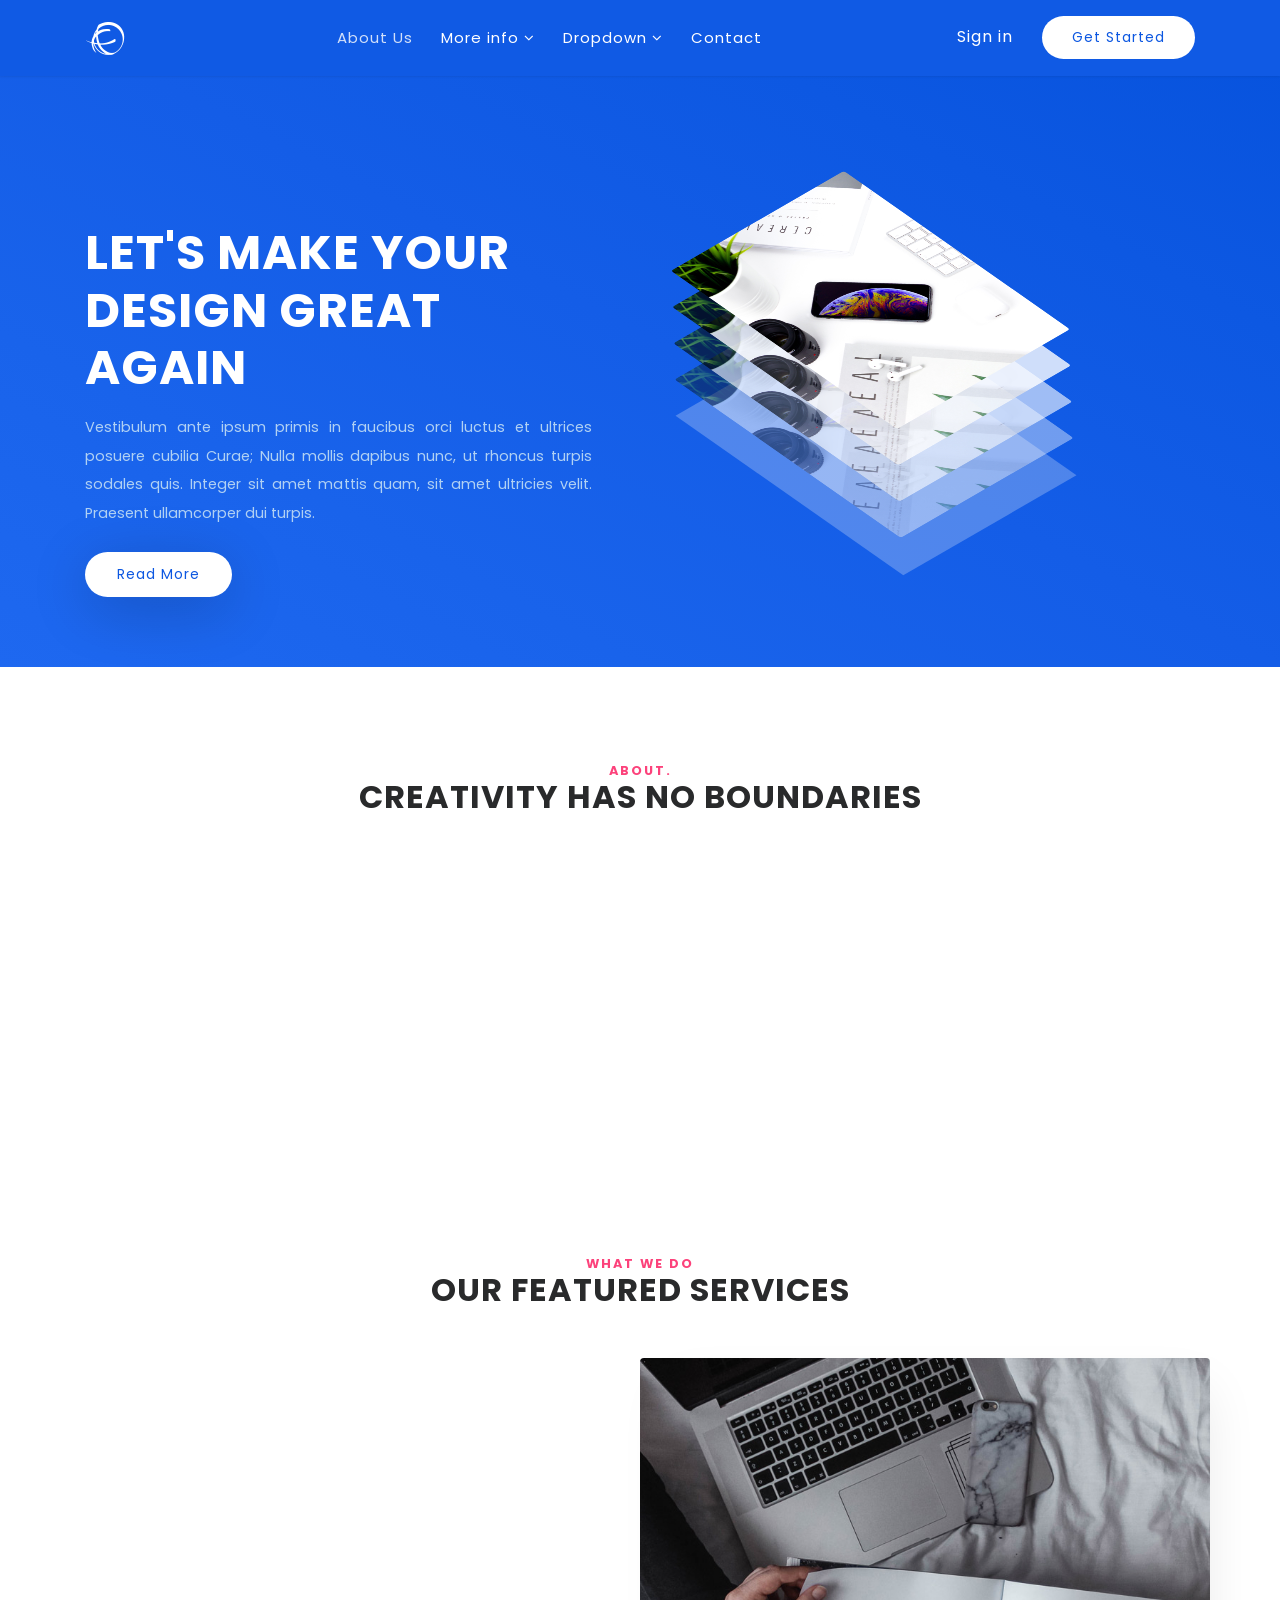
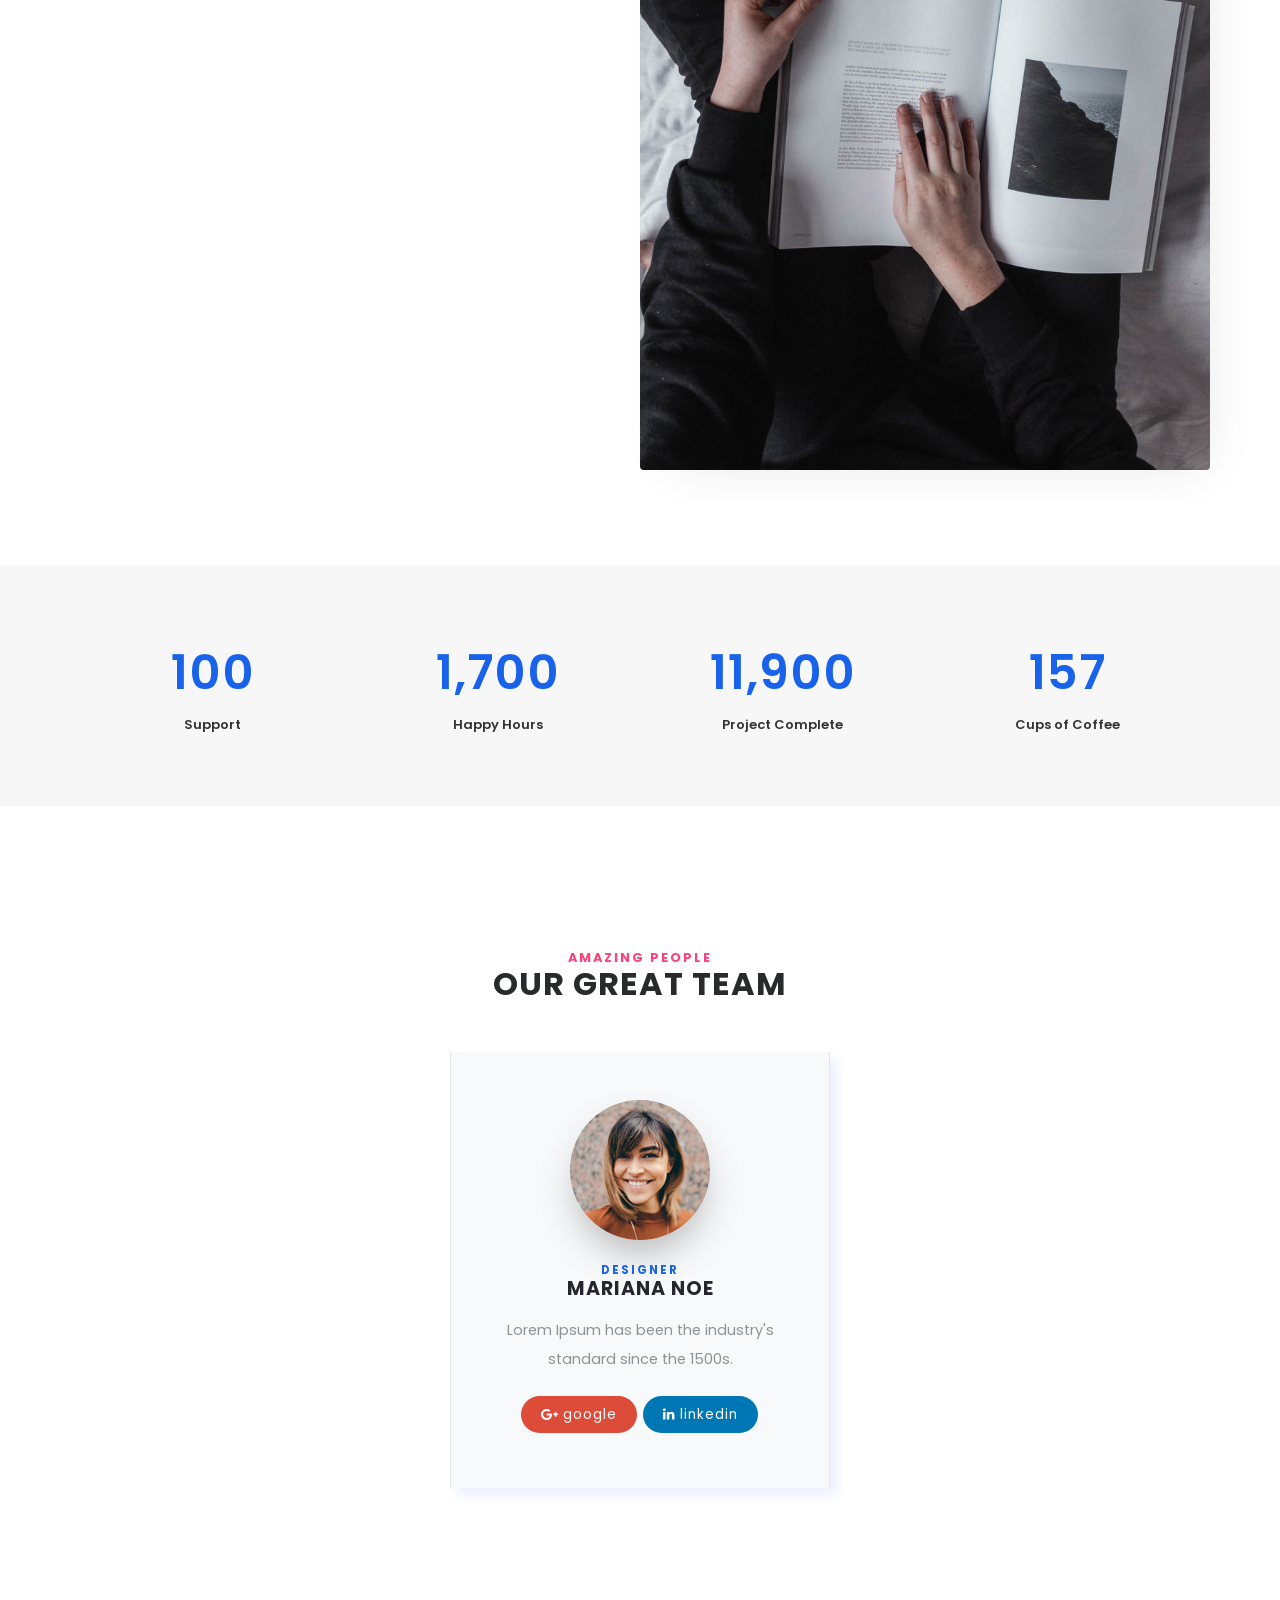
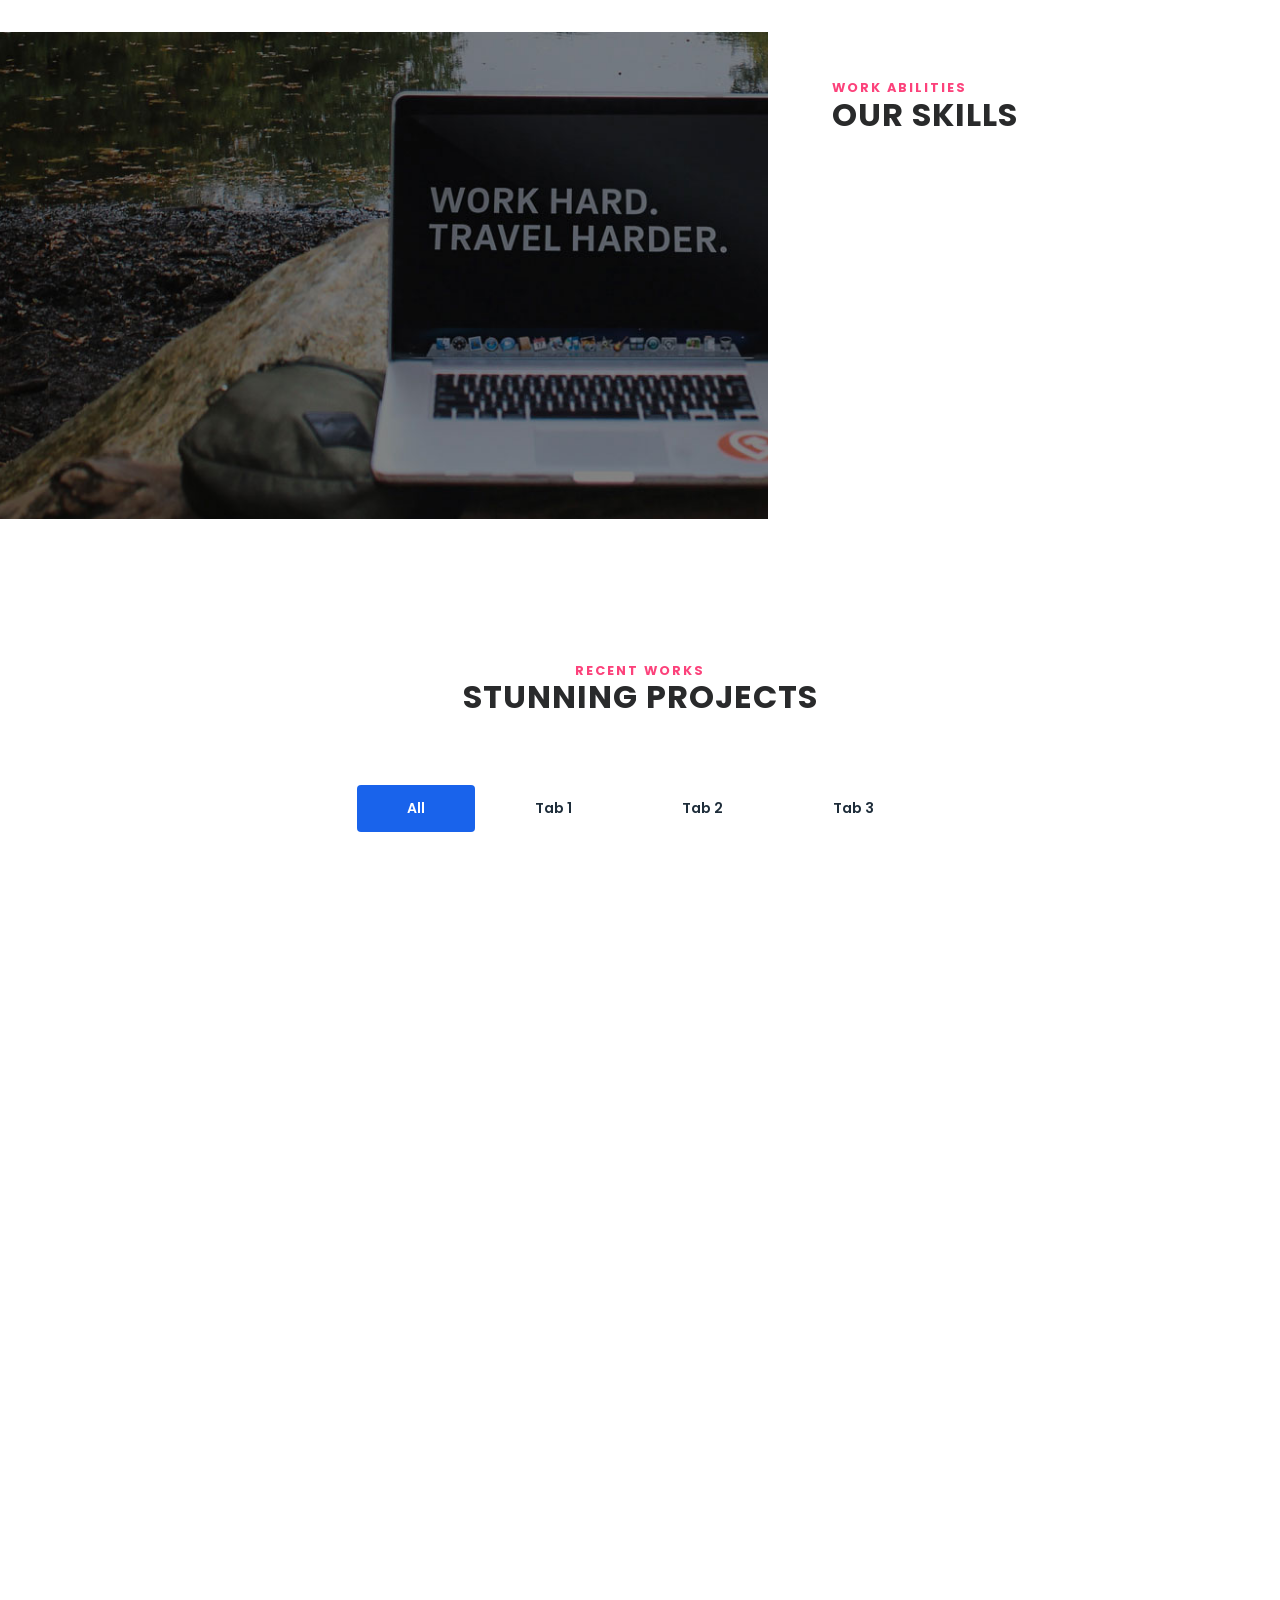
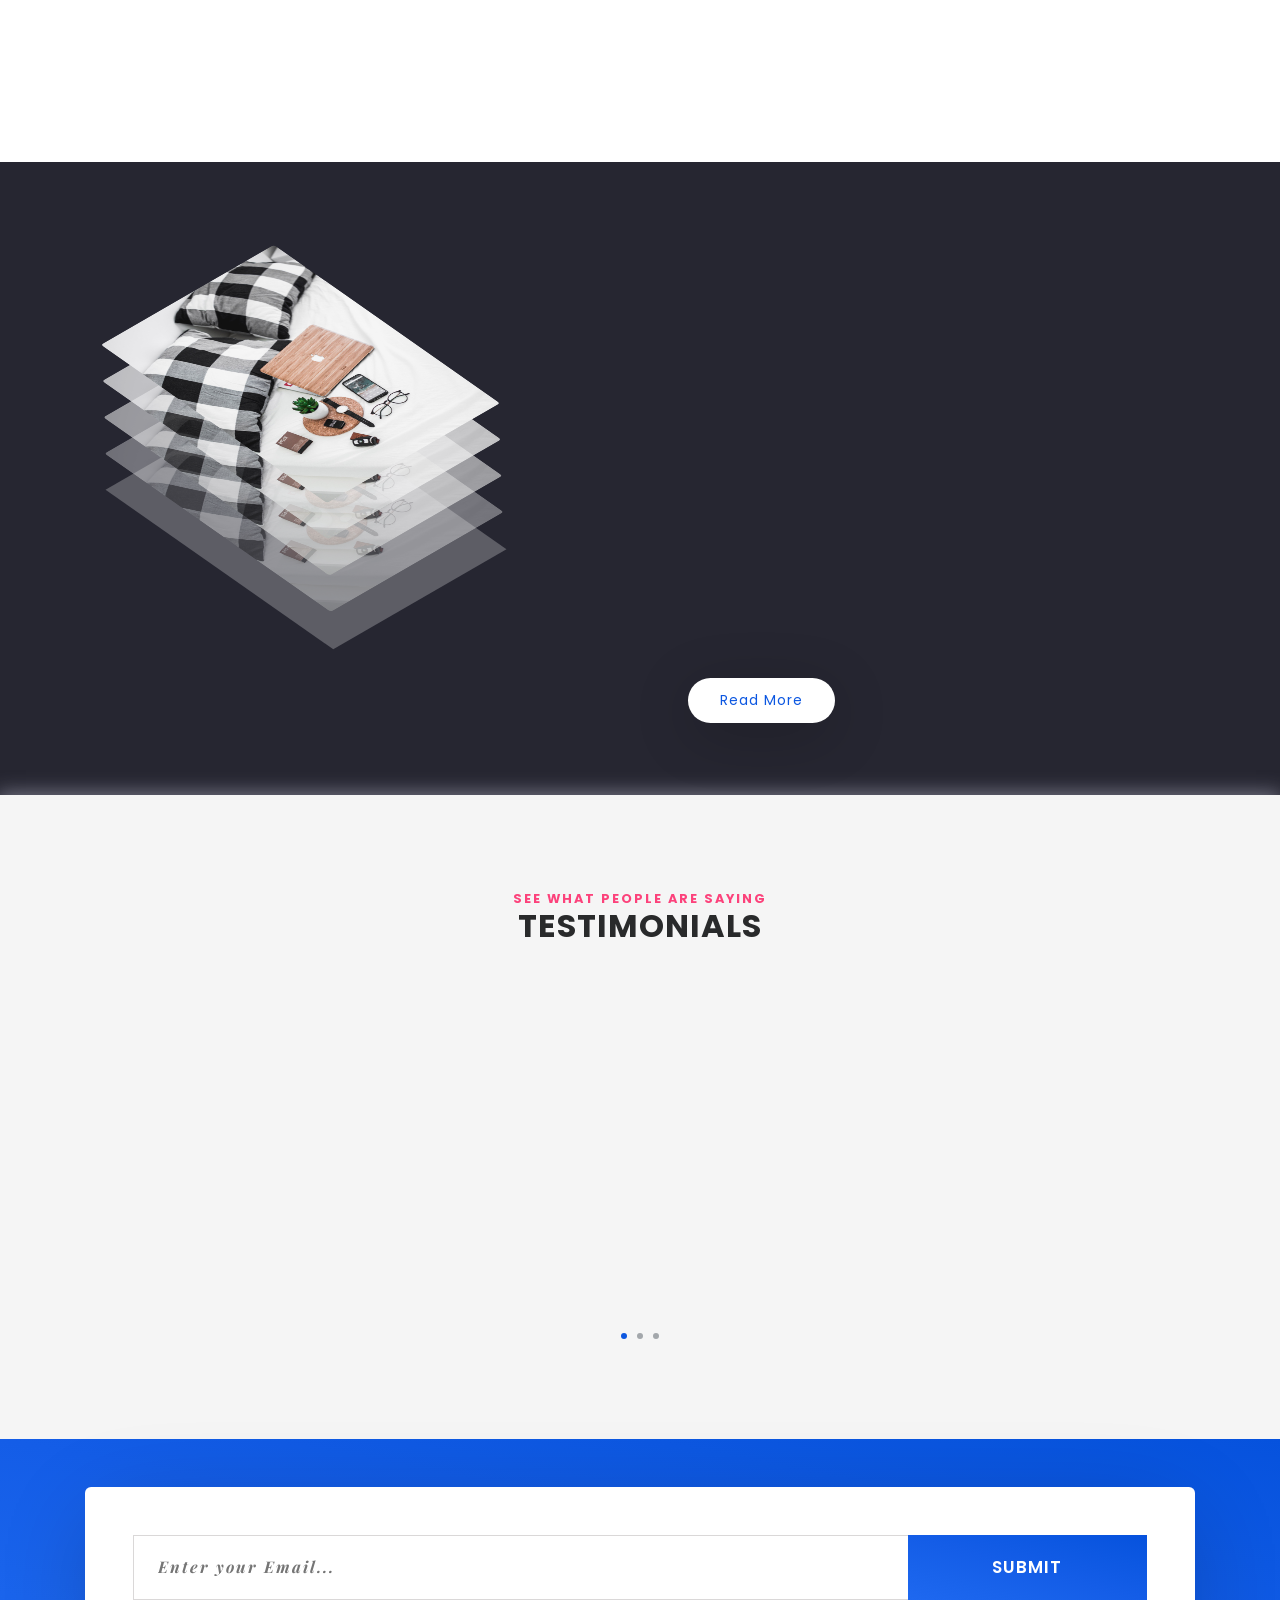
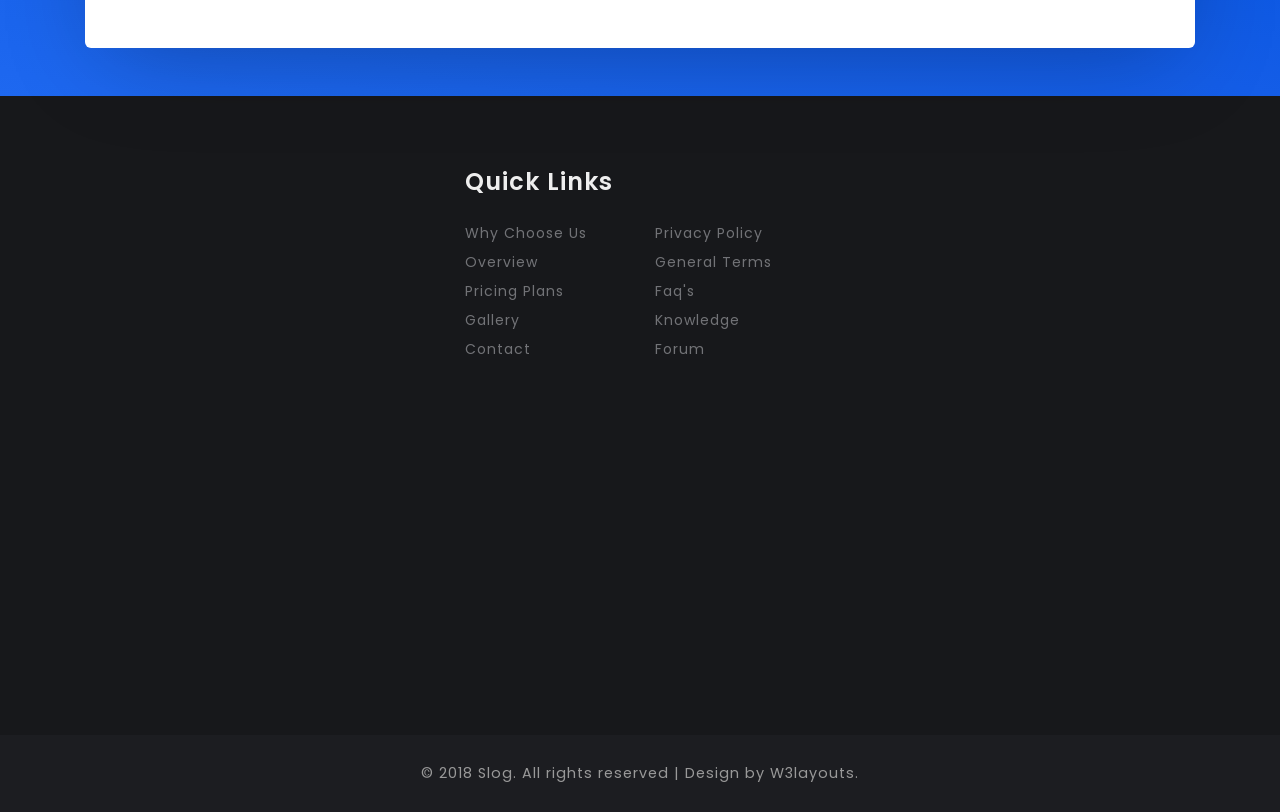
<file: web服务器/html/index.html>
<!--
Author: W3layouts
Author URL: http://w3layouts.com
License: Creative Commons Attribution 3.0 Unported
License URL: http://creativecommons.org/licenses/by/3.0/
-->

<!DOCTYPE html>
<html lang="zxx">

<head>
    <title>Slog Business Bootstrap Responsive Template | Home :: W3layouts</title>
    <!-- Meta tag Keywords -->
    <meta name="viewport" content="width=device-width, initial-scale=1">
    <meta charset="UTF-8" />
    <meta name="keywords" content="Slog Responsive web template, Bootstrap Web Templates, Flat Web Templates, Android Compatible web template, Smartphone Compatible web template, free webdesigns for Nokia, Samsung, LG, SonyEricsson, Motorola web design" />
    <script>
        addEventListener("load", function() {
            setTimeout(hideURLbar, 0);
        }, false);

        function hideURLbar() {
            window.scrollTo(0, 1);
        }

    </script>
    <!-- //Meta tag Keywords -->

    <!-- Custom-Files -->
    <link rel="stylesheet" href="css/bootstrap.css">
    <!-- Bootstrap-Core-CSS -->
    <link rel="stylesheet" href="css/style.css" type="text/css" media="all" />
    <link rel="stylesheet" href="css/portfolio.css">
    <link rel="stylesheet" href="css/aos.css">
    <link href='css/aos-animation.css' rel='stylesheet prefetch' type="text/css" media="all" />

    <!-- Style-CSS -->
    <!-- font-awesome-icons -->
    <link href="css/font-awesome.css" rel="stylesheet">
    <!-- //font-awesome-icons -->
    <!-- /Fonts -->
    <link href="//fonts.googleapis.com/css?family=Poppins:100,100i,200,200i,300,300i,400,400i,500,500i,600,600i,700,700i,800,800i,900" rel="stylesheet">
    <link href="//fonts.googleapis.com/css?family=Playfair+Display:400,400i,700i" rel="stylesheet">
    <!-- //Fonts -->

</head>

<body>
    <!-- mian-content -->
    <div class="main-content" id="home">
        <!-- header -->
        <header class="py-1">
            <div class="container">
                <nav class="navbar navbar-expand-lg navbar-light">
                    <h1>
                        <a class="navbar-brand" href="index.html"><i class="fa fa-ravelry" aria-hidden="true"></i></a>
                    </h1>
                    <button class="navbar-toggler" type="button" data-toggle="collapse" data-target="#navbarSupportedContent" aria-controls="navbarSupportedContent" aria-expanded="false" aria-label="Toggle navigation">
				<span class="navbar-toggler-icon"></span>
			</button>

                    <div class="collapse navbar-collapse" id="navbarSupportedContent">
                        <ul class="navbar-nav ml-4 m-auto">
                            <li class="nav-item active">
                                <a class="nav-link" href="about.html">About Us <span class="sr-only">(current)</span></a>
                            </li>
                            <li class="nav-item dropdown">
                                <a class="nav-link dropdown-toggle" href="#" id="navbarDropdown" role="button" data-toggle="dropdown" aria-haspopup="true" aria-expanded="false">
					  More info <i class="fa fa-angle-down" aria-hidden="true"></i>
					</a>
                                <div class="dropdown-menu" aria-labelledby="navbarDropdown">
                                    <a class="dropdown-item" href="features.html">Features</a>
                                    <a class="dropdown-item" href="blogs.html">Blogs</a>
                                    <a class="dropdown-item" href="features.html">Services</a>
                                </div>
                            </li>
                            <li class="nav-item dropdown">
                                <a class="nav-link dropdown-toggle" href="#" id="navbarDropdown" role="button" data-toggle="dropdown" aria-haspopup="true" aria-expanded="false">
					  Dropdown <i class="fa fa-angle-down" aria-hidden="true"></i>
					</a>
                                <div class="dropdown-menu" aria-labelledby="navbarDropdown">
                                    <a class="dropdown-item" href="gallery.html">Gallery</a>
                                    <a class="dropdown-item" href="about.html">About Us</a>
                                    <a class="dropdown-item" href="single.html">Single</a>
                                </div>
                            </li>
                            <li class="nav-item">
                                <a class="nav-link" href="contact.html">Contact</a>
                            </li>
                        </ul>
                        <div class="header-right">
                            <a href="signin.html" class="signin mr-4"> Sign in <i class="fas fa-sign-in-alt"></i></a>
                            <a href="register.html" class="contact">Get Started</a>
                        </div>
                    </div>
                </nav>
            </div>
        </header>
        <!-- //header -->
        <!-- banner-w3layouts -->
        <section class="banner-w3layouts">
            <div class="container">
                <div class="row banner-w3layouts-grids">
                    <div class="col-lg-6 banner-w3layouts-info">
                        <h2 data-aos="fade-up">Let's Make Your
                        </h2>
                        <h3 class="mb-3" data-aos="fade-up">Design Great Again</h3>
                        <p class="mb-4" data-aos="fade-up"> Vestibulum ante ipsum primis in faucibus orci luctus et ultrices posuere cubilia Curae; Nulla mollis dapibus nunc, ut rhoncus turpis sodales quis. Integer sit amet mattis quam, sit amet ultricies velit. Praesent ullamcorper dui turpis.</p>
                        <a href="single.html" class="btn">Read More</a>
                    </div>
                    <div class="col-lg-6 banner-w3layouts-image">
                        <div class="effect-w3">
                            <img src="images/img.jpg" alt="" class="img-fluid image1">
                            <img src="images/img.jpg" alt="" class="img-fluid image2">
                            <img src="images/img.jpg" alt="" class="img-fluid image3">
                            <img src="images/img.jpg" alt="" class="img-fluid image4">
                        </div>

                    </div>
                </div>
            </div>
        </section>
        <!-- //banner-w3layouts -->
    </div>
    <!--/ab -->
    <section class="about py-lg-5 py-md-5 py-3">
        <div class="container">
            <div class="inner-sec-wthree py-lg-5 py-3">
                <h3 class="tittle text-uppercase text-center mb-lg-5 mb-3"><span class="sub-tittle">About.</span> Creativity has no Boundaries</h3>
                <div class="feature-grids row mb-lg-5 mb-3">
                    <div class="col-lg-4 p-0" data-aos="fade-up">
                        <div class="bottom-gd p-5">

                            <h3 class="my-3"> <span class="fa fa-crosshairs" aria-hidden="true"></span> Web Interactive</h3>
                            <p>Integer sit amet mattis quam, sit amet ultricies velit. Praesent ullamcorper dui turpis.</p>
                        </div>
                    </div>
                    <div class="col-lg-4 p-0" data-aos="fade-up">
                        <div class="bottom-gd2-active p-5">

                            <h3 class="my-3"> <span class="fa fa-clone" aria-hidden="true"></span> Unique design</h3>
                            <p>Integer sit amet mattis quam, sit amet ultricies velit. Praesent ullamcorper dui turpis.</p>
                        </div>
                    </div>
                    <div class="col-lg-4 p-0" data-aos="fade-up">
                        <div class="bottom-gd p-5">

                            <h3 class="my-3"> <span class="fa fa-laptop" aria-hidden="true"></span> Supporting</h3>
                            <p>Integer sit amet mattis quam, sit amet ultricies velit. Praesent ullamcorper dui turpis.</p>
                        </div>
                    </div>

                </div>
                <!-- services -->
                <div class="fetured-info pt-lg-5">
                    <h3 class="tittle text-uppercase text-center my-lg-5 my-3"><span class="sub-tittle">What we do</span> Our Featured Services</h3>
                    <div class="row fetured-sec mt-lg-5">

                        <div class="col-lg-6 serv_bottom">
                            <div class="featured-left text-center">
                                <div class="bottom-gd fea p-5 my-3" data-aos="fade-left">
                                    <span class="fa fa-lightbulb-o" aria-hidden="true"></span>
                                    <h3 class="my-3 text-uppercase">Creative Design</h3>
                                    <p class="px-lg-3">Integer sit amet mattis quam, sit amet ultricies velit.convallis at tellus. Nulla quis lorem ipnut libero malesuada feugiat. Lorem ipsum dolor sit amet.</p>
                                </div>
                                <div class="bottom-gd fea active p-5" data-aos="fade-left">
                                    <span class="fa fa-laptop" aria-hidden="true"></span>
                                    <h3 class="my-3 text-uppercase">100% Responsive</h3>
                                    <p class="px-lg-3">Integer sit amet mattis quam, sit amet ultricies velit.convallis at tellus. Nulla quis lorem ipnut libero malesuada feugiat. Lorem ipsum dolor sit amet.</p>
                                </div>
                            </div>
                        </div>
                        <div class="col-lg-6 p-0">
                            <img src="images/img1.jpg" class="img-fluid" alt="">
                        </div>
                    </div>
                </div>
                <!-- //services -->
            </div>
        </div>
    </section>
    <!-- //ab -->
    <!--/counter-->
    <section class="stats py-lg-5 py-4">
        <div class="container">
            <div class="row text-center">
                <div class="col">
                    <div class="counter">
                        <h3 class="timer count-title count-number" data-to="100" data-speed="1500"></h3>
                        <p class="count-text ">Support</p>
                    </div>
                </div>
                <div class="col">
                    <div class="counter">
                        <h3 class="timer count-title count-number" data-to="1700" data-speed="1500"></h3>
                        <p class="count-text ">Happy Hours</p>
                    </div>
                </div>
                <div class="col">
                    <div class="counter">
                        <h3 class="timer count-title count-number" data-to="11900" data-speed="1500"></h3>
                        <p class="count-text ">Project Complete</p>
                    </div>
                </div>
                <div class="col">
                    <div class="counter">
                        <h3 class="timer count-title count-number" data-to="157" data-speed="1500"></h3>
                        <p class="count-text ">Cups of Coffee</p>
                    </div>
                </div>
            </div>
        </div>
    </section>
    <!--//counter-->
    <!--//team -->
    <section class="banner-w3layouts-bottom py-lg-5 py-4">
        <div class="container">
            <div class="inner-sec-wthree py-lg-5 py-4 speak">
                <h3 class="tittle text-uppercase text-center my-lg-5 my-3"><span class="sub-tittle">Amazing People</span> Our Great Team</h3>
                <div class="row mt-lg-5 mt-4">
                    <div class="col-md-4 team-gd text-center" data-aos="fade-right">
                        <div class="team-img mb-4">
                            <img src="images/team.jpg" class="img-fluid rounded-circle" alt="user-image">
                        </div>
                        <div class="team-info">
                            <h3 class="mt-md-4 mt-3"><span class="sub-tittle-team">Designer</span> Jason Donoghue</h3>
                            <p>Lorem Ipsum has been the industry's standard since the 1500s.</p>
                            <ul class="social_section_1info mt-md-4 mt-3">
                                <li class="mb-2 facebook"><a href="#"><i class="fa fa-facebook mr-1"></i>facebook</a></li>
                                <li class="mb-2 twitter"><a href="#"><i class="fa fa-twitter mr-1"></i>twitter</a></li>
                            </ul>
                        </div>
                    </div>

                    <div class="col-md-4 team-gd second text-center">
                        <div class="team-img mb-4">
                            <img src="images/team1.jpg" class="img-fluid rounded-circle" alt="user-image">
                        </div>
                        <div class="team-info">
                            <h3 class="mt-md-4 mt-3"><span class="sub-tittle-team">Designer</span> Mariana Noe</h3>
                            <p>Lorem Ipsum has been the industry's standard since the 1500s.</p>
                            <ul class="social_section_1info mt-md-4 mt-3">
                                <li class="google"><a href="#"><i class="fa fa-google-plus mr-1"></i>google</a></li>
                                <li class="linkedin"><a href="#"><i class="fa fa-linkedin mr-1"></i>linkedin</a></li>
                            </ul>
                        </div>
                    </div>
                    <div class="col-md-4 team-gd text-center" data-aos="fade-left">
                        <div class="team-img mb-4">
                            <img src="images/team2.jpg" class="img-fluid rounded-circle" alt="user-image">
                        </div>
                        <div class="team-info">
                            <h3 class="mt-md-4 mt-3"><span class="sub-tittle-team">Designer</span> Daniel Doe</h3>
                            <p>Lorem Ipsum has been the industry's standard since the 1500s.</p>
                            <ul class="social_section_1info mt-md-4 mt-3">
                                <li class="mb-2 facebook"><a href="#"><i class="fa fa-facebook mr-1"></i>facebook</a></li>
                                <li class="mb-2 twitter"><a href="#"><i class="fa fa-twitter mr-1"></i>twitter</a></li>
                            </ul>
                        </div>
                    </div>
                </div>


            </div>
        </div>
    </section>
    <!--//team -->
    <!-- middle section -->
    <div class="middle-tem-insidel pt-lg-5">
        <div class="progress-info">

            <div class="right-side-img-tem-inside">

            </div>
            <div class="left-build-main-temps">
                <h3 class="tittle text-uppercase text-left my-lg-5 my-3"><span class="sub-tittle">WOrk Abilities</span> Our Skills</h3>
                <div class="progress-one my-lg-5" data-aos="fade-up">
                    <h4 class="progress-tittle">Web Design</h4>
                    <div class="progress">
                        <div class="progress-bar progress-bar-striped" role="progressbar" style="width: 10%" aria-valuenow="10" aria-valuemin="0" aria-valuemax="100"></div>
                    </div>
                </div>
                <div class="progress-one" data-aos="fade-up">
                    <h4 class="progress-tittle">Branding</h4>
                    <div class="progress">
                        <div class="progress-bar progress-bar-striped bg-success" role="progressbar" style="width: 25%" aria-valuenow="25" aria-valuemin="0" aria-valuemax="100"></div>
                    </div>
                </div>
                <div class="progress-one my-lg-5" data-aos="fade-up">
                    <h4 class="progress-tittle">PHP Development</h4>
                    <div class="progress">
                        <div class="progress-bar progress-bar-striped bg-info" role="progressbar" style="width: 50%" aria-valuenow="50" aria-valuemin="0" aria-valuemax="100"></div>
                    </div>
                </div>
                <div class="progress-one" data-aos="fade-up">
                    <h4 class="progress-tittle">Marketing</h4>
                    <div class="progress">
                        <div class="progress-bar progress-bar-striped bg-warning" role="progressbar" style="width: 70%" aria-valuenow="70" aria-valuemin="0" aria-valuemax="100"></div>
                    </div>
                </div>
            </div>
            <div class="clearfix"></div>
        </div>
    </div>
    <!--//middle section -->
    <!-- portfolio -->
    <section class="portfolio-flyer pt-5 pb-5" id="gallery">
        <div class="container py-lg-5">
            <h3 class="tittle text-uppercase text-center my-lg-5 my-3"><span class="sub-tittle"> Recent Works </span>Stunning Projects</h3>
            <div class="row mt-lg-4 mt-3">
                <ul class="nav nav-pills mt-3" id="pills-tab" role="tablist">
                    <li class="nav-item">
                        <a class="nav-link active" id="showall-tab" data-toggle="pill" href="#showall" role="tab" aria-controls="showall" aria-selected="true">All</a>
                    </li>
                    <li class="nav-item">
                        <a class="nav-link" id="categorys-tab" data-toggle="pill" href="#categorys" role="tab" aria-controls="categorys" aria-selected="false">Tab 1</a>
                    </li>
                    <li class="nav-item">
                        <a class="nav-link" id="Tab2-Image-tab" data-toggle="pill" href="#Tab2-Image" role="tab" aria-controls="Tab2-Image" aria-selected="false">Tab 2</a>
                    </li>
                    <li class="nav-item">
                        <a class="nav-link" id="Tab3-Image-tab" data-toggle="pill" href="#Tab3-Image" role="tab" aria-controls="Tab3-Image" aria-selected="false">Tab 3</a>
                    </li>
                </ul>
            </div>
            <div class="container">
                <div class="tab-content" id="pills-tabContent">
                    <div class="tab-pane fade show active" id="showall" role="tabpanel" aria-labelledby="showall-tab">
                        <div class="portfolio" data-aos="zoom-in">
                            <a class="thumbnail" href="#" data-toggle="modal" data-target="#exampleModalCenter5" data-image="images/n1.jpg" data-target="#image-gallery">
                                    <img class="categoryd-img img-fluid" src="images/n1.jpg" alt="Slog" />
                            </a>
                        </div>
                        <div class="portfolio" data-aos="zoom-in">
                            <a class="thumbnail" href="#" data-toggle="modal" data-target="#exampleModalCenter6" data-image="images/n1.jpg" data-target="#image-gallery">
                                    <img class="categoryd-img img-fluid" src="images/n2.jpg" alt="Slog" />
                            </a>
                        </div>
                        <div class="portfolio lost" data-aos="zoom-in">
                            <a class="thumbnail" href="#" data-toggle="modal" data-target="#exampleModalCenter7" data-image="images/n3.jpg" data-target="#image-gallery">
                                    <img class="categoryd-img img-fluid" src="images/n3.jpg" alt="Slog" />
                            </a>
                        </div>
                        <div class="portfolio" data-aos="zoom-in">
                            <a class="thumbnail" href="#" data-toggle="modal" data-target="#exampleModalCenter8" data-image="images/n4.jpg" data-target="#image-gallery">
                                    <img class="categoryd-img img-fluid" src="images/n4.jpg" alt="Slog" />
                            </a>
                        </div>
                        <div class="portfolio" data-aos="zoom-in">
                            <a class="thumbnail" href="#" data-toggle="modal" data-target="#exampleModalCenter9" data-image="images/n9.jpg" data-target="#image-gallery">
                                    <img class="categoryd-img img-fluid" src="images/n9.jpg" alt="Slog" />
                            </a>

                        </div>
                        <div class="portfolio lost" data-aos="zoom-in">
                            <a class="thumbnail" href="#" data-toggle="modal" data-target="#exampleModalCenter10" data-image="images/n5.jpg" data-target="#image-gallery">
                                    <img class="categoryd-img img-fluid" src="images/n5.jpg" alt="Slog" />
                            </a>
                        </div>
                        <div class="portfolio" data-aos="zoom-in">
                            <a class="thumbnail" href="#" data-toggle="modal" data-target="#exampleModalCenter11" data-image="images/g7s.jpg" data-target="#image-gallery">
                                    <img class="categoryd-img img-fluid" src="images/n7.jpg" alt="Slog" />
                            </a>

                        </div>
                        <div class="portfolio" data-aos="zoom-in">
                            <a class="thumbnail" href="#" data-toggle="modal" data-target="#exampleModalCenter12" data-image="images/n8.jpg" data-target="#image-gallery">
                                    <img class="categoryd-img img-fluid" src="images/n8.jpg" alt="Slog" />
                            </a>

                        </div>
                        <div class="portfolio lost" data-aos="zoom-in">
                            <a class="thumbnail" href="#" data-toggle="modal" data-target="#exampleModalCenter13" data-image="images/n6.jpg" data-target="#image-gallery">
                                    <img class="categoryd-img img-fluid" src="images/n6.jpg" alt="Slog" />
                            </a>
                        </div>
                    </div>
                    <div class="tab-pane fade" id="categorys" role="tabpanel" aria-labelledby="categorys-tab">
                        <div class="portfolio" data-aos="zoom-in">
                            <a class="thumbnail" href="#" data-toggle="modal" data-target="#exampleModalCenter6" data-image="images/n1.jpg" data-target="#image-gallery">
                                    <img class="categoryd-img img-fluid" src="images/n2.jpg" alt="Slog" />
                            </a>

                        </div>
                        <div class="portfolio" data-aos="zoom-in">
                            <a class="thumbnail" href="#" data-toggle="modal" data-target="#exampleModalCenter7" data-image="images/n3.jpg" data-target="#image-gallery">
                                    <img class="categoryd-img img-fluid" src="images/n3.jpg" alt="Slog" />
                            </a>

                        </div>
                        <div class="portfolio" data-aos="zoom-in">
                            <a class="thumbnail" href="#" data-toggle="modal" data-target="#exampleModalCenter8" data-image="images/n4.jpg" data-target="#image-gallery">
                                    <img class="categoryd-img img-fluid" src="images/n4.jpg" alt="Slog" />
                            </a>

                        </div>
                    </div>
                    <div class="tab-pane fade" id="Tab3-Image" role="tabpanel" aria-labelledby="Tab3-Image-tab">
                        <div class="portfolio" data-aos="zoom-in">
                            <a class="thumbnail" href="#" data-toggle="modal" data-target="#exampleModalCenter9" data-image="images/n9.jpg" data-target="#image-gallery">
                                    <img class="categoryd-img img-fluid" src="images/n9.jpg" alt="Slog" />
                            </a>

                        </div>
                        <div class="portfolio" data-aos="zoom-in">
                            <a class="thumbnail" href="#" data-toggle="modal" data-target="#exampleModalCenter11" data-image="images/g7s.jpg" data-target="#image-gallery">
                                    <img class="categoryd-img img-fluid" src="images/n7.jpg" alt="Slog" />
                            </a>
                        </div>
                        <div class="portfolio" data-aos="zoom-in">
                            <a class="thumbnail" href="#" data-toggle="modal" data-target="#exampleModalCenter12" data-image="images/n8.jpg" data-target="#image-gallery">
                                    <img class="categoryd-img img-fluid" src="images/n8.jpg" alt="Slog" />
                            </a>
                        </div>
                    </div>
                    <div class="tab-pane fade" id="Tab2-Image" role="tabpanel" aria-labelledby="Tab2-Image-tab">
                        <div class="portfolio" data-aos="zoom-in">
                            <a class="thumbnail" href="#" data-toggle="modal" data-target="#exampleModalCenter9" data-image="images/n9.jpg" data-target="#image-gallery">
                                    <img class="categoryd-img img-fluid" src="images/n9.jpg" alt="Slog" />
                            </a>

                        </div>
                        <div class="portfolio" data-aos="zoom-in">
                            <a class="thumbnail" href="#" data-toggle="modal" data-target="#exampleModalCenter6" data-image="images/n1.jpg" data-target="#image-gallery">
                                    <img class="categoryd-img img-fluid" src="images/n2.jpg" alt="Slog" />
                            </a>

                        </div>
                        <div class="portfolio" data-aos="zoom-in">
                            <a class="thumbnail" href="#" data-toggle="modal" data-target="#exampleModalCenter7" data-image="images/n3.jpg" data-target="#image-gallery">
                                    <img class="categoryd-img img-fluid" src="images/n3.jpg" alt="Slog" />
                            </a>
                        </div>
                    </div>
                    <div class="clearfix"></div>
                </div>
            </div>
        </div>
    </section>
    <!-- //portfolio -->
    <!--/model-->
    <div class="modal fade" id="exampleModalCenter5" tabindex="-1" role="dialog" aria-hidden="true">
        <div class="modal-dialog modal-dialog-centered" role="document">
            <div class="modal-content">
                <div class="modal-header text-left">
                    <button type="button" class="close" data-dismiss="modal" aria-label="Close">
                        <span aria-hidden="true">&times;</span>
                    </button>
                </div>
                <div class="modal-body">
                    <div class="login px-4 mx-auto mw-100 gal-img pb-3">
                        <img class="img-fluid col-md-12" src="images/n1.jpg" alt="Slog">
                    </div>
                </div>

            </div>
        </div>
    </div>
    <div class="modal fade" id="exampleModalCenter6" tabindex="-1" role="dialog" aria-hidden="true">
        <div class="modal-dialog modal-dialog-centered" role="document">
            <div class="modal-content">
                <div class="modal-header text-left">
                    <button type="button" class="close" data-dismiss="modal" aria-label="Close">
                        <span aria-hidden="true">&times;</span>
                    </button>
                </div>
                <div class="modal-body pb-3">
                    <div class="login px-4 mx-auto mw-100 gal-img pb-3">
                        <img class="img-fluid col-md-12" src="images/n2.jpg" alt="Slog">
                    </div>
                </div>

            </div>
        </div>
    </div>
    <div class="modal fade" id="exampleModalCenter7" tabindex="-1" role="dialog" aria-hidden="true">
        <div class="modal-dialog modal-dialog-centered" role="document">
            <div class="modal-content">
                <div class="modal-header text-left">
                    <button type="button" class="close" data-dismiss="modal" aria-label="Close">
                        <span aria-hidden="true">&times;</span>
                    </button>
                </div>
                <div class="modal-body pb-3">
                    <div class="login px-4 mx-auto mw-100 gal-img pb-3">
                        <img class="img-fluid col-md-12" src="images/n3.jpg" alt="Slog">
                    </div>
                </div>

            </div>
        </div>
    </div>
    <div class="modal fade" id="exampleModalCenter8" tabindex="-1" role="dialog" aria-hidden="true">
        <div class="modal-dialog modal-dialog-centered" role="document">
            <div class="modal-content">
                <div class="modal-header text-left">
                    <button type="button" class="close" data-dismiss="modal" aria-label="Close">
                        <span aria-hidden="true">&times;</span>
                    </button>
                </div>
                <div class="modal-body pb-3">
                    <div class="login px-4 mx-auto mw-100 gal-img pb-3">
                        <img class="img-fluid col-md-12" src="images/n4.jpg" alt="Slog">
                    </div>
                </div>

            </div>
        </div>
    </div>
    <div class="modal fade" id="exampleModalCenter9" tabindex="-1" role="dialog" aria-hidden="true">
        <div class="modal-dialog modal-dialog-centered" role="document">
            <div class="modal-content">
                <div class="modal-header text-left">
                    <button type="button" class="close" data-dismiss="modal" aria-label="Close">
                        <span aria-hidden="true">&times;</span>
                    </button>
                </div>
                <div class="modal-body pb-3">
                    <div class="login px-4 mx-auto mw-100 gal-img pb-3">
                        <img class="img-fluid col-md-12" src="images/n9.jpg" alt="Slog">
                    </div>
                </div>

            </div>
        </div>
    </div>
    <div class="modal fade" id="exampleModalCenter10" tabindex="-1" role="dialog" aria-hidden="true">
        <div class="modal-dialog modal-dialog-centered" role="document">
            <div class="modal-content">
                <div class="modal-header text-left">
                    <button type="button" class="close" data-dismiss="modal" aria-label="Close">
                        <span aria-hidden="true">&times;</span>
                    </button>
                </div>
                <div class="modal-body pb-3">
                    <div class="login px-4 mx-auto mw-100 gal-img pb-3">
                        <img class="img-fluid col-md-12" src="images/n5.jpg" alt="Slog">
                    </div>
                </div>

            </div>
        </div>
    </div>

    <div class="modal fade" id="exampleModalCenter11" tabindex="-1" role="dialog" aria-hidden="true">
        <div class="modal-dialog modal-dialog-centered" role="document">
            <div class="modal-content">
                <div class="modal-header text-left">
                    <button type="button" class="close" data-dismiss="modal" aria-label="Close">
                        <span aria-hidden="true">&times;</span>
                    </button>
                </div>
                <div class="modal-body pb-3">
                    <div class="login px-4 mx-auto mw-100 gal-img pb-3">
                        <img class="img-fluid col-md-12" src="images/n7.jpg" alt="Slog">
                    </div>
                </div>

            </div>
        </div>
    </div>
    <div class="modal fade" id="exampleModalCenter12" tabindex="-1" role="dialog" aria-hidden="true">
        <div class="modal-dialog modal-dialog-centered" role="document">
            <div class="modal-content">
                <div class="modal-header text-left">
                    <button type="button" class="close" data-dismiss="modal" aria-label="Close">
                        <span aria-hidden="true">&times;</span>
                    </button>
                </div>
                <div class="modal-body pb-3">
                    <div class="login px-4 mx-auto mw-100 gal-img pb-3">
                        <img class="img-fluid col-md-12" src="images/n8.jpg" alt="Slog">
                    </div>
                </div>

            </div>
        </div>
    </div>
    <div class="modal fade" id="exampleModalCenter13" tabindex="-1" role="dialog" aria-hidden="true">
        <div class="modal-dialog modal-dialog-centered" role="document">
            <div class="modal-content">
                <div class="modal-header text-left">
                    <button type="button" class="close" data-dismiss="modal" aria-label="Close">
                        <span aria-hidden="true">&times;</span>
                    </button>
                </div>
                <div class="modal-body pb-3">
                    <div class="login px-4 mx-auto mw-100 gal-img pb-3">
                        <img class="img-fluid col-md-12" src="images/n6.jpg" alt="Slog">
                    </div>
                </div>

            </div>
        </div>
    </div>
    <!--//model-->

    <!--//portfolio-->

    <!-- /hand-crafted -->
    <section class="hand-crafted py-4">
        <div class="container py-xl-5 py-lg-3">
            <div class="row banner-w3layouts-grids">
                <div class="col-lg-6 banner-w3layouts-image">
                    <div class="effect-w3">
                        <img src="images/img2.jpg" alt="" class="img-fluid image1">
                        <img src="images/img2.jpg" alt="" class="img-fluid image2">
                        <img src="images/img2.jpg" alt="" class="img-fluid image3">
                        <img src="images/img2.jpg" alt="" class="img-fluid image4">
                    </div>

                </div>
                <div class="col-lg-6 banner-w3layouts-info pl-md-5">

                    <h3 class="mb-3" data-aos="fade-up">Design Great Again</h3>
                    <p class="mb-4" data-aos="fade-up"> Vestibulum ante ipsum primis in faucibus orci luctus et ultrices posuere cubilia Curae; Nulla mollis dapibus nunc, ut rhoncus turpis sodales quis. Integer sit amet mattis quam, sit amet ultricies velit. Praesent ullamcorper dui turpis.</p>
                    <p class="mb-4" data-aos="fade-up">Nulla mollis dapibus nunc, ut rhoncus turpis sodales quis. Integer sit amet mattis quam, sit amet ultricies velit. Praesent ullamcorper dui turpis.</p>
                    <a href="single.html" class="btn">Read More</a>
                </div>
            </div>
        </div>
    </section>
    <!-- //hand-crafted -->

    <!-- testimonials -->
    <div class="testimonials py-md-5 py-5">
        <div class="container py-xl-5 py-lg-3">
            <h3 class="tittle text-uppercase text-center mb-lg-5 mb-3"><span class="sub-tittle">See what people are saying</span> Testimonials</h3>
            <div id="carouselExampleIndicators" class="carousel slide pb-5" data-ride="carousel">
                <ol class="carousel-indicators">
                    <li data-target="#carouselExampleIndicators" data-slide-to="0" class="active"></li>
                    <li data-target="#carouselExampleIndicators" data-slide-to="1"></li>
                    <li data-target="#carouselExampleIndicators" data-slide-to="2"></li>
                </ol>
                <div class="carousel-inner">
                    <div class="carousel-item active">
                        <div class="row">
                            <div class="col-lg-6 testimonials_grid" data-aos="fade-up">
                                <div class="bg-white rounded p-md-5 p-4">
                                    <p class="sub-test"><i class="fa fa-quote-left" aria-hidden="true"></i> Nam libero tempore, cum soluta nobis est eligendi optio cumque nihil impedit quo minus id quod possimus, omnis voluptas.
                                    </p>
                                    <div class="row mt-4">
                                        <div class="col-3 testi-img-res">
                                            <img src="images/te1.jpg" alt=" " class="img-fluid rounded-circle" />
                                        </div>
                                        <div class="col-9 testi_grid mt-xl-3 mt-lg-2 mt-md-4 mt-2">
                                            <h5 class="mb-2">Thomas Carl</h5>
                                            <p>Company Name</p>
                                        </div>
                                    </div>
                                </div>
                            </div>
                            <div class="col-lg-6 testimonials_grid mt-lg-0 mt-4" data-aos="fade-up">
                                <div class="bg-white rounded p-md-5 p-4">
                                    <p class="sub-test"><i class="fa fa-quote-left" aria-hidden="true"></i> Nam libero tempore, cum soluta nobis est eligendi optio cumque nihil impedit quo minus id quod possimus, omnis voluptas.
                                    </p>
                                    <div class="row mt-4">
                                        <div class="col-3 testi-img-res">
                                            <img src="images/te2.jpg" alt=" " class="img-fluid rounded-circle" />
                                        </div>
                                        <div class="col-9 testi_grid  mt-xl-3 mt-lg-2 mt-md-4 mt-2">
                                            <h5 class="mb-2">Adam Ster</h5>
                                            <p>Company Name</p>
                                        </div>
                                    </div>
                                </div>
                            </div>
                        </div>
                    </div>
                    <div class="carousel-item">
                        <div class="row">
                            <div class="col-lg-6 testimonials_grid" data-aos="fade-up">
                                <div class="bg-white rounded p-md-5 p-4">
                                    <p class="sub-test"><i class="fa fa-quote-left" aria-hidden="true"></i> Nam libero tempore, cum soluta nobis est eligendi optio cumque nihil impedit quo minus id quod possimus, omnis voluptas.
                                    </p>
                                    <div class="row mt-4">
                                        <div class="col-3 testi-img-res">
                                            <img src="images/te3.jpg" alt=" " class="img-fluid rounded-circle" />
                                        </div>
                                        <div class="col-9 testi_grid  mt-xl-3 mt-lg-2 mt-md-4 mt-2">
                                            <h5 class="mb-2">Thomas Carl</h5>
                                            <p>Company Name</p>
                                        </div>
                                    </div>
                                </div>
                            </div>
                            <div class="col-lg-6 testimonials_grid mt-lg-0 mt-4" data-aos="fade-up">
                                <div class="bg-white rounded p-md-5 p-4">
                                    <p class="sub-test"><i class="fa fa-quote-left" aria-hidden="true"></i> Nam libero tempore, cum soluta nobis est eligendi optio cumque nihil impedit quo minus id quod possimus, omnis voluptas.
                                    </p>
                                    <div class="row mt-4">
                                        <div class="col-3 testi-img-res">
                                            <img src="images/te1.jpg" alt=" " class="img-fluid rounded-circle" />
                                        </div>
                                        <div class="col-9 testi_grid  mt-xl-3 mt-lg-2 mt-md-4 mt-2">
                                            <h5 class="mb-2">Adam Ster</h5>
                                            <p>Company Name</p>
                                        </div>
                                    </div>
                                </div>
                            </div>
                        </div>
                    </div>
                    <div class="carousel-item">
                        <div class="row">
                            <div class="col-lg-6 testimonials_grid">
                                <div class="bg-white rounded p-md-5 p-4">
                                    <p class="sub-test"><i class="fa fa-quote-left" aria-hidden="true"></i> Nam libero tempore, cum soluta nobis est eligendi optio cumque nihil impedit quo minus id quod possimus, omnis voluptas.
                                    </p>
                                    <div class="row mt-4">
                                        <div class="col-3 testi-img-res">
                                            <img src="images/te2.jpg" alt=" " class="img-fluid rounded-circle" />
                                        </div>
                                        <div class="col-9 testi_grid  mt-xl-3 mt-lg-2 mt-md-4  mt-2">
                                            <h5 class="mb-2">Thomas Carl</h5>
                                            <p>Company Name</p>
                                        </div>
                                    </div>
                                </div>
                            </div>
                            <div class="col-lg-6 testimonials_grid mt-lg-0 mt-4" data-aos="fade-up">
                                <div class="bg-white rounded p-md-5 p-4">
                                    <p class="sub-test"><i class="fa fa-quote-left" aria-hidden="true"></i> Nam libero tempore, cum soluta nobis est eligendi optio cumque nihil impedit quo minus id quod possimus, omnis voluptas.
                                    </p>
                                    <div class="row mt-4">
                                        <div class="col-3 testi-img-res">
                                            <img src="images/te3.jpg" alt=" " class="img-fluid rounded-circle" />
                                        </div>
                                        <div class="col-9 testi_grid mt-xl-3 mt-lg-2 mt-md-4 mt-2">
                                            <h5 class="mb-2">Adam Ster</h5>
                                            <p>Company Name</p>
                                        </div>
                                    </div>
                                </div>
                            </div>
                        </div>
                    </div>
                </div>
            </div>
        </div>
    </div>
    <!-- //testimonials -->
    <!--/newsletter -->
    <section class="subscribe-main py-lg-5 py-4">
        <div class="container">
            <div class="newsletter-info text-center p-md-5 py-md-0 py-5 px-md-0 px-4">
                <form action="#" method="post" class="d-flex">
                    <input type="email" name="email" placeholder="Enter your Email..." required="">
                    <input type="submit" value="Submit">
                </form>
            </div>
        </div>
    </section>
    <!--//newsletter-->
    <!--footer -->
    <footer>
        <section class="footer footer_1its py-5">
            <div class="container py-md-4">

                <div class="row footer-top mb-md-5 mb-4">
                    <div class="col-lg-4 col-md-6 footer-grid_section_1its" data-aos="fade-right">
                        <div class="footer-title-w3ls">
                            <h3>Address</h3>
                        </div>
                        <div class="footer-text">
                            <p>Address : 1234 lock, Charlotte, North Carolina, United States</p>
                            <p>Phone : +12 534894364</p>
                            <p>Email : <a href="mailto:info@example.com">info@example.com</a></p>
                            <p>Fax : +12 534894364</p>
                        </div>
                    </div>
                    <div class="col-lg-4 col-md-6 mt-md-0 mt-4 footer-grid_section_1its">
                        <div class="footer-title-w3ls">
                            <h3>Quick Links</h3>
                        </div>
                        <div class="row">
                            <ul class="col-6 links">
                                <li><a href="about.html">Why Choose Us </a></li>
                                <li><a href="about.html">Overview </a></li>
                                <li><a href="plans.html">Pricing Plans</a></li>

                                <li><a href="gallery.html">Gallery</a></li>
                                <li><a href="contact.html">Contact </a></li>
                            </ul>
                            <ul class="col-6 links">
                                <li><a href="#">Privacy Policy </a></li>
                                <li><a href="#">General Terms </a></li>
                                <li><a href="#faq" class="scroll">Faq's </a></li>
                                <li><a href="#">Knowledge </a></li>
                                <li><a href="#">Forum </a></li>
                            </ul>
                        </div>
                    </div>
                    <div class="col-lg-4 col-md-12 mt-lg-0 mt-4 col-sm-12 footer-grid_section_1its" data-aos="fade-left">
                        <div class="footer-title-w3ls">
                            <h3>Newsletter</h3>
                        </div>
                        <div class="footer-text">
                            <p>By subscribing to our mailing list you will always get latest news and updates from us.</p>
                            <form action="#" method="post">
                                <input type="email" name="Email" placeholder="Enter your email..." required="">
                                <button class="btn1"><i class="fa fa-paper-plane-o" aria-hidden="true"></i></button>
                                <div class="clearfix"> </div>
                            </form>
                        </div>
                    </div>
                </div>
                <div class="footer-grid_section text-center">
                    <div class="footer-title-w3ls mb-3" data-aos="fade-up">
                        <a href="index.html" class="text-uppercase"><i class="fa fa-ravelry" aria-hidden="true"></i> Slog</a>
                    </div>
                    <div class="footer-text">
                        <p data-aos="fade-up">Vivamus magna justo, lacinia eget consectetur sed, convallis at tellus. Nulla quis lorem ipnut libero malesuada feugiat. Lorem ipsum dolor sit amet, consectetur elit.</p>
                    </div>
                    <ul class="social_section_1info" data-aos="fade-up">
                        <li class="mb-2 facebook"><a href="#"><i class="fa fa-facebook mr-1"></i>facebook</a></li>
                        <li class="mb-2 twitter"><a href="#"><i class="fa fa-twitter mr-1"></i>twitter</a></li>
                        <li class="google"><a href="#"><i class="fa fa-google-plus mr-1"></i>google</a></li>
                        <li class="linkedin"><a href="#"><i class="fa fa-linkedin mr-1"></i>linkedin</a></li>
                    </ul>
                </div>

            </div>
        </section>
    </footer>
    <!-- //footer -->

    <!-- copy-w3layoutsright -->
    <div class="cpy-right text-center py-3">
        <p class="copy-w3layouts">© 2018 Slog. All rights reserved | Design by
            <a href="http://w3layouts.com"> W3layouts.</a>
        </p>
    </div>
    <!-- //copy-w3layoutsright -->

    <!--model-forms-->
    <!--/Login-->
    <div class="modal fade" id="exampleModalCenter" tabindex="-1" role="dialog" aria-hidden="true">
        <div class="modal-dialog modal-dialog-centered" role="document">
            <div class="modal-content">
                <div class="modal-header text-left">
                    <button type="button" class="close" data-dismiss="modal" aria-label="Close">
                        <span aria-hidden="true">&times;</span>
                    </button>
                </div>
                <div class="modal-body">

                    <div class="login px-4 mx-auto mw-100">
                        <h5 class="text-left mb-4">Login Now</h5>
                        <form action="#" method="post">
                            <div class="form-group">
                                <label class="mb-2">Email address</label>
                                <input type="email" class="form-control" id="exampleInputEmail1" aria-describedby="emailHelp" placeholder="" required="">
                                <small id="emailHelp" class="form-text text-muted">We'll never share your email with anyone else.</small>
                            </div>
                            <div class="form-group">
                                <label class="mb-2">Password</label>
                                <input type="password" class="form-control" id="exampleInputPassword1" placeholder="" required="">
                            </div>
                            <div class="form-check mb-2">
                                <input type="checkbox" class="form-check-input" id="exampleCheck1">
                                <label class="form-check-label" for="exampleCheck1">Check me out</label>
                            </div>
                            <button type="submit" class="btn btn-primary submit mb-4">Sign In</button>
                            <p class="text-left pb-4">
                                <a href="#" data-toggle="modal" data-target="#exampleModalCenter2"> Don't have an account?</a>
                            </p>
                        </form>
                    </div>
                </div>

            </div>
        </div>
    </div>
    <!--//Login-->
    <!--/Register-->
    <div class="modal fade" id="exampleModalCenter2" tabindex="-1" role="dialog" aria-hidden="true">
        <div class="modal-dialog modal-dialog-centered" role="document">
            <div class="modal-content">
                <div class="modal-header text-left">
                    <button type="button" class="close" data-dismiss="modal" aria-label="Close">
                        <span aria-hidden="true">&times;</span>
                    </button>
                </div>
                <div class="modal-body">
                    <div class="login px-4 mx-auto mw-100">
                        <h5 class="text-left mb-4">Register Now</h5>
                        <form action="#" method="post">
                            <div class="form-group">
                                <label>First name</label>

                                <input type="text" class="form-control" id="validationDefault01" placeholder="" required="">
                            </div>
                            <div class="form-group">
                                <label>Last name</label>
                                <input type="text" class="form-control" id="validationDefault02" placeholder="" required="">
                            </div>

                            <div class="form-group">
                                <label class="mb-2">Password</label>
                                <input type="password" class="form-control" id="password1" placeholder="" required="">
                            </div>
                            <div class="form-group">
                                <label>Confirm Password</label>
                                <input type="password" class="form-control" id="password2" placeholder="" required="">
                            </div>

                            <button type="submit" class="btn btn-primary submit mb-4">Register</button>
                            <p class="text-left pb-4">
                                <a href="#">By clicking Register, I agree to your terms</a>
                            </p>
                        </form>

                    </div>
                </div>

            </div>
        </div>
    </div>
    <!--//Register-->
    <script src="js/jquery-2.2.3.min.js"></script>
    <!--/aos -->
    <script src="js/aos.js"></script>
    <script>
        AOS.init({
            easing: 'ease-out-back',
            duration: 1000
        });

    </script>
    <!--//aos -->
    <!--/counter-->
    <script src="js/counternew.js"></script>
    <!--//counter-->
    <!--/ start-smoth-scrolling -->
    <script src="js/move-top.js"></script>
    <script src="js/easing.js"></script>
    <script>
        jQuery(document).ready(function($) {
            $(".scroll").click(function(event) {
                event.preventDefault();
                $('html,body').animate({
                    scrollTop: $(this.hash).offset().top
                }, 900);
            });
        });

    </script>
    <script>
        $(document).ready(function() {
            /*
            						var defaults = {
            							  containerID: 'toTop', // fading element id
            							containerHoverID: 'toTopHover', // fading element hover id
            							scrollSpeed: 1200,
            							easingType: 'linear' 
            						 };
            						*/

            $().UItoTop({
                easingType: 'easeOutQuart'
            });

        });

    </script>
    <!--// end-smoth-scrolling -->

    <!-- //js -->

    <script src="js/bootstrap.js"></script>

</body>

</html>
</file>
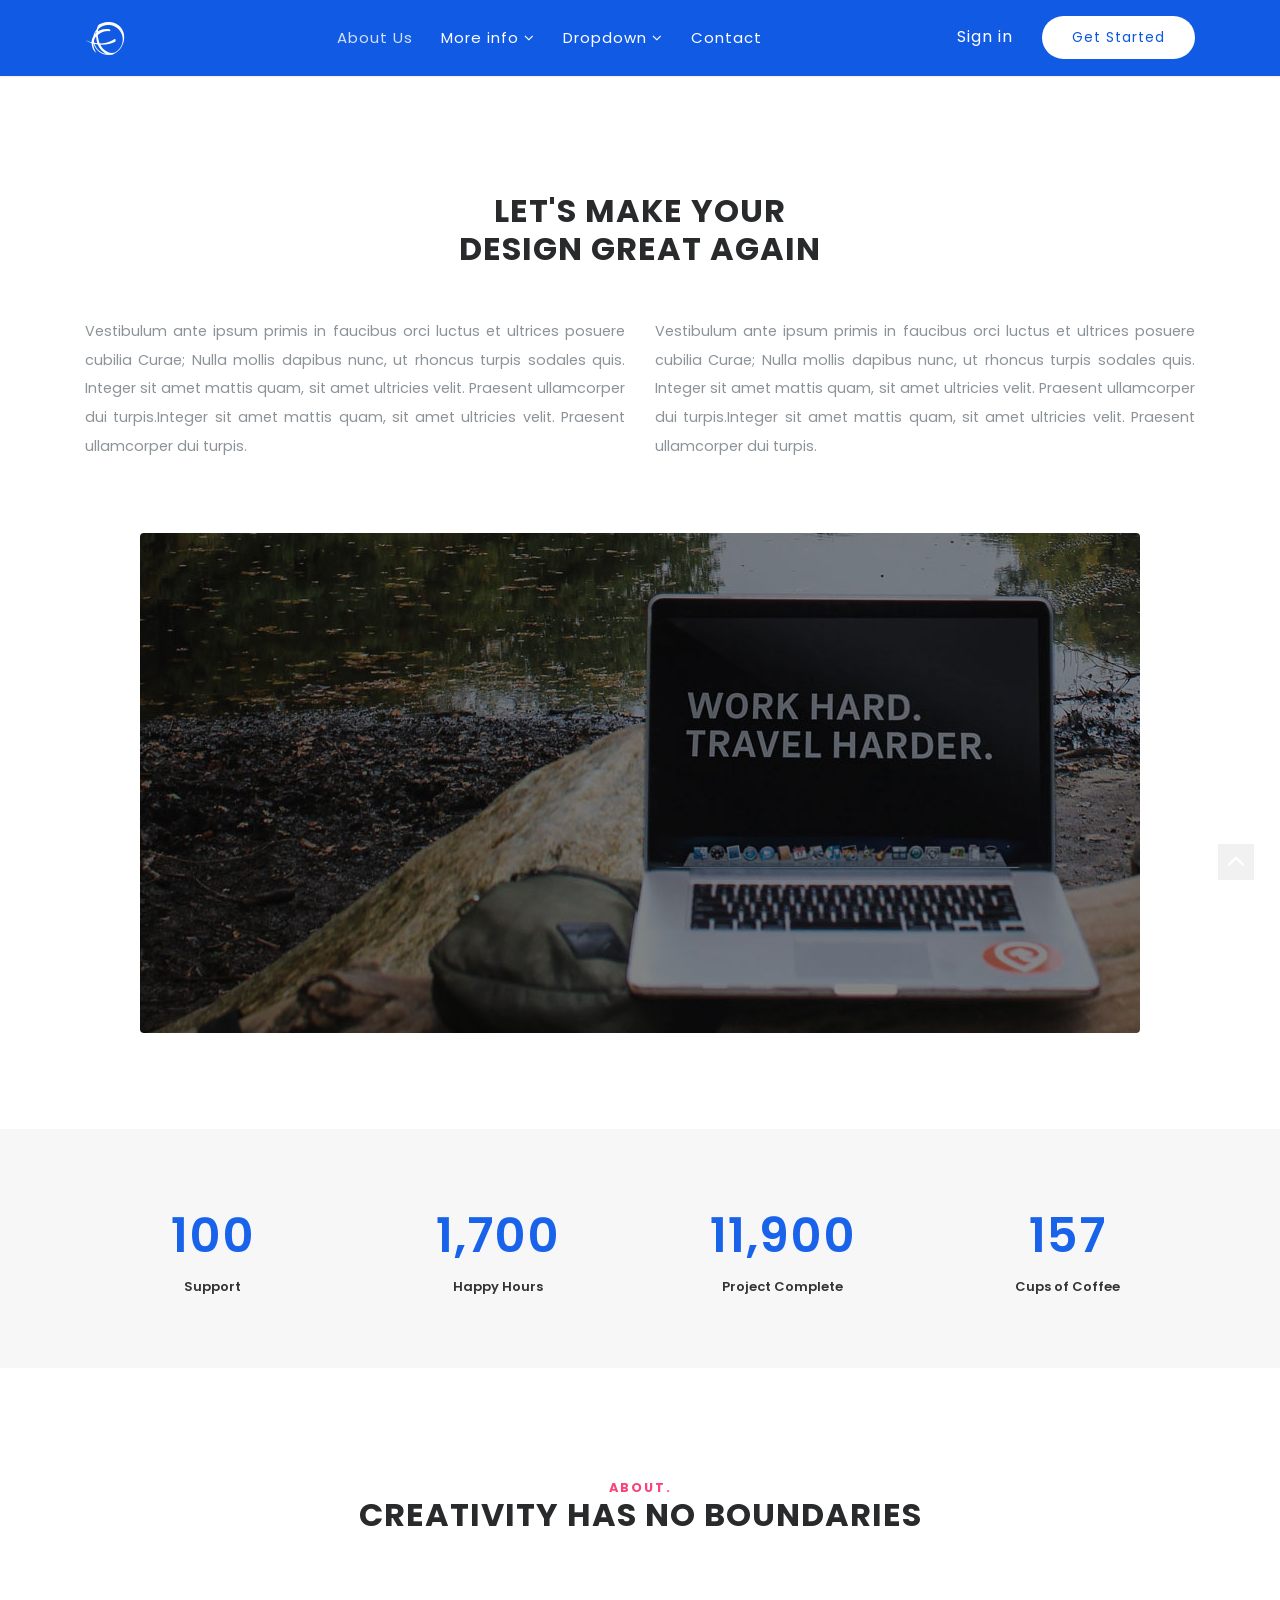
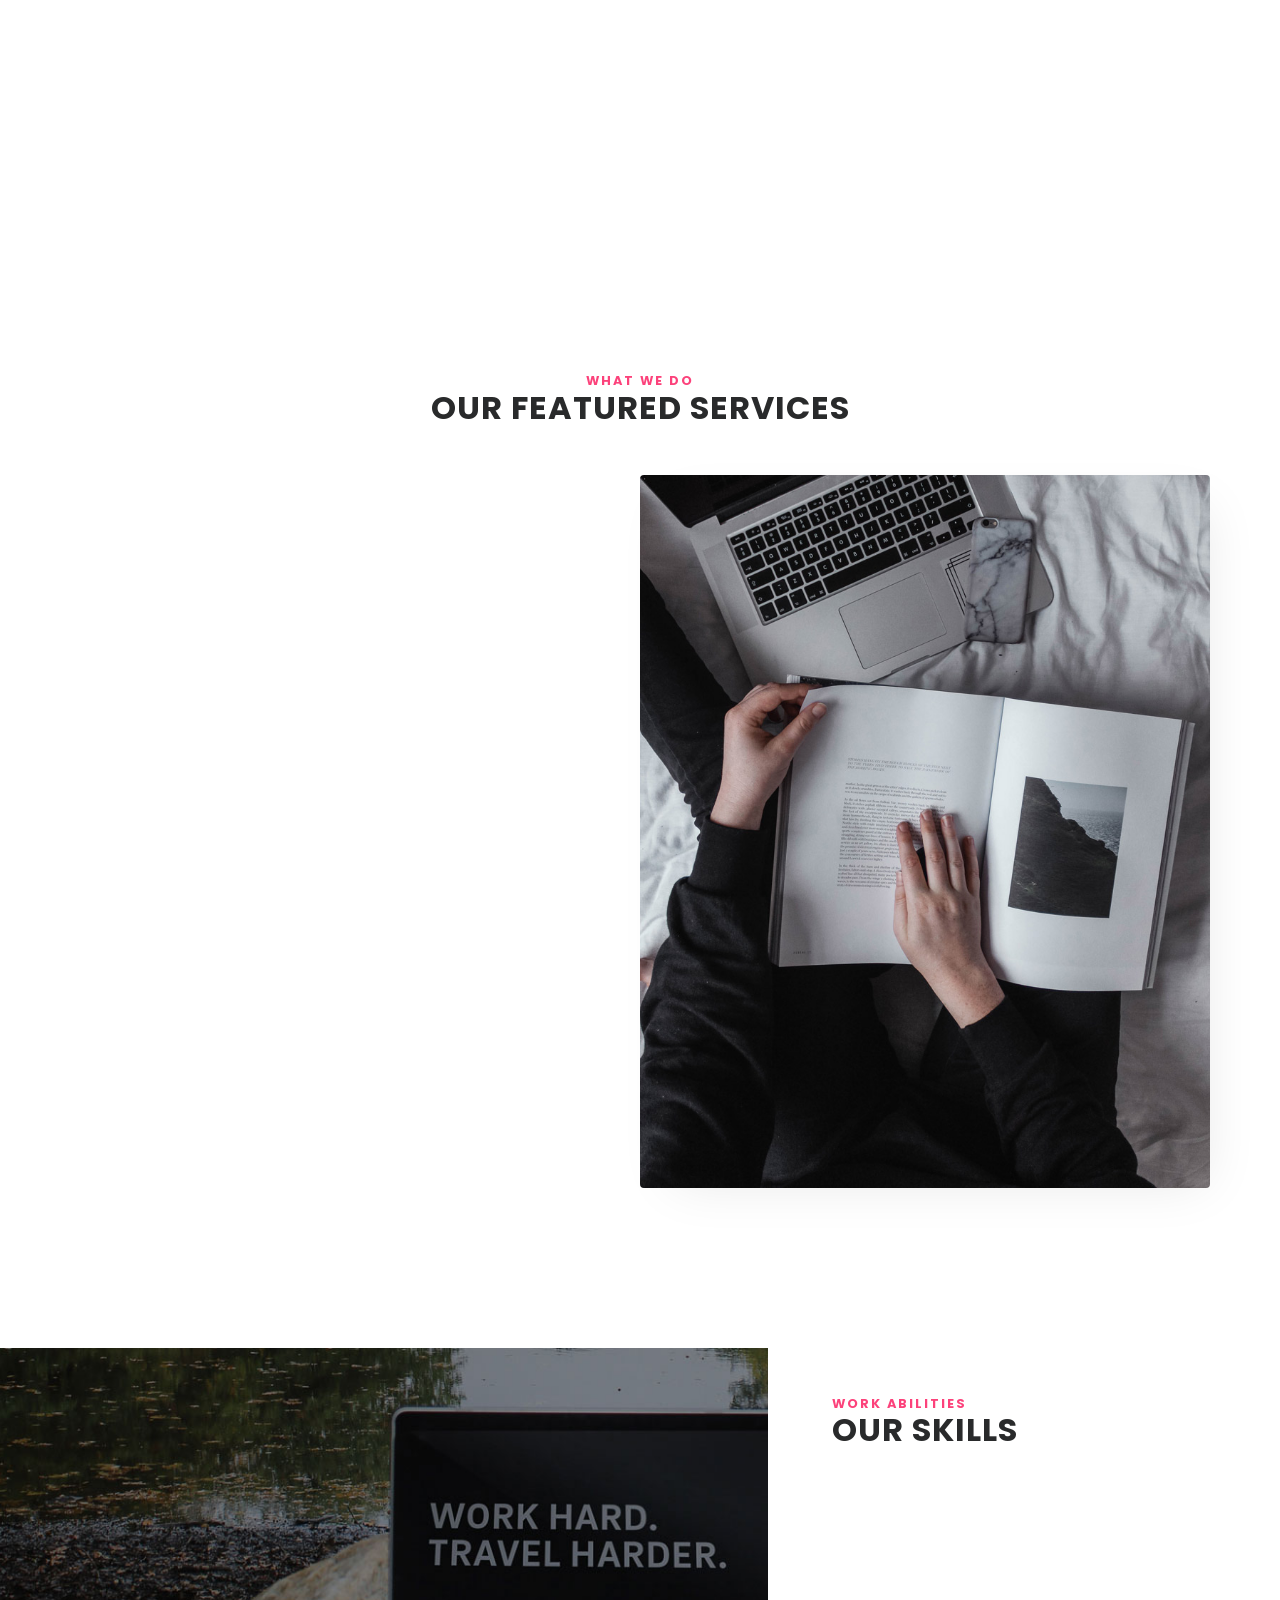
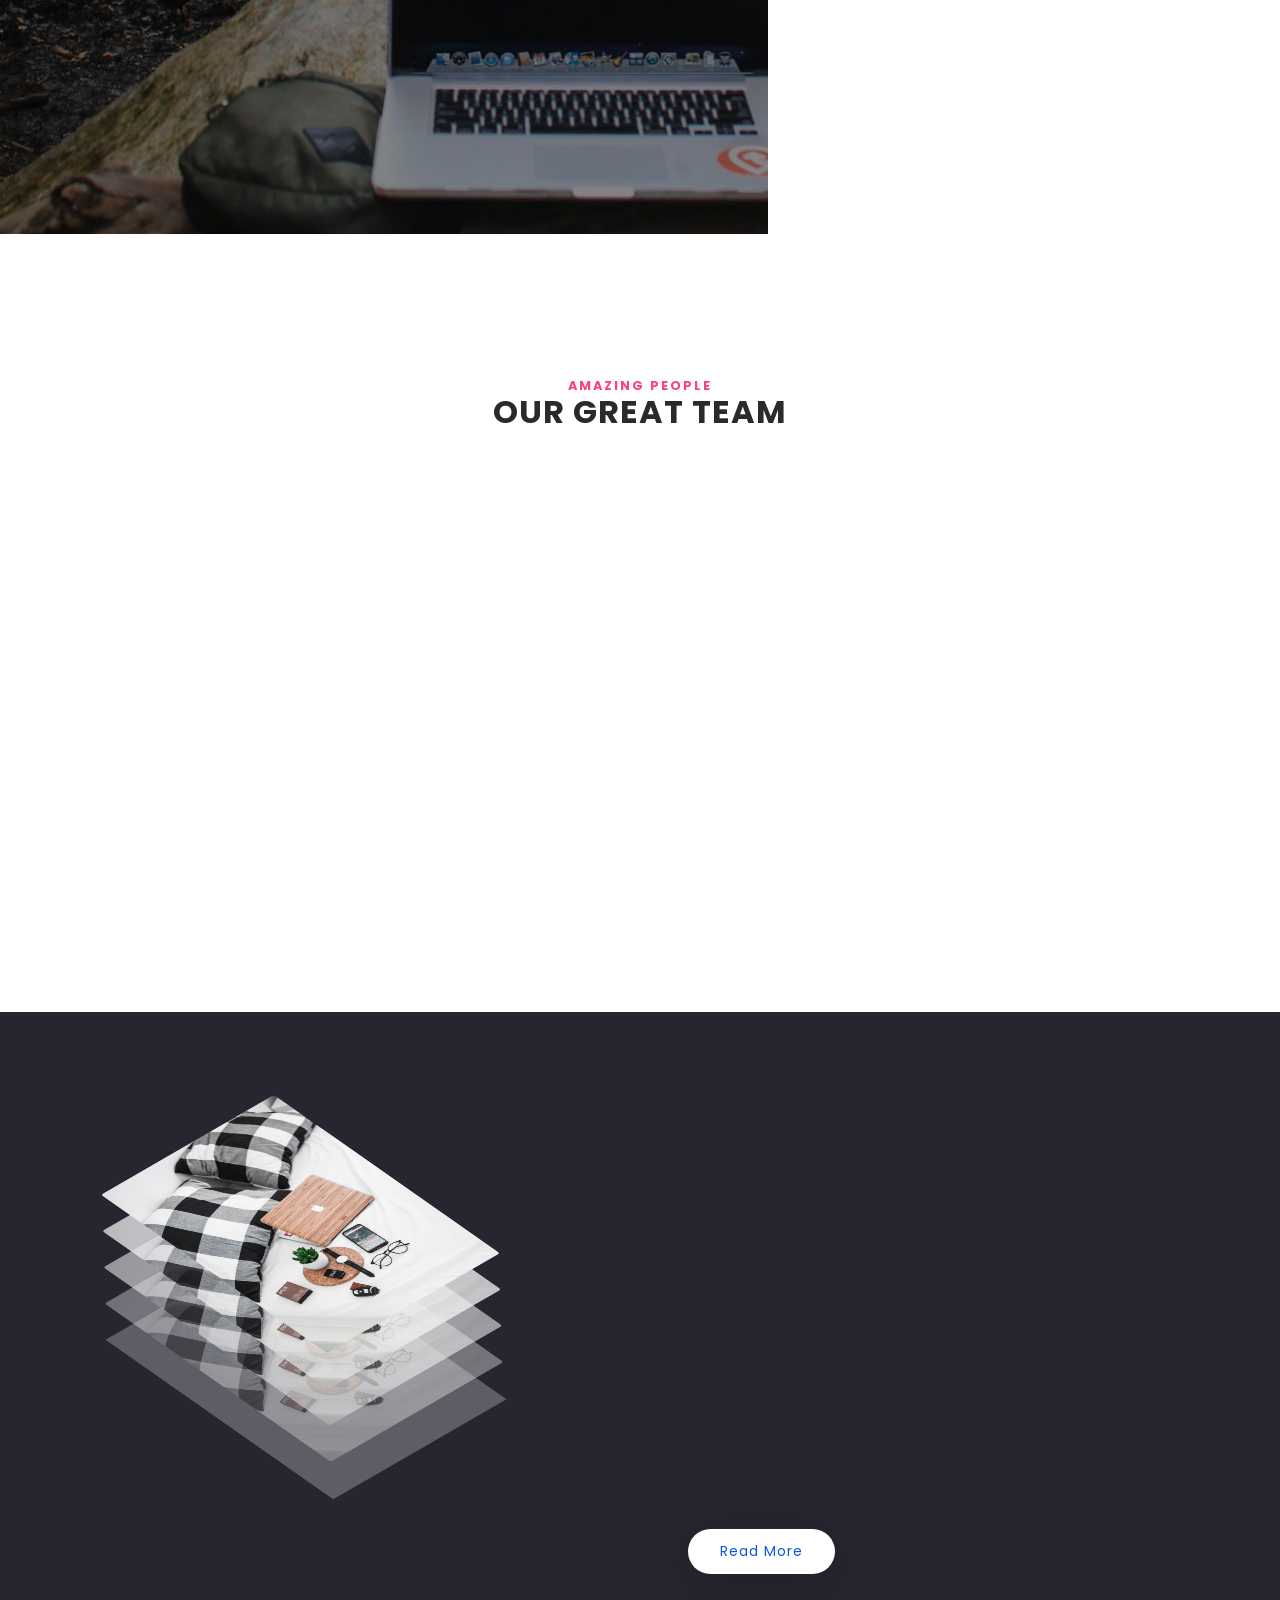
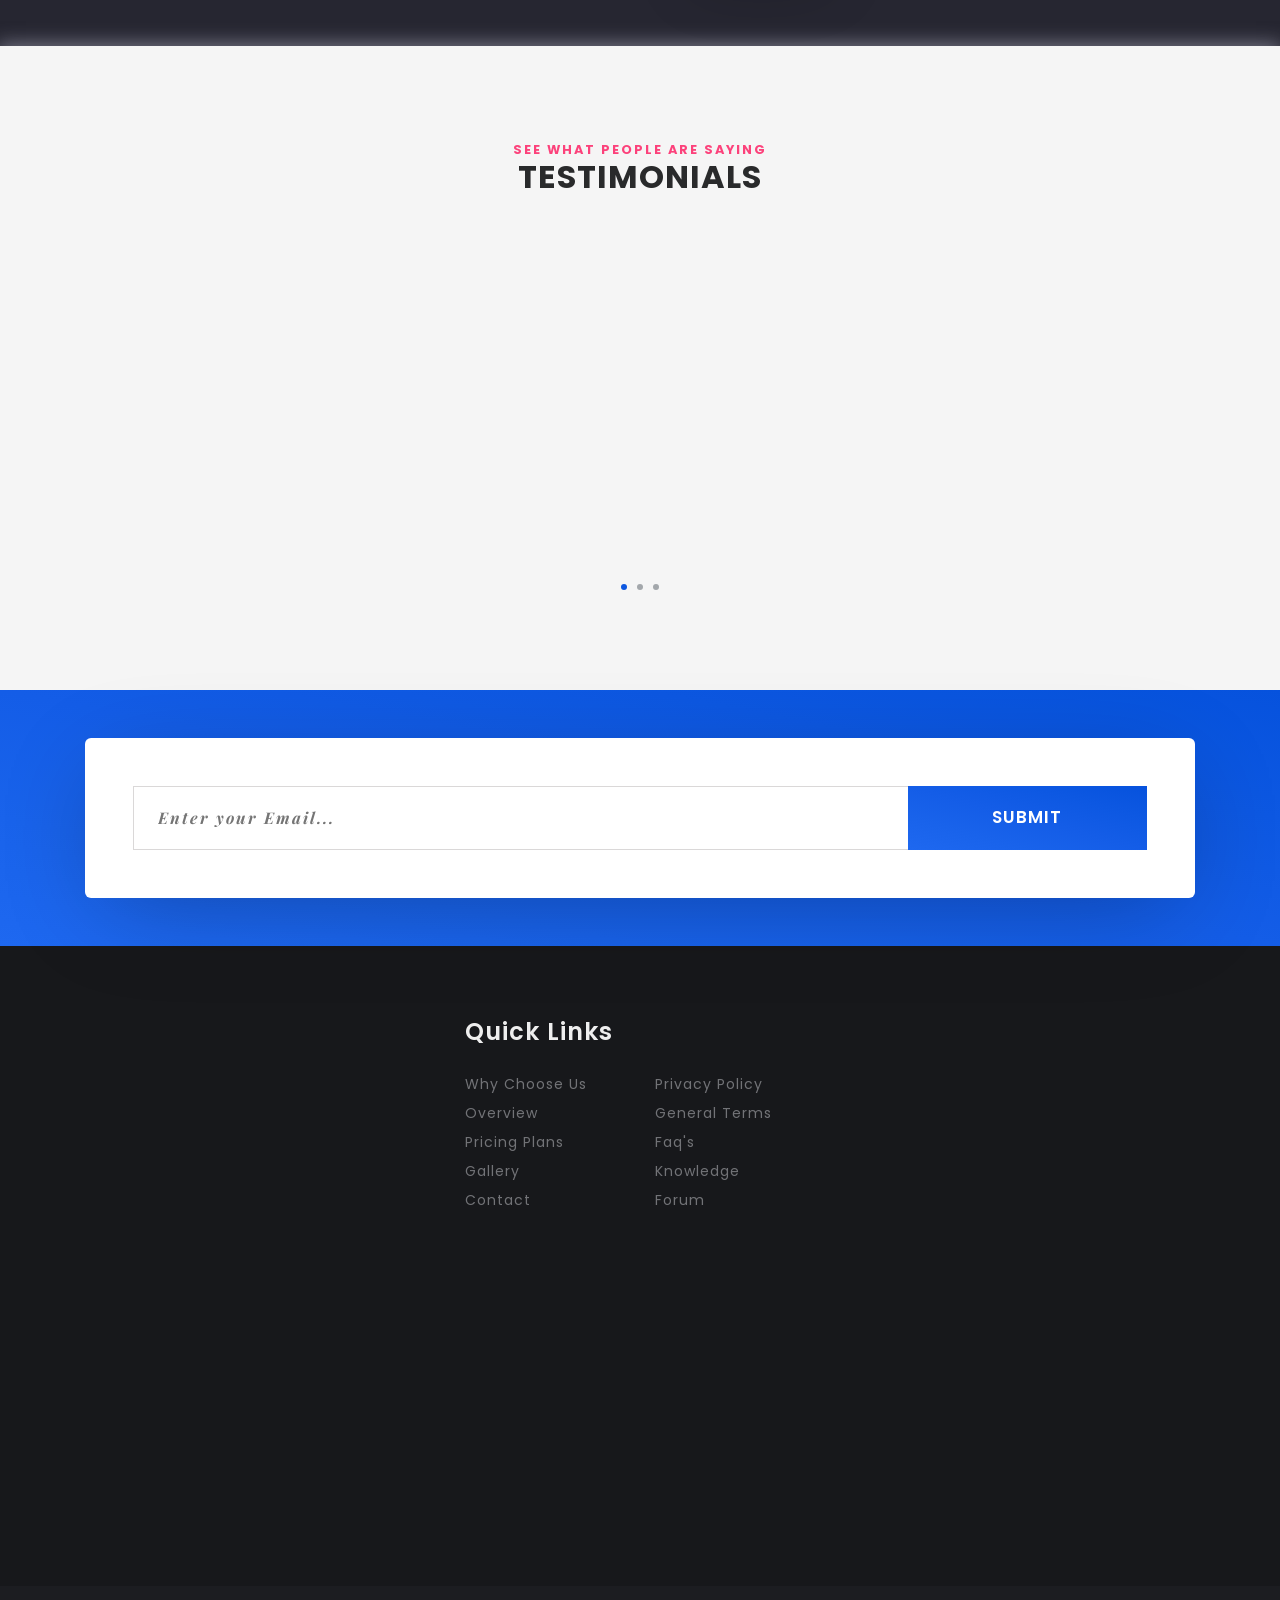
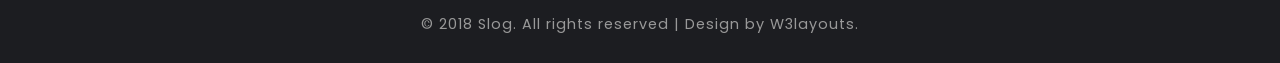
<file: web服务器/html/about.html>
<!--
Author: W3layouts
Author URL: http://w3layouts.com
License: Creative Commons Attribution 3.0 Unported
License URL: http://creativecommons.org/licenses/by/3.0/
-->

<!DOCTYPE html>
<html lang="zxx">

<head>
    <title>Slog Business Bootstrap Responsive Template | About :: W3layouts</title>
    <!-- Meta tag Keywords -->
    <meta name="viewport" content="width=device-width, initial-scale=1">
    <meta charset="UTF-8" />
    <meta name="keywords" content="Slog Responsive web template, Bootstrap Web Templates, Flat Web Templates, Android Compatible web template, Smartphone Compatible web template, free webdesigns for Nokia, Samsung, LG, SonyEricsson, Motorola web design" />
    <script>
        addEventListener("load", function() {
            setTimeout(hideURLbar, 0);
        }, false);

        function hideURLbar() {
            window.scrollTo(0, 1);
        }

    </script>
    <!-- //Meta tag Keywords -->

    <!-- Custom-Files -->
    <link rel="stylesheet" href="css/bootstrap.css">
    <!-- Bootstrap-Core-CSS -->
    <link rel="stylesheet" href="css/style.css" type="text/css" media="all" />
    <link rel="stylesheet" href="css/portfolio.css">
    <link rel="stylesheet" href="css/aos.css">
    <link href='css/aos-animation.css' rel='stylesheet prefetch' type="text/css" media="all" />
    <!-- Style-CSS -->
    <!-- font-awesome-icons -->
    <link href="css/font-awesome.css" rel="stylesheet">
    <!-- //font-awesome-icons -->
    <!-- /Fonts -->
    <link href="//fonts.googleapis.com/css?family=Poppins:100,100i,200,200i,300,300i,400,400i,500,500i,600,600i,700,700i,800,800i,900" rel="stylesheet">
    <link href="//fonts.googleapis.com/css?family=Playfair+Display:400,400i,700i" rel="stylesheet">
    <!-- //Fonts -->

</head>

<body>
    <!-- mian-content -->
    <div class="main-content" id="home">
        <!-- header -->
        <header class="py-1">
            <div class="container">
                <nav class="navbar navbar-expand-lg navbar-light">
                    <h1>
                        <a class="navbar-brand" href="index.html"><i class="fa fa-ravelry" aria-hidden="true"></i></a>
                    </h1>
                    <button class="navbar-toggler" type="button" data-toggle="collapse" data-target="#navbarSupportedContent" aria-controls="navbarSupportedContent" aria-expanded="false" aria-label="Toggle navigation">
				<span class="navbar-toggler-icon"></span>
			</button>

                    <div class="collapse navbar-collapse" id="navbarSupportedContent">
                        <ul class="navbar-nav ml-4 m-auto">
                            <li class="nav-item active">
                                <a class="nav-link" href="about.html">About Us <span class="sr-only">(current)</span></a>
                            </li>
                            <li class="nav-item dropdown">
                                <a class="nav-link dropdown-toggle" href="#" id="navbarDropdown" role="button" data-toggle="dropdown" aria-haspopup="true" aria-expanded="false">
					  More info <i class="fa fa-angle-down" aria-hidden="true"></i>
					</a>
                                <div class="dropdown-menu" aria-labelledby="navbarDropdown">
                                    <a class="dropdown-item" href="features.html">Features</a>
                                    <a class="dropdown-item" href="blogs.html">Blogs</a>
                                    <a class="dropdown-item" href="features.html">Services</a>
                                </div>
                            </li>
                            <li class="nav-item dropdown">
                                <a class="nav-link dropdown-toggle" href="#" id="navbarDropdown" role="button" data-toggle="dropdown" aria-haspopup="true" aria-expanded="false">
					  Dropdown <i class="fa fa-angle-down" aria-hidden="true"></i>
					</a>
                                <div class="dropdown-menu" aria-labelledby="navbarDropdown">
                                    <a class="dropdown-item" href="gallery.html">Gallery</a>
                                    <a class="dropdown-item" href="about.html">About Us</a>
                                    <a class="dropdown-item" href="single.html">Single</a>
                                </div>
                            </li>
                            <li class="nav-item">
                                <a class="nav-link" href="contact.html">Contact</a>
                            </li>
                        </ul>
                        <div class="header-right">
                            <a href="signin.html" class="signin mr-4"> Sign in <i class="fas fa-sign-in-alt"></i></a>
                            <a href="register.html" class="contact">Get Started</a>
                        </div>
                    </div>
                </nav>
            </div>
        </header>
        <!-- //header -->
    </div>
    <!--/ab -->
    <!-- banner-w3layouts -->
    <section class="ab-info-main py-md-5 py-5">
        <div class="container py-md-5 py-5">
            <div class="ab-info-grids pt-md-5 pt-3">
                <div class="ab-info pt-md-5 pt-3 text-center">
                    <h3 class="tittle text-uppercase inner-tittle" data-aos="fade-up">Let's Make Your
                    </h3>
                    <h4 class="mb-3" data-aos="fade-up">Design Great Again</h4>
                    <div class="row my-md-5">
                        <p class="mb-4 col-md-6" data-aos="fade-up"> Vestibulum ante ipsum primis in faucibus orci luctus et ultrices posuere cubilia Curae; Nulla mollis dapibus nunc, ut rhoncus turpis sodales quis. Integer sit amet mattis quam, sit amet ultricies velit. Praesent ullamcorper dui turpis.Integer sit amet mattis quam, sit amet ultricies velit. Praesent ullamcorper dui turpis.</p>
                        <p class="mb-4 col-md-6" data-aos="fade-up"> Vestibulum ante ipsum primis in faucibus orci luctus et ultrices posuere cubilia Curae; Nulla mollis dapibus nunc, ut rhoncus turpis sodales quis. Integer sit amet mattis quam, sit amet ultricies velit. Praesent ullamcorper dui turpis.Integer sit amet mattis quam, sit amet ultricies velit. Praesent ullamcorper dui turpis.</p>

                    </div>
                    <img src="images/img3.jpg" class="img-fluid" alt="">
                </div>
            </div>
        </div>
    </section>
    <!--/counter-->
    <section class="stats py-lg-5 py-4">
        <div class="container">
            <div class="row text-center">
                <div class="col">
                    <div class="counter">
                        <h3 class="timer count-title count-number" data-to="100" data-speed="1500"></h3>
                        <p class="count-text ">Support</p>
                    </div>
                </div>
                <div class="col">
                    <div class="counter">
                        <h3 class="timer count-title count-number" data-to="1700" data-speed="1500"></h3>
                        <p class="count-text ">Happy Hours</p>
                    </div>
                </div>
                <div class="col">
                    <div class="counter">
                        <h3 class="timer count-title count-number" data-to="11900" data-speed="1500"></h3>
                        <p class="count-text ">Project Complete</p>
                    </div>
                </div>
                <div class="col">
                    <div class="counter">
                        <h3 class="timer count-title count-number" data-to="157" data-speed="1500"></h3>
                        <p class="count-text ">Cups of Coffee</p>
                    </div>
                </div>
            </div>
        </div>
    </section>
    <!--//counter-->
    <!-- //banner-w3layouts -->
    <section class="about py-lg-5 py-md-5 py-3">
        <div class="container py-md-3">
            <div class="inner-sec-wthree py-lg-5 py-3">
                <h3 class="tittle text-uppercase text-center mb-lg-5 mb-3"><span class="sub-tittle">About.</span> Creativity has no Boundaries</h3>
                <div class="feature-grids row mb-lg-5 mb-3">
                    <div class="col-md-4 p-0" data-aos="fade-up">
                        <div class="bottom-gd p-5">
                            <h3 class="my-3"> <span class="fa fa-crosshairs" aria-hidden="true"></span> Web Interactive</h3>
                            <p>Integer sit amet mattis quam, sit amet ultricies velit. Praesent ullamcorper dui turpis.</p>
                        </div>
                    </div>
                    <div class="col-md-4 p-0" data-aos="fade-up">
                        <div class="bottom-gd2-active p-5">
                            <h3 class="my-3"> <span class="fa fa-clone" aria-hidden="true"></span> Unique design</h3>
                            <p>Integer sit amet mattis quam, sit amet ultricies velit. Praesent ullamcorper dui turpis.</p>
                        </div>
                    </div>
                    <div class="col-md-4 p-0" data-aos="fade-up">
                        <div class="bottom-gd p-5">
                            <h3 class="my-3"> <span class="fa fa-laptop" aria-hidden="true"></span> Supporting</h3>
                            <p>Integer sit amet mattis quam, sit amet ultricies velit. Praesent ullamcorper dui turpis.</p>
                        </div>
                    </div>

                </div>
                <!-- services -->
                <div class="fetured-info pt-lg-5">
                    <h3 class="tittle text-uppercase text-center my-lg-5 my-3"><span class="sub-tittle">What we do</span> Our Featured Services</h3>
                    <div class="row fetured-sec mt-lg-5">
                        <div class="col-lg-6 serv_bottom">
                            <div class="featured-left text-center">
                                <div class="bottom-gd fea p-5 my-3" data-aos="fade-left">
                                    <span class="fa fa-lightbulb-o" aria-hidden="true"></span>
                                    <h3 class="my-3 text-uppercase">Creative Design</h3>
                                    <p class="px-lg-3">Integer sit amet mattis quam, sit amet ultricies velit.convallis at tellus. Nulla quis lorem ipnut libero malesuada feugiat. Lorem ipsum dolor sit amet.</p>
                                </div>
                                <div class="bottom-gd fea active p-5" data-aos="fade-left">
                                    <span class="fa fa-laptop" aria-hidden="true"></span>
                                    <h3 class="my-3 text-uppercase">100% Responsive</h3>
                                    <p class="px-lg-3">Integer sit amet mattis quam, sit amet ultricies velit.convallis at tellus. Nulla quis lorem ipnut libero malesuada feugiat. Lorem ipsum dolor sit amet.</p>
                                </div>
                            </div>
                        </div>
                        <div class="col-lg-6 p-0">
                            <img src="images/img1.jpg" class="img-fluid" alt="">
                        </div>
                    </div>
                </div>
                <!-- //services -->
            </div>
        </div>
    </section>
    <!-- //ab -->
    <!-- middle section -->
    <div class="middle-tem-insidel pt-5">
        <div class="progress-info">
            <div class="right-side-img-tem-inside">
            </div>
            <div class="left-build-main-temps">
                <h3 class="tittle text-uppercase text-left my-lg-5 my-3"><span class="sub-tittle">WOrk Abilities</span> Our Skills</h3>
                <div class="progress-one my-lg-5" data-aos="fade-up">
                    <h4 class="progress-tittle">Web Design</h4>
                    <div class="progress">
                        <div class="progress-bar progress-bar-striped" role="progressbar" style="width: 10%" aria-valuenow="10" aria-valuemin="0" aria-valuemax="100"></div>
                    </div>
                </div>
                <div class="progress-one" data-aos="fade-up">
                    <h4 class="progress-tittle">Branding</h4>
                    <div class="progress">
                        <div class="progress-bar progress-bar-striped bg-success" role="progressbar" style="width: 25%" aria-valuenow="25" aria-valuemin="0" aria-valuemax="100"></div>
                    </div>
                </div>
                <div class="progress-one my-lg-5" data-aos="fade-up">
                    <h4 class="progress-tittle">PHP Development</h4>
                    <div class="progress">
                        <div class="progress-bar progress-bar-striped bg-info" role="progressbar" style="width: 50%" aria-valuenow="50" aria-valuemin="0" aria-valuemax="100"></div>
                    </div>
                </div>
                <div class="progress-one" data-aos="fade-up">
                    <h4 class="progress-tittle">Marketing</h4>
                    <div class="progress">
                        <div class="progress-bar progress-bar-striped bg-warning" role="progressbar" style="width: 70%" aria-valuenow="70" aria-valuemin="0" aria-valuemax="100"></div>
                    </div>
                </div>
            </div>
            <div class="clearfix"></div>
        </div>
    </div>
    <!-- //middle section -->
    <!--/team -->
    <section class="banner-w3layouts-bottom py-lg-5 py-4">
        <div class="container">
            <div class="inner-sec-wthree py-lg-5 py-4 speak">
                <h3 class="tittle text-uppercase text-center my-lg-5 my-3"><span class="sub-tittle">Amazing People</span> Our Great Team</h3>
                <div class="row mt-lg-5 mt-4">
                    <div class="col-md-4 team-gd text-center" data-aos="fade-up">
                        <div class="team-img mb-4">
                            <img src="images/team.jpg" class="img-fluid rounded-circle" alt="user-image">
                        </div>
                        <div class="team-info">
                            <h3 class="mt-md-4 mt-3"><span class="sub-tittle-team">Designer</span> Jason Donoghue</h3>
                            <p>Lorem Ipsum has been the industry's standard since the 1500s.</p>
                            <ul class="social_section_1info mt-md-4 mt-3">
                                <li class="mb-2 facebook"><a href="#"><i class="fa fa-facebook mr-1"></i>facebook</a></li>
                                <li class="mb-2 twitter"><a href="#"><i class="fa fa-twitter mr-1"></i>twitter</a></li>
                            </ul>
                        </div>
                    </div>

                    <div class="col-md-4 team-gd second text-center" data-aos="fade-up">
                        <div class="team-img mb-4">
                            <img src="images/team1.jpg" class="img-fluid rounded-circle" alt="user-image">
                        </div>
                        <div class="team-info">
                            <h3 class="mt-md-4 mt-3"><span class="sub-tittle-team">Designer</span> Mariana Noe</h3>
                            <p>Lorem Ipsum has been the industry's standard since the 1500s.</p>
                            <ul class="social_section_1info mt-md-4 mt-3">
                                <li class="google"><a href="#"><i class="fa fa-google-plus mr-1"></i>google</a></li>
                                <li class="linkedin"><a href="#"><i class="fa fa-linkedin mr-1"></i>linkedin</a></li>
                            </ul>
                        </div>
                    </div>
                    <div class="col-md-4 team-gd text-center" data-aos="fade-up">
                        <div class="team-img mb-4">
                            <img src="images/team2.jpg" class="img-fluid rounded-circle" alt="user-image">
                        </div>
                        <div class="team-info">
                            <h3 class="mt-md-4 mt-3"><span class="sub-tittle-team">Designer</span> Daniel Doe</h3>
                            <p>Lorem Ipsum has been the industry's standard since the 1500s.</p>
                            <ul class="social_section_1info mt-md-4 mt-3">
                                <li class="mb-2 facebook"><a href="#"><i class="fa fa-facebook mr-1"></i>facebook</a></li>
                                <li class="mb-2 twitter"><a href="#"><i class="fa fa-twitter mr-1"></i>twitter</a></li>
                            </ul>
                        </div>
                    </div>
                </div>

            </div>
        </div>
    </section>
    <!--//team -->
    <!-- /hand-crafted -->
    <section class="hand-crafted py-4">
        <div class="container py-xl-5 py-lg-3">
            <div class="row banner-w3layouts-grids">
                <div class="col-lg-6 banner-w3layouts-image">
                    <div class="effect-w3">
                        <img src="images/img2.jpg" alt="" class="img-fluid image1">
                        <img src="images/img2.jpg" alt="" class="img-fluid image2">
                        <img src="images/img2.jpg" alt="" class="img-fluid image3">
                        <img src="images/img2.jpg" alt="" class="img-fluid image4">
                    </div>

                </div>
                <div class="col-lg-6 banner-w3layouts-info pl-md-5">
                    <h3 class="mb-3" data-aos="fade-up">Design Great Again</h3>
                    <p class="mb-4" data-aos="fade-up"> Vestibulum ante ipsum primis in faucibus orci luctus et ultrices posuere cubilia Curae; Nulla mollis dapibus nunc, ut rhoncus turpis sodales quis. Integer sit amet mattis quam, sit amet ultricies velit. Praesent ullamcorper dui turpis.</p>
                    <p class="mb-4" data-aos="fade-up">Nulla mollis dapibus nunc, ut rhoncus turpis sodales quis. Integer sit amet mattis quam, sit amet ultricies velit. Praesent ullamcorper dui turpis.</p>
                    <a href="single.html" class="btn">Read More</a>
                </div>
            </div>
        </div>
    </section>
    <!-- //hand-crafted -->
    <!-- testimonials -->
    <div class="testimonials py-md-5 py-5">
        <div class="container py-xl-5 py-lg-3">
            <h3 class="tittle text-uppercase text-center mb-lg-5 mb-3"><span class="sub-tittle">See what people are saying</span> Testimonials</h3>
            <div id="carouselExampleIndicators" class="carousel slide pb-5" data-ride="carousel">
                <ol class="carousel-indicators">
                    <li data-target="#carouselExampleIndicators" data-slide-to="0" class="active"></li>
                    <li data-target="#carouselExampleIndicators" data-slide-to="1"></li>
                    <li data-target="#carouselExampleIndicators" data-slide-to="2"></li>
                </ol>
                <div class="carousel-inner">
                    <div class="carousel-item active">
                        <div class="row">
                            <div class="col-lg-6 testimonials_grid" data-aos="fade-up">
                                <div class="bg-white rounded p-md-5 p-4">
                                    <p class="sub-test"><i class="fa fa-quote-left" aria-hidden="true"></i> Nam libero tempore, cum soluta nobis est eligendi optio cumque nihil impedit quo minus id quod possimus, omnis voluptas.
                                    </p>
                                    <div class="row mt-4">
                                        <div class="col-3 testi-img-res">
                                            <img src="images/te1.jpg" alt=" " class="img-fluid rounded-circle" />
                                        </div>
                                        <div class="col-9 testi_grid mt-xl-3 mt-lg-2 mt-md-4 mt-2">
                                            <h5 class="mb-2">Thomas Carl</h5>
                                            <p>Company Name</p>
                                        </div>
                                    </div>
                                </div>
                            </div>
                            <div class="col-lg-6 testimonials_grid mt-lg-0 mt-4" data-aos="fade-up">
                                <div class="bg-white rounded p-md-5 p-4">
                                    <p class="sub-test"><i class="fa fa-quote-left" aria-hidden="true"></i> Nam libero tempore, cum soluta nobis est eligendi optio cumque nihil impedit quo minus id quod possimus, omnis voluptas.
                                    </p>
                                    <div class="row mt-4">
                                        <div class="col-3 testi-img-res">
                                            <img src="images/te2.jpg" alt=" " class="img-fluid rounded-circle" />
                                        </div>
                                        <div class="col-9 testi_grid  mt-xl-3 mt-lg-2 mt-md-4 mt-2">
                                            <h5 class="mb-2">Adam Ster</h5>
                                            <p>Company Name</p>
                                        </div>
                                    </div>
                                </div>
                            </div>
                        </div>
                    </div>
                    <div class="carousel-item">
                        <div class="row">
                            <div class="col-lg-6 testimonials_grid" data-aos="fade-up">
                                <div class="bg-white rounded p-md-5 p-4">
                                    <p class="sub-test"><i class="fa fa-quote-left" aria-hidden="true"></i> Nam libero tempore, cum soluta nobis est eligendi optio cumque nihil impedit quo minus id quod possimus, omnis voluptas.
                                    </p>
                                    <div class="row mt-4">
                                        <div class="col-3 testi-img-res">
                                            <img src="images/te3.jpg" alt=" " class="img-fluid rounded-circle" />
                                        </div>
                                        <div class="col-9 testi_grid  mt-xl-3 mt-lg-2 mt-md-4 mt-2">
                                            <h5 class="mb-2">Thomas Carl</h5>
                                            <p>Company Name</p>
                                        </div>
                                    </div>
                                </div>
                            </div>
                            <div class="col-lg-6 testimonials_grid mt-lg-0 mt-4" data-aos="fade-up">
                                <div class="bg-white rounded p-md-5 p-4">
                                    <p class="sub-test"><i class="fa fa-quote-left" aria-hidden="true"></i> Nam libero tempore, cum soluta nobis est eligendi optio cumque nihil impedit quo minus id quod possimus, omnis voluptas.
                                    </p>
                                    <div class="row mt-4">
                                        <div class="col-3 testi-img-res">
                                            <img src="images/te1.jpg" alt=" " class="img-fluid rounded-circle" />
                                        </div>
                                        <div class="col-9 testi_grid  mt-xl-3 mt-lg-2 mt-md-4 mt-2">
                                            <h5 class="mb-2">Adam Ster</h5>
                                            <p>Company Name</p>
                                        </div>
                                    </div>
                                </div>
                            </div>
                        </div>
                    </div>
                    <div class="carousel-item">
                        <div class="row">
                            <div class="col-lg-6 testimonials_grid">
                                <div class="bg-white rounded p-md-5 p-4">
                                    <p class="sub-test"><i class="fa fa-quote-left" aria-hidden="true"></i> Nam libero tempore, cum soluta nobis est eligendi optio cumque nihil impedit quo minus id quod possimus, omnis voluptas.
                                    </p>
                                    <div class="row mt-4">
                                        <div class="col-3 testi-img-res">
                                            <img src="images/te2.jpg" alt=" " class="img-fluid rounded-circle" />
                                        </div>
                                        <div class="col-9 testi_grid  mt-xl-3 mt-lg-2 mt-md-4  mt-2">
                                            <h5 class="mb-2">Thomas Carl</h5>
                                            <p>Company Name</p>
                                        </div>
                                    </div>
                                </div>
                            </div>
                            <div class="col-lg-6 testimonials_grid mt-lg-0 mt-4" data-aos="fade-up">
                                <div class="bg-white rounded p-md-5 p-4">
                                    <p class="sub-test"><i class="fa fa-quote-left" aria-hidden="true"></i> Nam libero tempore, cum soluta nobis est eligendi optio cumque nihil impedit quo minus id quod possimus, omnis voluptas.
                                    </p>
                                    <div class="row mt-4">
                                        <div class="col-3 testi-img-res">
                                            <img src="images/te3.jpg" alt=" " class="img-fluid rounded-circle" />
                                        </div>
                                        <div class="col-9 testi_grid mt-xl-3 mt-lg-2 mt-md-4 mt-2">
                                            <h5 class="mb-2">Adam Ster</h5>
                                            <p>Company Name</p>
                                        </div>
                                    </div>
                                </div>
                            </div>
                        </div>
                    </div>
                </div>
            </div>
        </div>
    </div>
    <!-- //testimonials -->
    <!--/newsletter -->
    <section class="subscribe-main py-lg-5 py-4">
        <div class="container">
            <div class="newsletter-info text-center p-md-5 py-md-0 py-5 px-md-0 px-4">
                <form action="#" method="post" class="d-flex">
                    <input type="email" name="email" placeholder="Enter your Email..." required="">
                    <input type="submit" value="Submit">
                </form>
            </div>
        </div>
    </section>
    <!--//newsletter-->
    <!--footer -->
    <footer>
        <section class="footer footer_1its py-5">
            <div class="container py-md-4">

                <div class="row footer-top mb-md-5 mb-4">
                    <div class="col-lg-4 col-md-6 footer-grid_section_1its" data-aos="fade-right">
                        <div class="footer-title-w3ls">
                            <h3>Address</h3>
                        </div>
                        <div class="footer-text">
                            <p>Address : 1234 lock, Charlotte, North Carolina, United States</p>
                            <p>Phone : +12 534894364</p>
                            <p>Email : <a href="mailto:info@example.com">info@example.com</a></p>
                            <p>Fax : +12 534894364</p>
                        </div>
                    </div>
                    <div class="col-lg-4 col-md-6 mt-md-0 mt-4 footer-grid_section_1its">
                        <div class="footer-title-w3ls">
                            <h3>Quick Links</h3>
                        </div>
                        <div class="row">
                            <ul class="col-6 links">
                                <li><a href="about.html">Why Choose Us </a></li>
                                <li><a href="about.html">Overview </a></li>
                                <li><a href="plans.html">Pricing Plans</a></li>

                                <li><a href="gallery.html">Gallery</a></li>
                                <li><a href="contact.html">Contact </a></li>
                            </ul>
                            <ul class="col-6 links">
                                <li><a href="#">Privacy Policy </a></li>
                                <li><a href="#">General Terms </a></li>
                                <li><a href="#faq" class="scroll">Faq's </a></li>
                                <li><a href="#">Knowledge </a></li>
                                <li><a href="#">Forum </a></li>
                            </ul>
                        </div>
                    </div>
                    <div class="col-lg-4 col-md-12 mt-lg-0 mt-4 col-sm-12 footer-grid_section_1its" data-aos="fade-left">
                        <div class="footer-title-w3ls">
                            <h3>Newsletter</h3>
                        </div>
                        <div class="footer-text">
                            <p>By subscribing to our mailing list you will always get latest news and updates from us.</p>
                            <form action="#" method="post">
                                <input type="email" name="Email" placeholder="Enter your email..." required="">
                                <button class="btn1"><i class="fa fa-paper-plane-o" aria-hidden="true"></i></button>
                                <div class="clearfix"> </div>
                            </form>
                        </div>
                    </div>
                </div>
                <div class="footer-grid_section text-center">
                    <div class="footer-title-w3ls mb-3" data-aos="fade-up">
                        <a href="index.html" class="text-uppercase"><i class="fa fa-ravelry" aria-hidden="true"></i> Slog</a>
                    </div>
                    <div class="footer-text">
                        <p data-aos="fade-up">Vivamus magna justo, lacinia eget consectetur sed, convallis at tellus. Nulla quis lorem ipnut libero malesuada feugiat. Lorem ipsum dolor sit amet, consectetur elit.</p>
                    </div>
                    <ul class="social_section_1info" data-aos="fade-up">
                        <li class="mb-2 facebook"><a href="#"><i class="fa fa-facebook mr-1"></i>facebook</a></li>
                        <li class="mb-2 twitter"><a href="#"><i class="fa fa-twitter mr-1"></i>twitter</a></li>
                        <li class="google"><a href="#"><i class="fa fa-google-plus mr-1"></i>google</a></li>
                        <li class="linkedin"><a href="#"><i class="fa fa-linkedin mr-1"></i>linkedin</a></li>
                    </ul>
                </div>

            </div>
        </section>
    </footer>
    <!-- //footer -->

    <!-- copy-w3layoutsright -->
    <div class="cpy-right text-center py-3">
        <p class="copy-w3layouts">© 2018 Slog. All rights reserved | Design by
            <a href="http://w3layouts.com"> W3layouts.</a>
        </p>
    </div>
    <!-- //copy-w3layoutsright -->
    <!--model-forms-->
    <!--/Login-->
    <div class="modal fade" id="exampleModalCenter" tabindex="-1" role="dialog" aria-hidden="true">
        <div class="modal-dialog modal-dialog-centered" role="document">
            <div class="modal-content">
                <div class="modal-header text-left">
                    <button type="button" class="close" data-dismiss="modal" aria-label="Close">
                        <span aria-hidden="true">&times;</span>
                    </button>
                </div>
                <div class="modal-body">

                    <div class="login px-4 mx-auto mw-100">
                        <h5 class="text-left mb-4">Login Now</h5>
                        <form action="#" method="post">
                            <div class="form-group">
                                <label class="mb-2">Email address</label>
                                <input type="email" class="form-control" id="exampleInputEmail1" aria-describedby="emailHelp" placeholder="" required="">
                                <small id="emailHelp" class="form-text text-muted">We'll never share your email with anyone else.</small>
                            </div>
                            <div class="form-group">
                                <label class="mb-2">Password</label>
                                <input type="password" class="form-control" id="exampleInputPassword1" placeholder="" required="">
                            </div>
                            <div class="form-check mb-2">
                                <input type="checkbox" class="form-check-input" id="exampleCheck1">
                                <label class="form-check-label" for="exampleCheck1">Check me out</label>
                            </div>
                            <button type="submit" class="btn btn-primary submit mb-4">Sign In</button>
                            <p class="text-left pb-4">
                                <a href="#" data-toggle="modal" data-target="#exampleModalCenter2"> Don't have an account?</a>
                            </p>
                        </form>
                    </div>
                </div>

            </div>
        </div>
    </div>
    <!--//Login-->
    <!--/Register-->
    <div class="modal fade" id="exampleModalCenter2" tabindex="-1" role="dialog" aria-hidden="true">
        <div class="modal-dialog modal-dialog-centered" role="document">
            <div class="modal-content">
                <div class="modal-header text-left">
                    <button type="button" class="close" data-dismiss="modal" aria-label="Close">
                        <span aria-hidden="true">&times;</span>
                    </button>
                </div>
                <div class="modal-body">
                    <div class="login px-4 mx-auto mw-100">
                        <h5 class="text-left mb-4">Register Now</h5>
                        <form action="#" method="post">
                            <div class="form-group">
                                <label>First name</label>

                                <input type="text" class="form-control" id="validationDefault01" placeholder="" required="">
                            </div>
                            <div class="form-group">
                                <label>Last name</label>
                                <input type="text" class="form-control" id="validationDefault02" placeholder="" required="">
                            </div>

                            <div class="form-group">
                                <label class="mb-2">Password</label>
                                <input type="password" class="form-control" id="password1" placeholder="" required="">
                            </div>
                            <div class="form-group">
                                <label>Confirm Password</label>
                                <input type="password" class="form-control" id="password2" placeholder="" required="">
                            </div>

                            <button type="submit" class="btn btn-primary submit mb-4">Register</button>
                            <p class="text-left pb-4">
                                <a href="#">By clicking Register, I agree to your terms</a>
                            </p>
                        </form>

                    </div>
                </div>

            </div>
        </div>
    </div>
    <!--//Register-->
    <script src="js/jquery-2.2.3.min.js"></script>
    <!--/aos -->
    <script src="js/aos.js"></script>
    <script>
        AOS.init({
            easing: 'ease-out-back',
            duration: 1000
        });

    </script>
    <!--//aos -->
    <!--/counter-->
    <script src="js/counternew.js"></script>
    <!--//counter-->
    <!--/ start-smoth-scrolling -->
    <script src="js/move-top.js"></script>
    <script src="js/easing.js"></script>
    <script>
        jQuery(document).ready(function($) {
            $(".scroll").click(function(event) {
                event.preventDefault();
                $('html,body').animate({
                    scrollTop: $(this.hash).offset().top
                }, 900);
            });
        });

    </script>
    <script>
        $(document).ready(function() {
            /*
            						var defaults = {
            							  containerID: 'toTop', // fading element id
            							containerHoverID: 'toTopHover', // fading element hover id
            							scrollSpeed: 1200,
            							easingType: 'linear' 
            						 };
            						*/

            $().UItoTop({
                easingType: 'easeOutQuart'
            });

        });

    </script>
    <!--// end-smoth-scrolling -->

    <!-- //js -->

    <script src="js/bootstrap.js"></script>

</body>

</html>
</file>
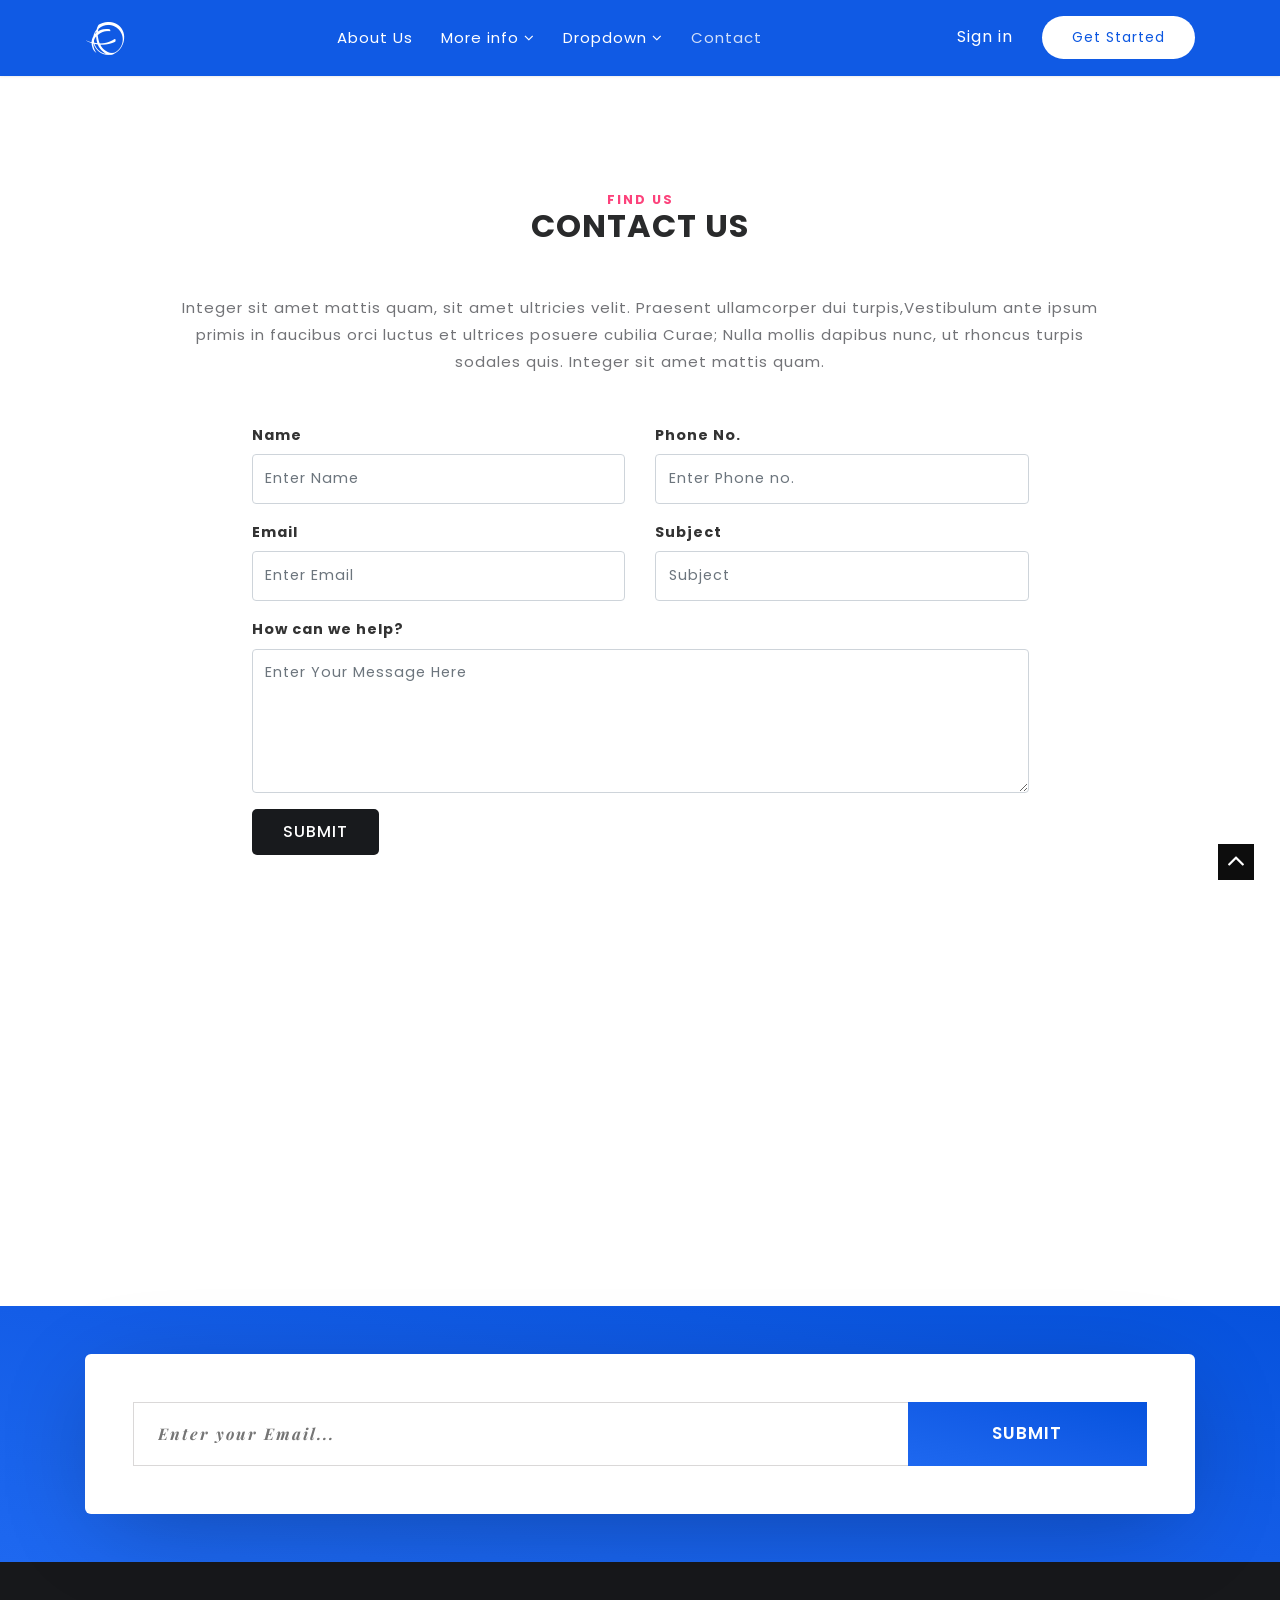
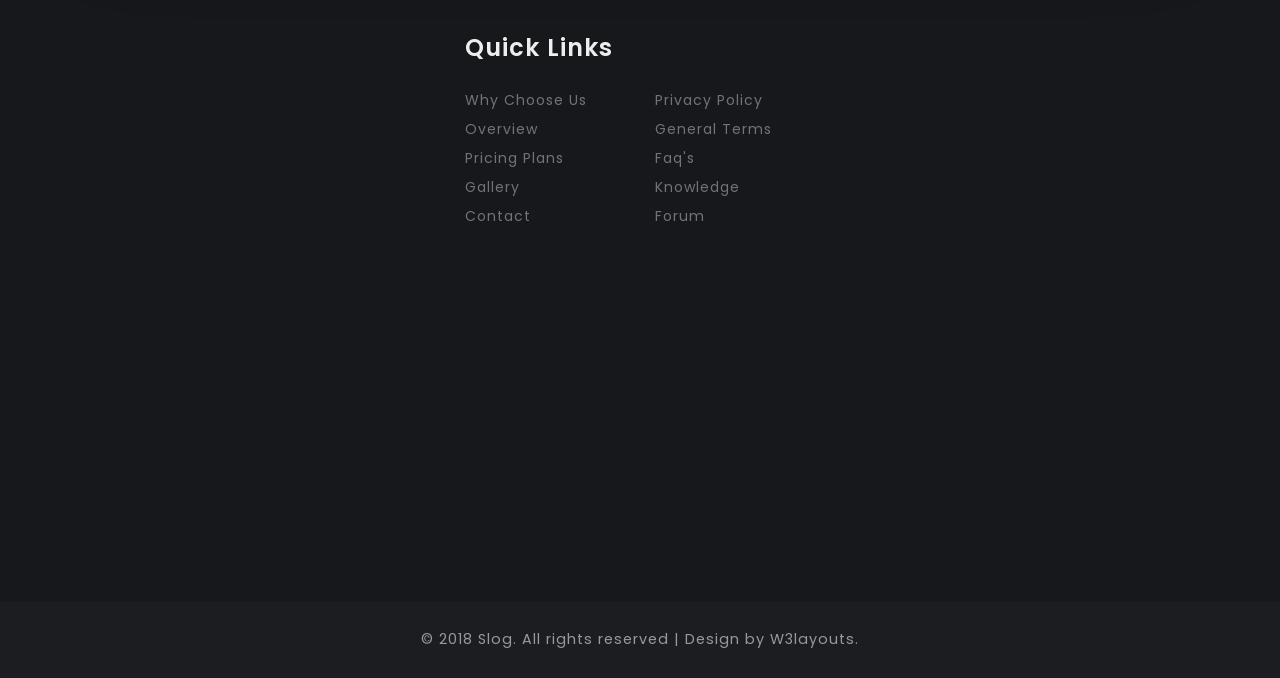
<file: web服务器/html/contact.html>
<!--
Author: W3layouts
Author URL: http://w3layouts.com
License: Creative Commons Attribution 3.0 Unported
License URL: http://creativecommons.org/licenses/by/3.0/
-->

<!DOCTYPE html>
<html lang="zxx">

<head>
    <title>Slog Business Bootstrap Responsive Template | Contact :: W3layouts</title>
    <!-- Meta tag Keywords -->
    <meta name="viewport" content="width=device-width, initial-scale=1">
    <meta charset="UTF-8" />
    <meta name="keywords" content="Slog Responsive web template, Bootstrap Web Templates, Flat Web Templates, Android Compatible web template, Smartphone Compatible web template, free webdesigns for Nokia, Samsung, LG, SonyEricsson, Motorola web design" />
    <script>
        addEventListener("load", function() {
            setTimeout(hideURLbar, 0);
        }, false);

        function hideURLbar() {
            window.scrollTo(0, 1);
        }

    </script>
    <!-- //Meta tag Keywords -->

    <!-- Custom-Files -->
    <link rel="stylesheet" href="css/bootstrap.css">
    <!-- Bootstrap-Core-CSS -->
    <link rel="stylesheet" href="css/style.css" type="text/css" media="all" />
    <link rel="stylesheet" href="css/portfolio.css">
    <link rel="stylesheet" href="css/aos.css">
    <link href='css/aos-animation.css' rel='stylesheet prefetch' type="text/css" media="all" />
    <!-- Style-CSS -->
    <!-- font-awesome-icons -->
    <link href="css/font-awesome.css" rel="stylesheet">
    <!-- //font-awesome-icons -->
    <!-- /Fonts -->
    <link href="//fonts.googleapis.com/css?family=Poppins:100,100i,200,200i,300,300i,400,400i,500,500i,600,600i,700,700i,800,800i,900" rel="stylesheet">
    <link href="//fonts.googleapis.com/css?family=Playfair+Display:400,400i,700i" rel="stylesheet">
    <!-- //Fonts -->

</head>

<body>
    <!-- mian-content -->
    <div class="main-content" id="home">
        <!-- header -->
        <header class="py-1">
            <div class="container">
                <nav class="navbar navbar-expand-lg navbar-light">
                    <h1>
                        <a class="navbar-brand" href="index.html"><i class="fa fa-ravelry" aria-hidden="true"></i></a>
                    </h1>
                    <button class="navbar-toggler" type="button" data-toggle="collapse" data-target="#navbarSupportedContent" aria-controls="navbarSupportedContent" aria-expanded="false" aria-label="Toggle navigation">
				<span class="navbar-toggler-icon"></span>
			</button>

                    <div class="collapse navbar-collapse" id="navbarSupportedContent">
                        <ul class="navbar-nav ml-4 m-auto">
                            <li class="nav-item">
                                <a class="nav-link" href="about.html">About Us <span class="sr-only">(current)</span></a>
                            </li>
                            <li class="nav-item dropdown">
                                <a class="nav-link dropdown-toggle" href="#" id="navbarDropdown" role="button" data-toggle="dropdown" aria-haspopup="true" aria-expanded="false">
					  More info <i class="fa fa-angle-down" aria-hidden="true"></i>
					</a>
                                <div class="dropdown-menu" aria-labelledby="navbarDropdown">
                                    <a class="dropdown-item" href="features.html">Features</a>
                                    <a class="dropdown-item" href="blogs.html">Blogs</a>
                                    <a class="dropdown-item" href="features.html">Services</a>
                                </div>
                            </li>
                            <li class="nav-item dropdown">
                                <a class="nav-link dropdown-toggle" href="#" id="navbarDropdown" role="button" data-toggle="dropdown" aria-haspopup="true" aria-expanded="false">
					  Dropdown <i class="fa fa-angle-down" aria-hidden="true"></i>
					</a>
                                <div class="dropdown-menu" aria-labelledby="navbarDropdown">
                                    <a class="dropdown-item" href="gallery.html">Gallery</a>
                                    <a class="dropdown-item" href="about.html">About Us</a>
                                    <a class="dropdown-item" href="single.html">Single</a>
                                </div>
                            </li>
                            <li class="nav-item active">
                                <a class="nav-link" href="contact.html">Contact</a>
                            </li>
                        </ul>
                        <div class="header-right">
                            <a href="signin.html" class="signin mr-4"> Sign in <i class="fas fa-sign-in-alt"></i></a>
                            <a href="register.html" class="contact">Get Started</a>
                        </div>
                    </div>
                </nav>
            </div>
        </header>
        <!-- //header -->
    </div>
    <!--/ab -->


    <!-- banner-w3layouts -->
    <section class="ab-info-main py-md-5 py-5">
        <div class="container py-md-5 py-5">
            <div class="ab-info-grids pt-md-5 pt-3">
                <div class="contact-info pt-md-5 pt-0 text-center">
                    <h3 class="tittle text-uppercase text-center mb-lg-5 mb-3 inner-tittle"><span class="sub-tittle">Find Us</span> Contact Us</h3>
                    <p class="text-center" data-aos="fade-up">Integer sit amet mattis quam, sit amet ultricies velit. Praesent ullamcorper dui turpis,Vestibulum ante ipsum primis in faucibus orci luctus et ultrices posuere cubilia Curae; Nulla mollis dapibus nunc, ut rhoncus turpis sodales quis. Integer sit amet mattis quam.</p>
                    <div class="contact-form mt-md-5">
                        <div class="contact-form-inner mx-auto text-left">
                            <form name="contactform " id="contactform" method="post" action="#" onsubmit="return(validate());" novalidate="novalidate">
                                <div class="row">
                                    <div class="col-lg-6">
                                        <div class="form-group" data-aos="fade-up">
                                            <label>Name</label>
                                            <input type="text" class="form-control" id="name" placeholder="Enter Name" name="name">
                                        </div>
                                        <div class="form-group" data-aos="fade-up">
                                            <label>Email</label>
                                            <input type="email" class="form-control" id="name" placeholder="Enter Email" name="email">
                                        </div>

                                    </div>
                                    <div class="col-lg-6">

                                        <div class="form-group" data-aos="fade-up">
                                            <label>Phone No.</label>
                                            <input type="text" class="form-control" id="phone" placeholder="Enter Phone no." name="phone">
                                        </div>
                                        <div class="form-group" data-aos="fade-up">
                                            <label>Subject</label>
                                            <input type="text" class="form-control" id="name" placeholder="Subject" name="subject">
                                        </div>
                                    </div>
                                </div>
                                <div class="form-group" data-aos="fade-up">
                                    <label>How can we help?</label>
                                    <textarea name="issues" class="form-control" id="iq" placeholder="Enter Your Message Here"></textarea>
                                </div>
                                <button type="submit" class="btn btn-default">Submit</button>
                            </form>
                            <div class="map mt-md-5" data-aos="fade-up">

                                <iframe src="https://www.google.com/maps/embed?pb=!1m18!1m12!1m3!1d100949.24429313939!2d-122.44206553967531!3d37.75102885910819!2m3!1f0!2f0!3f0!3m2!1i1024!2i768!4f13.1!3m3!1m2!1s0x80859a6d00690021%3A0x4a501367f076adff!2sSan+Francisco%2C+CA%2C+USA!5e0!3m2!1sen!2sin!4v1472190196783" class="map" style="border:0" allowfullscreen=""></iframe> </div>
                        </div>

                    </div>



                </div>
            </div>
        </div>
    </section>
    <!-- //banner-w3layouts -->
    <!--/newsletter -->
    <section class="subscribe-main py-lg-5 py-4">
        <div class="container">
            <div class="newsletter-info text-center p-md-5 py-md-0 py-5 px-md-0 px-4">
                <form action="#" method="post" class="d-flex">
                    <input type="email" name="email" placeholder="Enter your Email..." required="">
                    <input type="submit" value="Submit">
                </form>
            </div>
        </div>
    </section>
    <!--//newsletter-->
    <!--footer -->
    <footer>
        <section class="footer footer_1its py-5">
            <div class="container py-md-4">

                <div class="row footer-top mb-md-5 mb-4">
                    <div class="col-lg-4 col-md-6 footer-grid_section_1its" data-aos="fade-right">
                        <div class="footer-title-w3ls">
                            <h3>Address</h3>
                        </div>
                        <div class="footer-text">
                            <p>Address : 1234 lock, Charlotte, North Carolina, United States</p>
                            <p>Phone : +12 534894364</p>
                            <p>Email : <a href="mailto:info@example.com">info@example.com</a></p>
                            <p>Fax : +12 534894364</p>
                        </div>
                    </div>
                    <div class="col-lg-4 col-md-6 mt-md-0 mt-4 footer-grid_section_1its">
                        <div class="footer-title-w3ls">
                            <h3>Quick Links</h3>
                        </div>
                        <div class="row">
                            <ul class="col-6 links">
                                <li><a href="about.html">Why Choose Us </a></li>
                                <li><a href="about.html">Overview </a></li>
                                <li><a href="plans.html">Pricing Plans</a></li>

                                <li><a href="gallery.html">Gallery</a></li>
                                <li><a href="contact.html">Contact </a></li>
                            </ul>
                            <ul class="col-6 links">
                                <li><a href="#">Privacy Policy </a></li>
                                <li><a href="#">General Terms </a></li>
                                <li><a href="#faq" class="scroll">Faq's </a></li>
                                <li><a href="#">Knowledge </a></li>
                                <li><a href="#">Forum </a></li>
                            </ul>
                        </div>
                    </div>
                    <div class="col-lg-4 col-md-12 mt-lg-0 mt-4 col-sm-12 footer-grid_section_1its" data-aos="fade-left">
                        <div class="footer-title-w3ls">
                            <h3>Newsletter</h3>
                        </div>
                        <div class="footer-text">
                            <p>By subscribing to our mailing list you will always get latest news and updates from us.</p>
                            <form action="#" method="post">
                                <input type="email" name="Email" placeholder="Enter your email..." required="">
                                <button class="btn1"><i class="fa fa-paper-plane-o" aria-hidden="true"></i></button>
                                <div class="clearfix"> </div>
                            </form>
                        </div>
                    </div>
                </div>
                <div class="footer-grid_section text-center">
                    <div class="footer-title-w3ls mb-3" data-aos="fade-up">
                        <a href="index.html" class="text-uppercase"><i class="fa fa-ravelry" aria-hidden="true"></i> Slog</a>
                    </div>
                    <div class="footer-text">
                        <p data-aos="fade-up">Vivamus magna justo, lacinia eget consectetur sed, convallis at tellus. Nulla quis lorem ipnut libero malesuada feugiat. Lorem ipsum dolor sit amet, consectetur elit.</p>
                    </div>
                    <ul class="social_section_1info" data-aos="fade-up">
                        <li class="mb-2 facebook"><a href="#"><i class="fa fa-facebook mr-1"></i>facebook</a></li>
                        <li class="mb-2 twitter"><a href="#"><i class="fa fa-twitter mr-1"></i>twitter</a></li>
                        <li class="google"><a href="#"><i class="fa fa-google-plus mr-1"></i>google</a></li>
                        <li class="linkedin"><a href="#"><i class="fa fa-linkedin mr-1"></i>linkedin</a></li>
                    </ul>
                </div>

            </div>
        </section>
    </footer>
    <!-- //footer -->
    <!-- copy-w3layoutsright -->
    <div class="cpy-right text-center py-3">
        <p class="copy-w3layouts">© 2018 Slog. All rights reserved | Design by
            <a href="http://w3layouts.com"> W3layouts.</a>
        </p>
    </div>
    <!-- //copy-w3layoutsright -->
    <!--model-forms-->
    <!--/Login-->
    <div class="modal fade" id="exampleModalCenter" tabindex="-1" role="dialog" aria-hidden="true">
        <div class="modal-dialog modal-dialog-centered" role="document">
            <div class="modal-content">
                <div class="modal-header text-left">
                    <button type="button" class="close" data-dismiss="modal" aria-label="Close">
                        <span aria-hidden="true">&times;</span>
                    </button>
                </div>
                <div class="modal-body">

                    <div class="login px-4 mx-auto mw-100">
                        <h5 class="text-left mb-4">Login Now</h5>
                        <form action="#" method="post">
                            <div class="form-group">
                                <label class="mb-2">Email address</label>
                                <input type="email" class="form-control" id="exampleInputEmail1" aria-describedby="emailHelp" placeholder="" required="">
                                <small id="emailHelp" class="form-text text-muted">We'll never share your email with anyone else.</small>
                            </div>
                            <div class="form-group">
                                <label class="mb-2">Password</label>
                                <input type="password" class="form-control" id="exampleInputPassword1" placeholder="" required="">
                            </div>
                            <div class="form-check mb-2">
                                <input type="checkbox" class="form-check-input" id="exampleCheck1">
                                <label class="form-check-label" for="exampleCheck1">Check me out</label>
                            </div>
                            <button type="submit" class="btn btn-primary submit mb-4">Sign In</button>
                            <p class="text-left pb-4">
                                <a href="#" data-toggle="modal" data-target="#exampleModalCenter2"> Don't have an account?</a>
                            </p>
                        </form>
                    </div>
                </div>

            </div>
        </div>
    </div>
    <!--//Login-->
    <!--/Register-->
    <div class="modal fade" id="exampleModalCenter2" tabindex="-1" role="dialog" aria-hidden="true">
        <div class="modal-dialog modal-dialog-centered" role="document">
            <div class="modal-content">
                <div class="modal-header text-left">
                    <button type="button" class="close" data-dismiss="modal" aria-label="Close">
                        <span aria-hidden="true">&times;</span>
                    </button>
                </div>
                <div class="modal-body">
                    <div class="login px-4 mx-auto mw-100">
                        <h5 class="text-left mb-4">Register Now</h5>
                        <form action="#" method="post">
                            <div class="form-group">
                                <label>First name</label>

                                <input type="text" class="form-control" id="validationDefault01" placeholder="" required="">
                            </div>
                            <div class="form-group">
                                <label>Last name</label>
                                <input type="text" class="form-control" id="validationDefault02" placeholder="" required="">
                            </div>

                            <div class="form-group">
                                <label class="mb-2">Password</label>
                                <input type="password" class="form-control" id="password1" placeholder="" required="">
                            </div>
                            <div class="form-group">
                                <label>Confirm Password</label>
                                <input type="password" class="form-control" id="password2" placeholder="" required="">
                            </div>

                            <button type="submit" class="btn btn-primary submit mb-4">Register</button>
                            <p class="text-left pb-4">
                                <a href="#">By clicking Register, I agree to your terms</a>
                            </p>
                        </form>

                    </div>
                </div>

            </div>
        </div>
    </div>
    <!--//Register-->
    <script src="js/jquery-2.2.3.min.js"></script>
    <!--/aos -->
    <script src="js/aos.js"></script>
    <script>
        AOS.init({
            easing: 'ease-out-back',
            duration: 1000
        });

    </script>
    <!--//aos -->
    <!--/ start-smoth-scrolling -->
    <script src="js/move-top.js"></script>
    <script src="js/easing.js"></script>
    <script>
        jQuery(document).ready(function($) {
            $(".scroll").click(function(event) {
                event.preventDefault();
                $('html,body').animate({
                    scrollTop: $(this.hash).offset().top
                }, 900);
            });
        });

    </script>
    <script>
        $(document).ready(function() {
            /*
            						var defaults = {
            							  containerID: 'toTop', // fading element id
            							containerHoverID: 'toTopHover', // fading element hover id
            							scrollSpeed: 1200,
            							easingType: 'linear' 
            						 };
            						*/

            $().UItoTop({
                easingType: 'easeOutQuart'
            });

        });

    </script>
    <!--// end-smoth-scrolling -->

    <!-- //js -->

    <script src="js/bootstrap.js"></script>

</body>

</html>
</file>
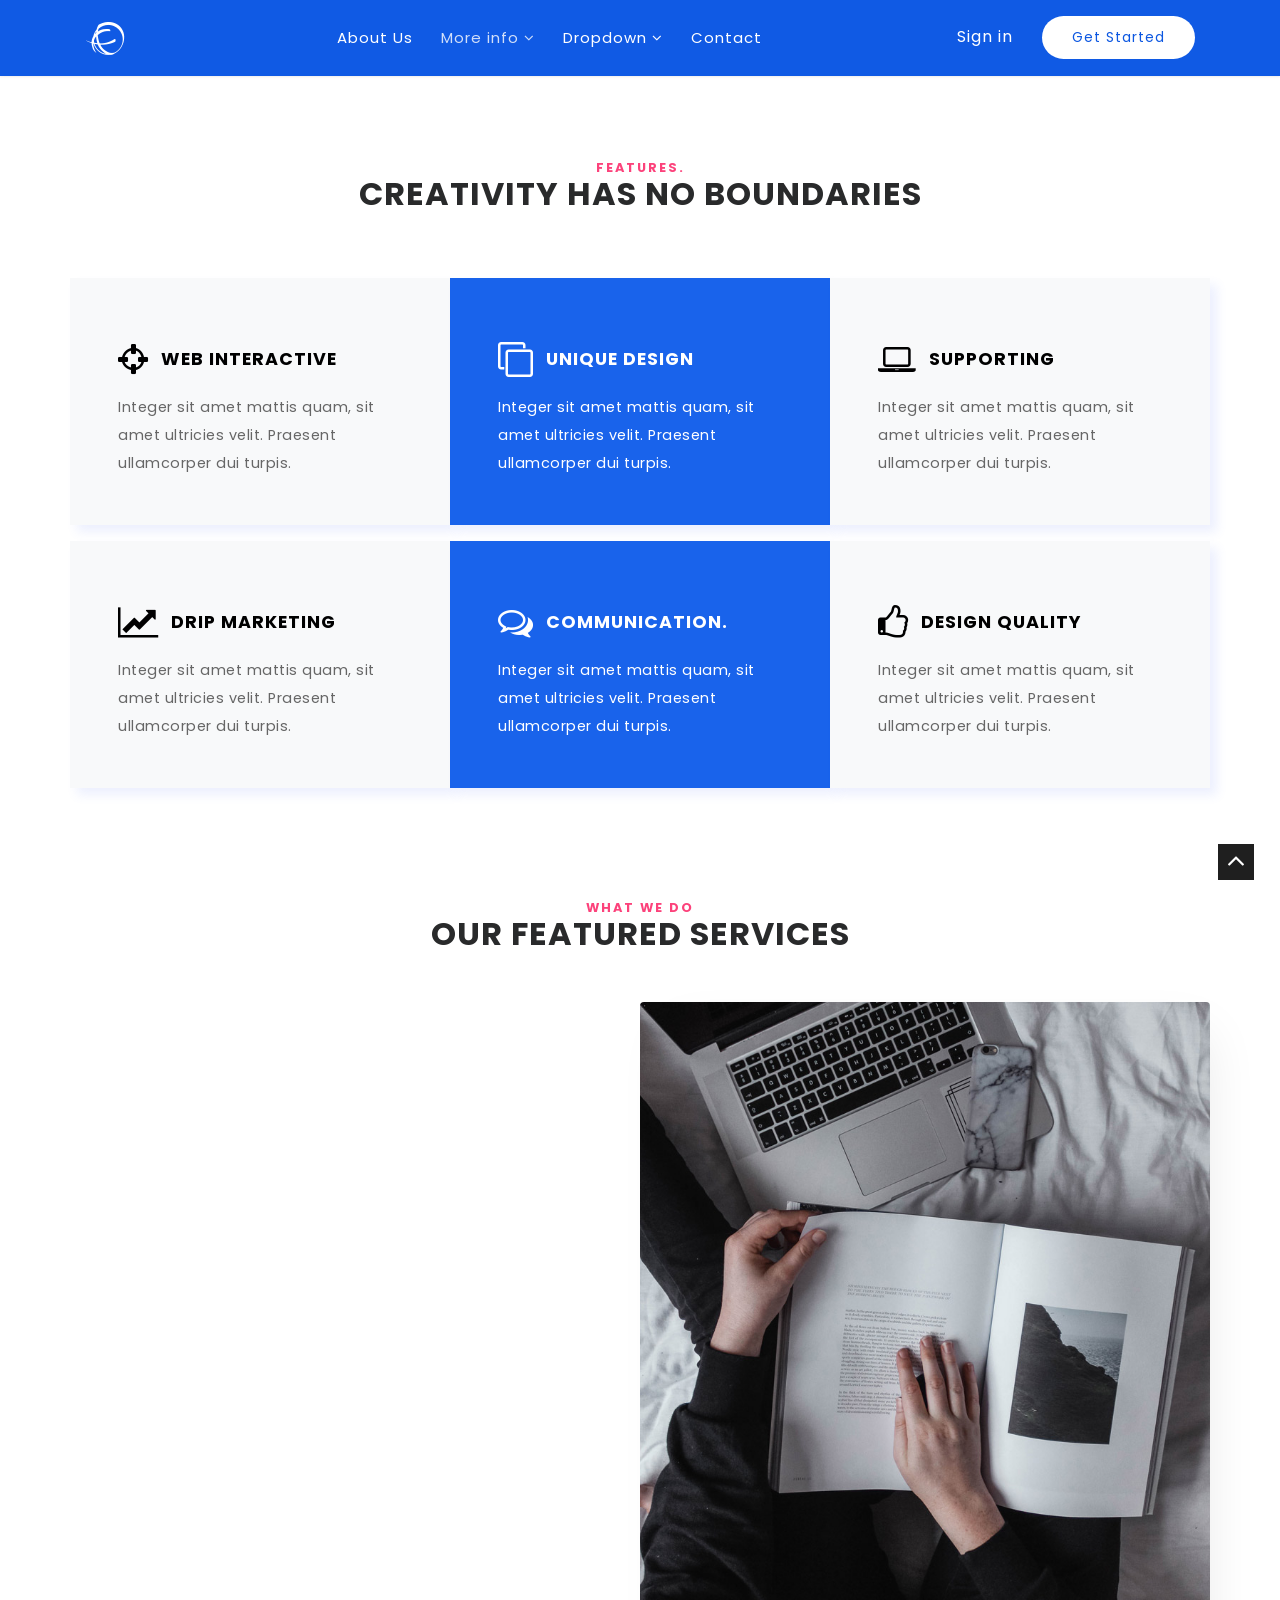
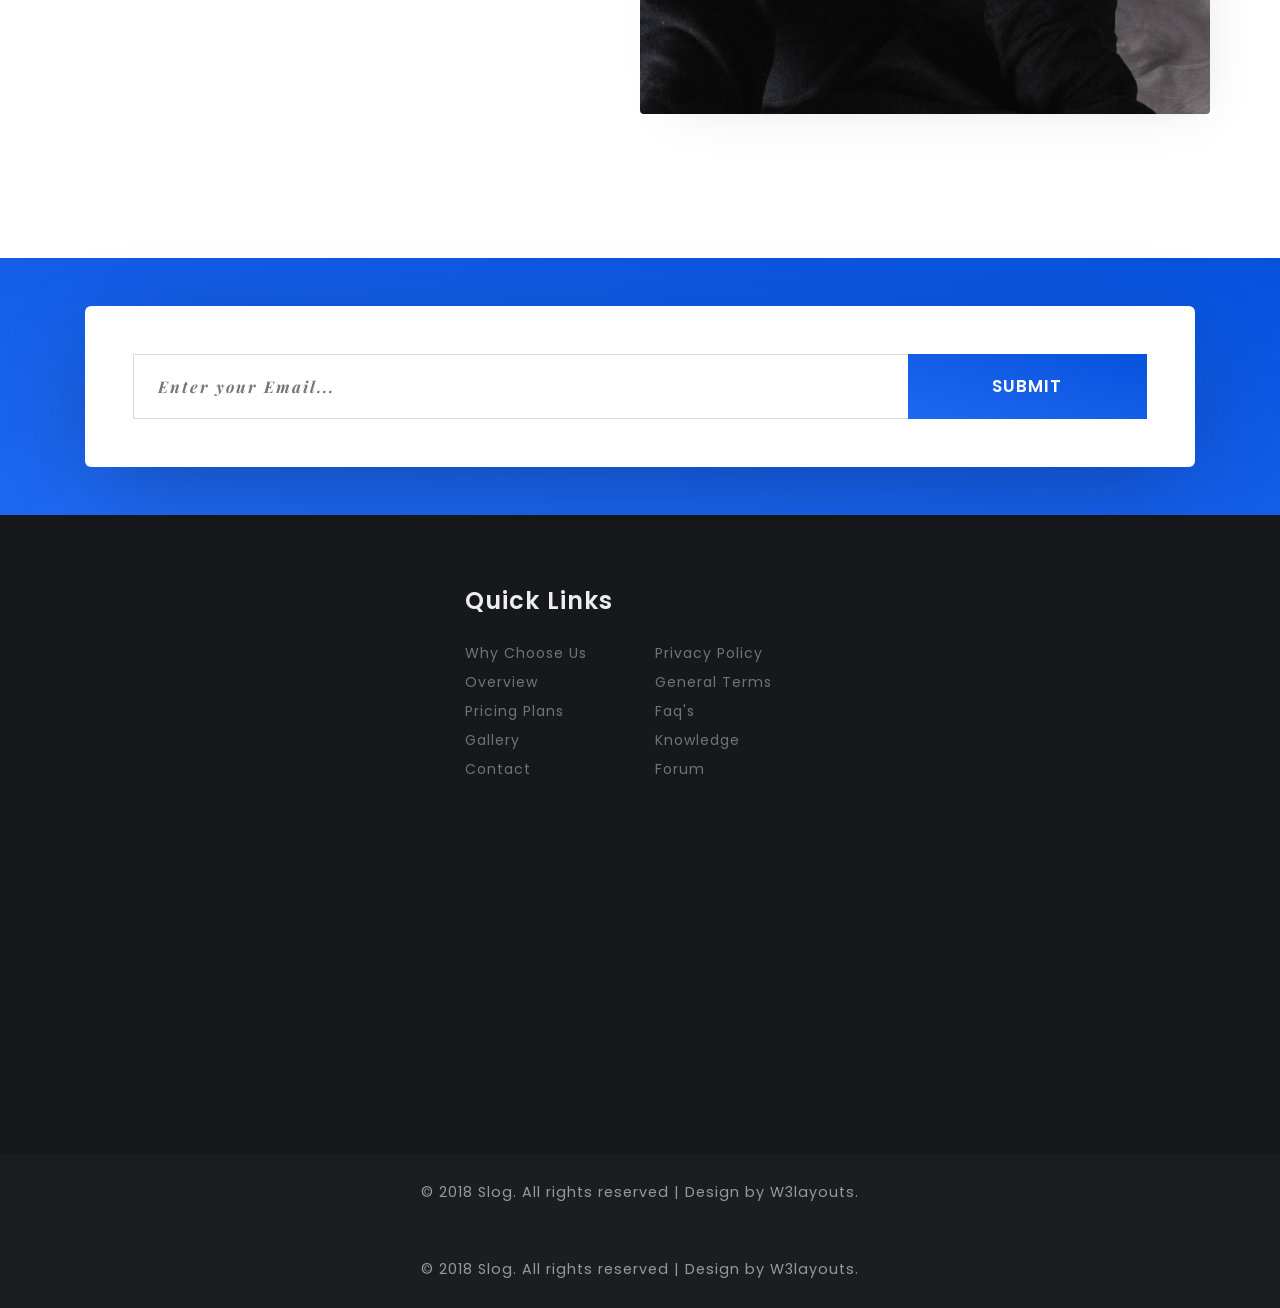
<file: web服务器/html/features.html>
<!--
Author: W3layouts
Author URL: http://w3layouts.com
License: Creative Commons Attribution 3.0 Unported
License URL: http://creativecommons.org/licenses/by/3.0/
-->

<!DOCTYPE html>
<html lang="zxx">

<head>
    <title>Slog Business Bootstrap Responsive Template | Features :: W3layouts</title>
    <!-- Meta tag Keywords -->
    <meta name="viewport" content="width=device-width, initial-scale=1">
    <meta charset="UTF-8" />
    <meta name="keywords" content="Slog Responsive web template, Bootstrap Web Templates, Flat Web Templates, Android Compatible web template, Smartphone Compatible web template, free webdesigns for Nokia, Samsung, LG, SonyEricsson, Motorola web design" />
    <script>
        addEventListener("load", function() {
            setTimeout(hideURLbar, 0);
        }, false);

        function hideURLbar() {
            window.scrollTo(0, 1);
        }

    </script>
    <!-- //Meta tag Keywords -->

    <!-- Custom-Files -->
    <link rel="stylesheet" href="css/bootstrap.css">
    <!-- Bootstrap-Core-CSS -->
    <link rel="stylesheet" href="css/style.css" type="text/css" media="all" />
    <link rel="stylesheet" href="css/portfolio.css">
    <link rel="stylesheet" href="css/aos.css">
    <link href='css/aos-animation.css' rel='stylesheet prefetch' type="text/css" media="all" />
    <!-- Style-CSS -->
    <!-- font-awesome-icons -->
    <link href="css/font-awesome.css" rel="stylesheet">
    <!-- //font-awesome-icons -->
    <!-- /Fonts -->
    <link href="//fonts.googleapis.com/css?family=Poppins:100,100i,200,200i,300,300i,400,400i,500,500i,600,600i,700,700i,800,800i,900" rel="stylesheet">
    <link href="//fonts.googleapis.com/css?family=Playfair+Display:400,400i,700i" rel="stylesheet">
    <!-- //Fonts -->

</head>

<body>
    <!-- mian-content -->
    <div class="main-content" id="home">
        <!-- header -->
        <header class="py-1">
            <div class="container">
                <nav class="navbar navbar-expand-lg navbar-light">
                    <h1>
                        <a class="navbar-brand" href="index.html"><i class="fa fa-ravelry" aria-hidden="true"></i></a>
                    </h1>
                    <button class="navbar-toggler" type="button" data-toggle="collapse" data-target="#navbarSupportedContent" aria-controls="navbarSupportedContent" aria-expanded="false" aria-label="Toggle navigation">
				<span class="navbar-toggler-icon"></span>
			</button>

                    <div class="collapse navbar-collapse" id="navbarSupportedContent">
                        <ul class="navbar-nav ml-4 m-auto">
                            <li class="nav-item">
                                <a class="nav-link" href="about.html">About Us <span class="sr-only">(current)</span></a>
                            </li>
                            <li class="nav-item dropdown active">
                                <a class="nav-link dropdown-toggle" href="#" id="navbarDropdown" role="button" data-toggle="dropdown" aria-haspopup="true" aria-expanded="false">
					  More info <i class="fa fa-angle-down" aria-hidden="true"></i>
					</a>
                                <div class="dropdown-menu" aria-labelledby="navbarDropdown">
                                    <a class="dropdown-item" href="features.html">Features</a>
                                    <a class="dropdown-item" href="blogs.html">Blogs</a>
                                    <a class="dropdown-item" href="features.html">Services</a>
                                </div>
                            </li>
                            <li class="nav-item dropdown">
                                <a class="nav-link dropdown-toggle" href="#" id="navbarDropdown" role="button" data-toggle="dropdown" aria-haspopup="true" aria-expanded="false">
					  Dropdown <i class="fa fa-angle-down" aria-hidden="true"></i>
					</a>
                                <div class="dropdown-menu" aria-labelledby="navbarDropdown">
                                    <a class="dropdown-item" href="gallery.html">Gallery</a>
                                    <a class="dropdown-item" href="about.html">About Us</a>
                                    <a class="dropdown-item" href="single.html">Single</a>
                                </div>
                            </li>
                            <li class="nav-item">
                                <a class="nav-link" href="contact.html">Contact</a>
                            </li>
                        </ul>
                        <div class="header-right">
                            <a href="signin.html" class="signin mr-4"> Sign in <i class="fas fa-sign-in-alt"></i></a>
                            <a href="register.html" class="contact">Get Started</a>
                        </div>
                    </div>
                </nav>
            </div>
        </header>
        <!-- //header -->
    </div>
    <!--/ab -->

    <!-- //banner-w3layouts -->
    <section class="about py-lg-5 py-md-5 py-5">
        <div class="container py-md-5 ">
            <div class="inner-sec-wthree py-lg-5 py-5">
                <h3 class="tittle text-uppercase text-center mb-lg-5 mb-3 inner-tittle py-md-3"><span class="sub-tittle">Features.</span> Creativity has no Boundaries</h3>
                <div class="feature-grids row mb-lg-3 mb-3">
                    <div class="col-lg-4 p-0" data-aos="zoom-in">
                        <div class="bottom-gd p-5">
                            <h3 class="my-3"> <span class="fa fa-crosshairs" aria-hidden="true"></span> Web Interactive</h3>
                            <p>Integer sit amet mattis quam, sit amet ultricies velit. Praesent ullamcorper dui turpis.</p>
                        </div>
                    </div>
                    <div class="col-lg-4 p-0" data-aos="zoom-in">
                        <div class="bottom-gd2-active p-5">

                            <h3 class="my-3"> <span class="fa fa-clone" aria-hidden="true"></span> Unique design</h3>
                            <p>Integer sit amet mattis quam, sit amet ultricies velit. Praesent ullamcorper dui turpis.</p>
                        </div>
                    </div>
                    <div class="col-lg-4 p-0" data-aos="zoom-in">
                        <div class="bottom-gd p-5">

                            <h3 class="my-3"> <span class="fa fa-laptop" aria-hidden="true"></span> Supporting</h3>
                            <p>Integer sit amet mattis quam, sit amet ultricies velit. Praesent ullamcorper dui turpis.</p>
                        </div>
                    </div>

                </div>
                <div class="feature-grids row mb-lg-3 mb-3">
                    <div class="col-lg-4 p-0" data-aos="zoom-in">
                        <div class="bottom-gd p-5">

                            <h3 class="my-3"> <span class="fa fa-line-chart" aria-hidden="true"></span> Drip marketing</h3>
                            <p>Integer sit amet mattis quam, sit amet ultricies velit. Praesent ullamcorper dui turpis.</p>
                        </div>
                    </div>
                    <div class="col-lg-4 p-0" data-aos="zoom-in">
                        <div class="bottom-gd2-active p-5">

                            <h3 class="my-3"> <span class="fa fa-comments-o" aria-hidden="true"></span> Communication.</h3>
                            <p>Integer sit amet mattis quam, sit amet ultricies velit. Praesent ullamcorper dui turpis.</p>
                        </div>
                    </div>
                    <div class="col-lg-4 p-0" data-aos="zoom-in">
                        <div class="bottom-gd p-5">

                            <h3 class="my-3"> <span class="fa fa-thumbs-o-up" aria-hidden="true"></span> Design Quality</h3>
                            <p>Integer sit amet mattis quam, sit amet ultricies velit. Praesent ullamcorper dui turpis.</p>
                        </div>
                    </div>

                </div>
                <!-- services -->
                <div class="fetured-info pt-lg-5">
                    <h3 class="tittle text-uppercase text-center my-lg-5 my-3"><span class="sub-tittle">What we do</span> Our Featured Services</h3>
                    <div class="row fetured-sec mt-lg-5">

                        <div class="col-lg-6 serv_bottom">
                            <div class="featured-left text-center">
                                <div class="bottom-gd fea p-5 my-3" data-aos="fade-left">
                                    <span class="fa fa-lightbulb-o" aria-hidden="true"></span>
                                    <h3 class="my-3 text-uppercase">Creative Design</h3>
                                    <p class="px-lg-3">Integer sit amet mattis quam, sit amet ultricies velit.convallis at tellus. Nulla quis lorem ipnut libero malesuada feugiat. Lorem ipsum dolor sit amet.</p>
                                </div>
                                <div class="bottom-gd fea active p-5" data-aos="fade-left">
                                    <span class="fa fa-laptop" aria-hidden="true"></span>
                                    <h3 class="my-3 text-uppercase">100% Responsive</h3>
                                    <p class="px-lg-3">Integer sit amet mattis quam, sit amet ultricies velit.convallis at tellus. Nulla quis lorem ipnut libero malesuada feugiat. Lorem ipsum dolor sit amet.</p>
                                </div>
                            </div>
                        </div>
                        <div class="col-lg-6 p-0">
                            <img src="images/img1.jpg" class="img-fluid" alt="">
                        </div>
                    </div>
                </div>
                <!-- //services -->

            </div>
        </div>
    </section>
    <!-- //ab -->
    <!--/newsletter -->
    <section class="subscribe-main py-lg-5 py-4">
        <div class="container">
            <div class="newsletter-info text-center p-md-5 py-md-0 py-5 px-md-0 px-4">
                <form action="#" method="post" class="d-flex">
                    <input type="email" name="email" placeholder="Enter your Email..." required="">
                    <input type="submit" value="Submit">
                </form>
            </div>
        </div>
    </section>
    <!--//newsletter-->
    <!--footer -->
    <footer>
        <section class="footer footer_1its py-5">
            <div class="container py-md-4">

                <div class="row footer-top mb-md-5 mb-4">
                    <div class="col-lg-4 col-md-6 footer-grid_section_1its" data-aos="fade-right">
                        <div class="footer-title-w3ls">
                            <h3>Address</h3>
                        </div>
                        <div class="footer-text">
                            <p>Address : 1234 lock, Charlotte, North Carolina, United States</p>
                            <p>Phone : +12 534894364</p>
                            <p>Email : <a href="mailto:info@example.com">info@example.com</a></p>
                            <p>Fax : +12 534894364</p>
                        </div>
                    </div>
                    <div class="col-lg-4 col-md-6 mt-md-0 mt-4 footer-grid_section_1its">
                        <div class="footer-title-w3ls">
                            <h3>Quick Links</h3>
                        </div>
                        <div class="row">
                            <ul class="col-6 links">
                                <li><a href="about.html">Why Choose Us </a></li>
                                <li><a href="about.html">Overview </a></li>
                                <li><a href="plans.html">Pricing Plans</a></li>

                                <li><a href="gallery.html">Gallery</a></li>
                                <li><a href="contact.html">Contact </a></li>
                            </ul>
                            <ul class="col-6 links">
                                <li><a href="#">Privacy Policy </a></li>
                                <li><a href="#">General Terms </a></li>
                                <li><a href="#faq" class="scroll">Faq's </a></li>
                                <li><a href="#">Knowledge </a></li>
                                <li><a href="#">Forum </a></li>
                            </ul>
                        </div>
                    </div>
                    <div class="col-lg-4 col-md-12 mt-lg-0 mt-4 col-sm-12 footer-grid_section_1its" data-aos="fade-left">
                        <div class="footer-title-w3ls">
                            <h3>Newsletter</h3>
                        </div>
                        <div class="footer-text">
                            <p>By subscribing to our mailing list you will always get latest news and updates from us.</p>
                            <form action="#" method="post">
                                <input type="email" name="Email" placeholder="Enter your email..." required="">
                                <button class="btn1"><i class="fa fa-paper-plane-o" aria-hidden="true"></i></button>
                                <div class="clearfix"> </div>
                            </form>
                        </div>
                    </div>
                </div>
                <div class="footer-grid_section text-center">
                    <div class="footer-title-w3ls mb-3" data-aos="fade-up">
                        <a href="index.html" class="text-uppercase"><i class="fa fa-ravelry" aria-hidden="true"></i> Slog</a>
                    </div>
                    <div class="footer-text">
                        <p data-aos="fade-up">Vivamus magna justo, lacinia eget consectetur sed, convallis at tellus. Nulla quis lorem ipnut libero malesuada feugiat. Lorem ipsum dolor sit amet, consectetur elit.</p>
                    </div>
                    <ul class="social_section_1info" data-aos="fade-up">
                        <li class="mb-2 facebook"><a href="#"><i class="fa fa-facebook mr-1"></i>facebook</a></li>
                        <li class="mb-2 twitter"><a href="#"><i class="fa fa-twitter mr-1"></i>twitter</a></li>
                        <li class="google"><a href="#"><i class="fa fa-google-plus mr-1"></i>google</a></li>
                        <li class="linkedin"><a href="#"><i class="fa fa-linkedin mr-1"></i>linkedin</a></li>
                    </ul>
                </div>

            </div>
        </section>
    </footer>
    <!-- //footer -->
    <!-- copy-w3layoutsright -->
    <div class="cpy-right text-center py-3">
        <p class="copy-w3layouts">© 2018 Slog. All rights reserved | Design by
            <a href="http://w3layouts.com"> W3layouts.</a>
        </p>
    </div>
    <!-- //copy-w3layoutsright -->
    <!-- copy-w3layoutsright -->
    <div class="cpy-right text-center py-3">
        <p class="copy-w3layouts">© 2018 Slog. All rights reserved | Design by
            <a href="http://w3layouts.com"> W3layouts.</a>
        </p>
    </div>
    <!-- //copy-w3layoutsright -->
    <!--model-forms-->
    <!--/Login-->
    <div class="modal fade" id="exampleModalCenter" tabindex="-1" role="dialog" aria-hidden="true">
        <div class="modal-dialog modal-dialog-centered" role="document">
            <div class="modal-content">
                <div class="modal-header text-left">
                    <button type="button" class="close" data-dismiss="modal" aria-label="Close">
                        <span aria-hidden="true">&times;</span>
                    </button>
                </div>
                <div class="modal-body">

                    <div class="login px-4 mx-auto mw-100">
                        <h5 class="text-left mb-4">Login Now</h5>
                        <form action="#" method="post">
                            <div class="form-group">
                                <label class="mb-2">Email address</label>
                                <input type="email" class="form-control" id="exampleInputEmail1" aria-describedby="emailHelp" placeholder="" required="">
                                <small id="emailHelp" class="form-text text-muted">We'll never share your email with anyone else.</small>
                            </div>
                            <div class="form-group">
                                <label class="mb-2">Password</label>
                                <input type="password" class="form-control" id="exampleInputPassword1" placeholder="" required="">
                            </div>
                            <div class="form-check mb-2">
                                <input type="checkbox" class="form-check-input" id="exampleCheck1">
                                <label class="form-check-label" for="exampleCheck1">Check me out</label>
                            </div>
                            <button type="submit" class="btn btn-primary submit mb-4">Sign In</button>
                            <p class="text-left pb-4">
                                <a href="#" data-toggle="modal" data-target="#exampleModalCenter2"> Don't have an account?</a>
                            </p>
                        </form>
                    </div>
                </div>

            </div>
        </div>
    </div>
    <!--//Login-->
    <!--/Register-->
    <div class="modal fade" id="exampleModalCenter2" tabindex="-1" role="dialog" aria-hidden="true">
        <div class="modal-dialog modal-dialog-centered" role="document">
            <div class="modal-content">
                <div class="modal-header text-left">
                    <button type="button" class="close" data-dismiss="modal" aria-label="Close">
                        <span aria-hidden="true">&times;</span>
                    </button>
                </div>
                <div class="modal-body">
                    <div class="login px-4 mx-auto mw-100">
                        <h5 class="text-left mb-4">Register Now</h5>
                        <form action="#" method="post">
                            <div class="form-group">
                                <label>First name</label>

                                <input type="text" class="form-control" id="validationDefault01" placeholder="" required="">
                            </div>
                            <div class="form-group">
                                <label>Last name</label>
                                <input type="text" class="form-control" id="validationDefault02" placeholder="" required="">
                            </div>

                            <div class="form-group">
                                <label class="mb-2">Password</label>
                                <input type="password" class="form-control" id="password1" placeholder="" required="">
                            </div>
                            <div class="form-group">
                                <label>Confirm Password</label>
                                <input type="password" class="form-control" id="password2" placeholder="" required="">
                            </div>

                            <button type="submit" class="btn btn-primary submit mb-4">Register</button>
                            <p class="text-left pb-4">
                                <a href="#">By clicking Register, I agree to your terms</a>
                            </p>
                        </form>

                    </div>
                </div>

            </div>
        </div>
    </div>
    <!--//Register-->
    <script src="js/jquery-2.2.3.min.js"></script>
    <!--/aos -->
    <script src="js/aos.js"></script>
    <script>
        AOS.init({
            easing: 'ease-out-back',
            duration: 1000
        });

    </script>
    <!--//aos -->
    <!--/ start-smoth-scrolling -->
    <script src="js/move-top.js"></script>
    <script src="js/easing.js"></script>
    <script>
        jQuery(document).ready(function($) {
            $(".scroll").click(function(event) {
                event.preventDefault();
                $('html,body').animate({
                    scrollTop: $(this.hash).offset().top
                }, 900);
            });
        });

    </script>
    <script>
        $(document).ready(function() {
            /*
            						var defaults = {
            							  containerID: 'toTop', // fading element id
            							containerHoverID: 'toTopHover', // fading element hover id
            							scrollSpeed: 1200,
            							easingType: 'linear' 
            						 };
            						*/

            $().UItoTop({
                easingType: 'easeOutQuart'
            });

        });

    </script>
    <!--// end-smoth-scrolling -->

    <!-- //js -->

    <script src="js/bootstrap.js"></script>

</body>

</html>
</file>
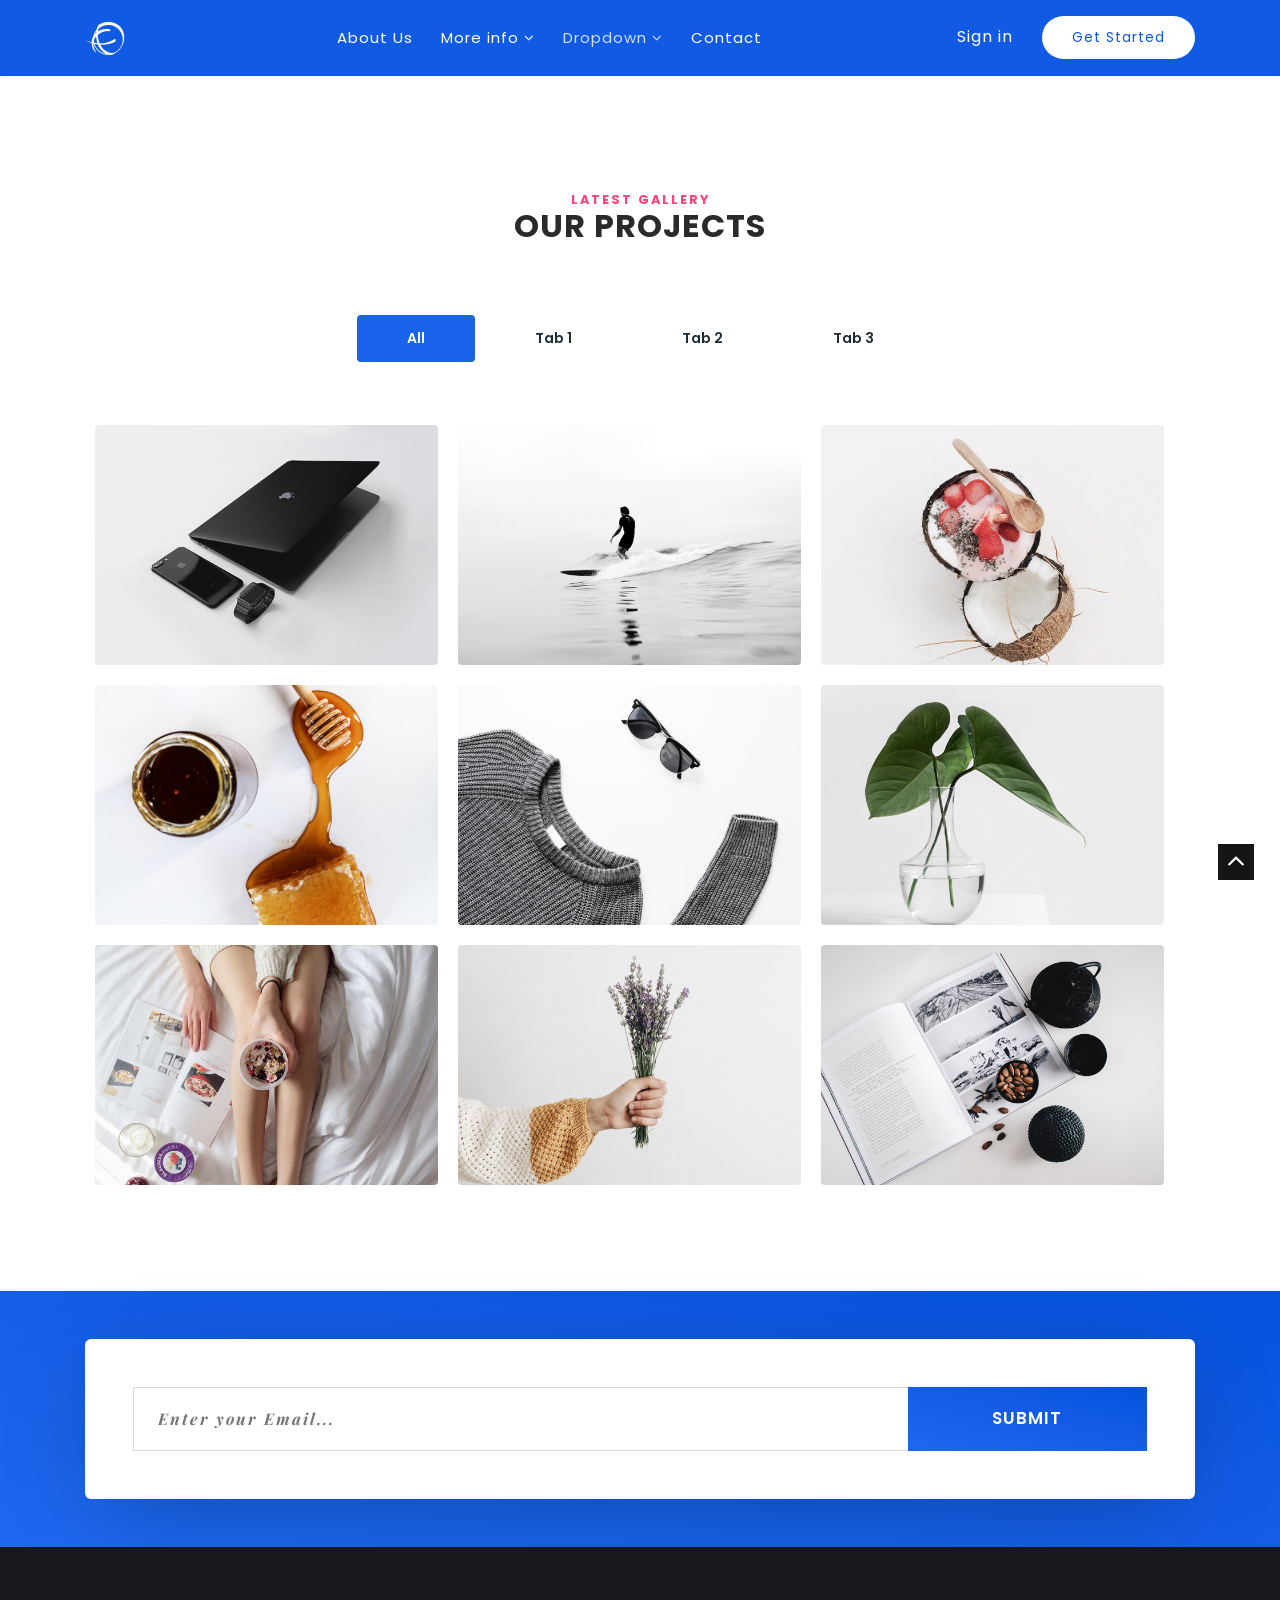
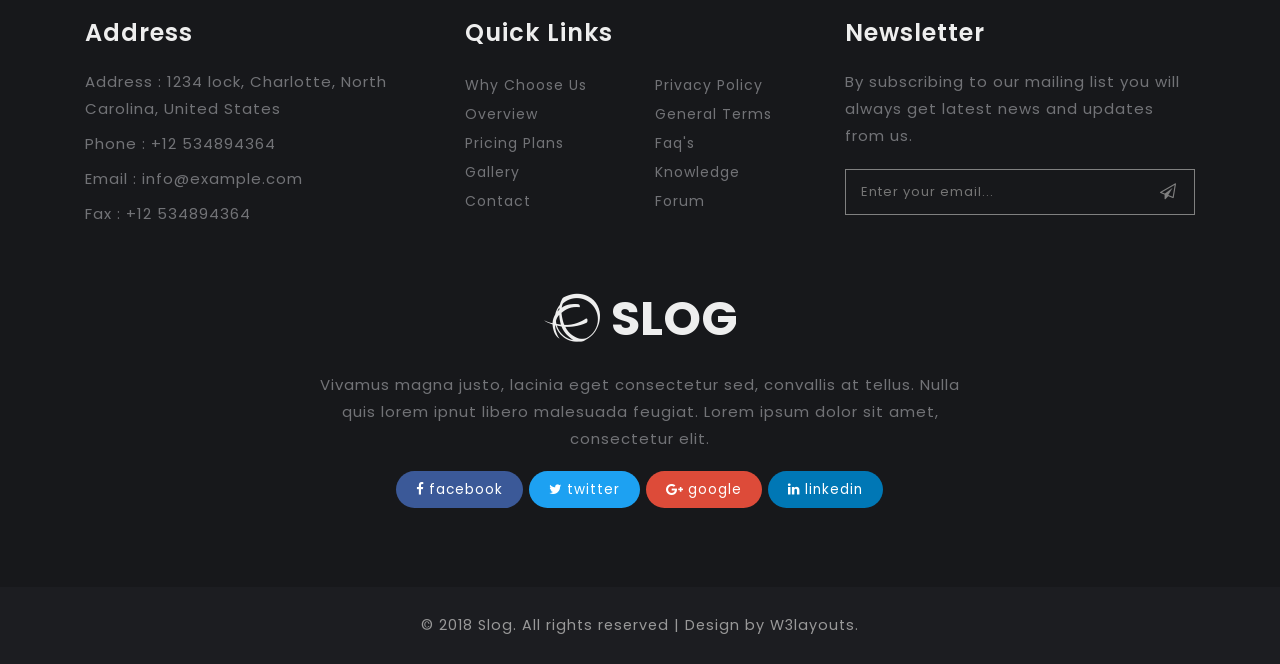
<file: web服务器/html/gallery.html>
<!--
Author: W3layouts
Author URL: http://w3layouts.com
License: Creative Commons Attribution 3.0 Unported
License URL: http://creativecommons.org/licenses/by/3.0/
-->

<!DOCTYPE html>
<html lang="zxx">

<head>
    <title>Slog Business Bootstrap Responsive Template | Gallery :: W3layouts</title>
    <!-- Meta tag Keywords -->
    <meta name="viewport" content="width=device-width, initial-scale=1">
    <meta charset="UTF-8" />
    <meta name="keywords" content="Slog Responsive web template, Bootstrap Web Templates, Flat Web Templates, Android Compatible web template, Smartphone Compatible web template, free webdesigns for Nokia, Samsung, LG, SonyEricsson, Motorola web design" />
    <script>
        addEventListener("load", function() {
            setTimeout(hideURLbar, 0);
        }, false);

        function hideURLbar() {
            window.scrollTo(0, 1);
        }

    </script>
    <!-- //Meta tag Keywords -->

    <!-- Custom-Files -->
    <link rel="stylesheet" href="css/bootstrap.css">
    <!-- Bootstrap-Core-CSS -->
    <link rel="stylesheet" href="css/style.css" type="text/css" media="all" />
    <link rel="stylesheet" href="css/portfolio.css">
    <!-- Style-CSS -->
    <!-- font-awesome-icons -->
    <link href="css/font-awesome.css" rel="stylesheet">
    <!-- //font-awesome-icons -->
    <!-- /Fonts -->
    <link href="//fonts.googleapis.com/css?family=Poppins:100,100i,200,200i,300,300i,400,400i,500,500i,600,600i,700,700i,800,800i,900" rel="stylesheet">
    <link href="//fonts.googleapis.com/css?family=Playfair+Display:400,400i,700i" rel="stylesheet">
    <!-- //Fonts -->

</head>

<body>
    <!-- mian-content -->
    <div class="main-content" id="home">
        <!-- header -->
        <header class="py-1">
            <div class="container">
                <nav class="navbar navbar-expand-lg navbar-light">
                    <h1>
                        <a class="navbar-brand" href="index.html"><i class="fa fa-ravelry" aria-hidden="true"></i></a>
                    </h1>
                    <button class="navbar-toggler" type="button" data-toggle="collapse" data-target="#navbarSupportedContent" aria-controls="navbarSupportedContent" aria-expanded="false" aria-label="Toggle navigation">
				<span class="navbar-toggler-icon"></span>
			</button>

                    <div class="collapse navbar-collapse" id="navbarSupportedContent">
                        <ul class="navbar-nav ml-4 m-auto">
                            <li class="nav-item">
                                <a class="nav-link" href="about.html">About Us <span class="sr-only">(current)</span></a>
                            </li>
                            <li class="nav-item dropdown">
                                <a class="nav-link dropdown-toggle" href="#" id="navbarDropdown" role="button" data-toggle="dropdown" aria-haspopup="true" aria-expanded="false">
					  More info <i class="fa fa-angle-down" aria-hidden="true"></i>
					</a>
                                <div class="dropdown-menu" aria-labelledby="navbarDropdown">
                                    <a class="dropdown-item" href="features.html">Features</a>
                                    <a class="dropdown-item" href="blogs.html">Blogs</a>
                                    <a class="dropdown-item" href="features.html">Services</a>
                                </div>
                            </li>
                            <li class="nav-item dropdown active">
                                <a class="nav-link dropdown-toggle" href="#" id="navbarDropdown" role="button" data-toggle="dropdown" aria-haspopup="true" aria-expanded="false">
					  Dropdown <i class="fa fa-angle-down" aria-hidden="true"></i>
					</a>
                                <div class="dropdown-menu" aria-labelledby="navbarDropdown">
                                    <a class="dropdown-item" href="gallery.html">Gallery</a>
                                    <a class="dropdown-item" href="about.html">About Us</a>
                                    <a class="dropdown-item" href="single.html">Single</a>
                                </div>
                            </li>
                            <li class="nav-item">
                                <a class="nav-link" href="contact.html">Contact</a>
                            </li>
                        </ul>
                        <div class="header-right">
                            <a href="signin.html" class="signin mr-4"> Sign in <i class="fas fa-sign-in-alt"></i></a>
                            <a href="register.html" class="contact">Get Started</a>
                        </div>
                    </div>
                </nav>
            </div>
        </header>
        <!-- //header -->
    </div>
    <!--/ab -->
    <!-- banner-w3layouts -->
    <section class="ab-info-main py-md-5 py-5">
        <div class="container py-md-5 py-5">
            <div class="ab-info-grids pt-md-5">
                <div class="contact-info pt-md-5 pt-3 text-center">
                    <h3 class="tittle text-uppercase text-center mb-lg-5 mb-3 inner-tittle inner-tittle"><span class="sub-tittle">Latest Gallery</span> Our Projects</h3>
                </div>
            </div>

            <div class="row">
                <ul class="nav nav-pills mt-3" id="pills-tab" role="tablist">
                    <li class="nav-item">
                        <a class="nav-link active" id="showall-tab" data-toggle="pill" href="#showall" role="tab" aria-controls="showall" aria-selected="true">All</a>
                    </li>
                    <li class="nav-item">
                        <a class="nav-link" id="categorys-tab" data-toggle="pill" href="#categorys" role="tab" aria-controls="categorys" aria-selected="false">Tab 1</a>
                    </li>
                    <li class="nav-item">
                        <a class="nav-link" id="Tab2-Image-tab" data-toggle="pill" href="#Tab2-Image" role="tab" aria-controls="Tab2-Image" aria-selected="false">Tab 2</a>
                    </li>
                    <li class="nav-item">
                        <a class="nav-link" id="Tab3-Image-tab" data-toggle="pill" href="#Tab3-Image" role="tab" aria-controls="Tab3-Image" aria-selected="false">Tab 3</a>
                    </li>

                </ul>
            </div>
            <div class="tab-content" id="pills-tabContent">
                <div class="tab-pane fade show active" id="showall" role="tabpanel" aria-labelledby="showall-tab">
                    <div class="portfolio">
                        <a class="thumbnail" href="#" data-toggle="modal" data-target="#exampleModalCenter5" data-image="images/n1.jpg" data-target="#image-gallery">
                                    <img class="categoryd-img img-fluid" src="images/n1.jpg" alt="Slog" />
                            </a>
                    </div>
                    <div class="portfolio">
                        <a class="thumbnail" href="#" data-toggle="modal" data-target="#exampleModalCenter6" data-image="images/n1.jpg" data-target="#image-gallery">
                                    <img class="categoryd-img img-fluid" src="images/n2.jpg" alt="Slog" />
                            </a>
                    </div>
                    <div class="portfolio lost">
                        <a class="thumbnail" href="#" data-toggle="modal" data-target="#exampleModalCenter7" data-image="images/n3.jpg" data-target="#image-gallery">
                                    <img class="categoryd-img img-fluid" src="images/n3.jpg" alt="Slog" />
                            </a>

                    </div>
                    <div class="portfolio">
                        <a class="thumbnail" href="#" data-toggle="modal" data-target="#exampleModalCenter8" data-image="images/n4.jpg" data-target="#image-gallery">
                                    <img class="categoryd-img img-fluid" src="images/n4.jpg" alt="Slog" />
                            </a>
                    </div>
                    <div class="portfolio">
                        <a class="thumbnail" href="#" data-toggle="modal" data-target="#exampleModalCenter9" data-image="images/n9.jpg" data-target="#image-gallery">
                                    <img class="categoryd-img img-fluid" src="images/n9.jpg" alt="Slog" />
                            </a>

                    </div>
                    <div class="portfolio lost">
                        <a class="thumbnail" href="#" data-toggle="modal" data-target="#exampleModalCenter10" data-image="images/n5.jpg" data-target="#image-gallery">
                                    <img class="categoryd-img img-fluid" src="images/n5.jpg" alt="Slog" />
                            </a>
                    </div>
                    <div class="portfolio">
                        <a class="thumbnail" href="#" data-toggle="modal" data-target="#exampleModalCenter11" data-image="images/g7s.jpg" data-target="#image-gallery">
                                    <img class="categoryd-img img-fluid" src="images/n7.jpg" alt="Slog" />
                            </a>

                    </div>
                    <div class="portfolio">
                        <a class="thumbnail" href="#" data-toggle="modal" data-target="#exampleModalCenter12" data-image="images/n8.jpg" data-target="#image-gallery">
                                    <img class="categoryd-img img-fluid" src="images/n8.jpg" alt="Slog" />
                            </a>

                    </div>
                    <div class="portfolio lost">
                        <a class="thumbnail" href="#" data-toggle="modal" data-target="#exampleModalCenter13" data-image="images/n6.jpg" data-target="#image-gallery">
                                    <img class="categoryd-img img-fluid" src="images/n6.jpg" alt="Slog" />
                            </a>
                    </div>
                </div>
                <div class="tab-pane fade" id="categorys" role="tabpanel" aria-labelledby="categorys-tab">
                    <div class="portfolio">
                        <a class="thumbnail" href="#" data-toggle="modal" data-target="#exampleModalCenter6" data-image="images/n1.jpg" data-target="#image-gallery">
                                    <img class="categoryd-img img-fluid" src="images/n2.jpg" alt="Slog" />
                            </a>

                    </div>
                    <div class="portfolio">
                        <a class="thumbnail" href="#" data-toggle="modal" data-target="#exampleModalCenter7" data-image="images/n3.jpg" data-target="#image-gallery">
                                    <img class="categoryd-img img-fluid" src="images/n3.jpg" alt="Slog" />
                            </a>

                    </div>
                    <div class="portfolio">
                        <a class="thumbnail" href="#" data-toggle="modal" data-target="#exampleModalCenter8" data-image="images/n4.jpg" data-target="#image-gallery">
                                    <img class="categoryd-img img-fluid" src="images/n4.jpg" alt="Slog" />
                            </a>

                    </div>
                </div>
                <div class="tab-pane fade" id="Tab3-Image" role="tabpanel" aria-labelledby="Tab3-Image-tab">
                    <div class="portfolio">
                        <a class="thumbnail" href="#" data-toggle="modal" data-target="#exampleModalCenter9" data-image="images/n9.jpg" data-target="#image-gallery">
                                    <img class="categoryd-img img-fluid" src="images/n9.jpg" alt="Slog" />
                            </a>

                    </div>
                    <div class="portfolio">
                        <a class="thumbnail" href="#" data-toggle="modal" data-target="#exampleModalCenter11" data-image="images/g7s.jpg" data-target="#image-gallery">
                                    <img class="categoryd-img img-fluid" src="images/n7.jpg" alt="Slog" />
                            </a>
                    </div>
                    <div class="portfolio">
                        <a class="thumbnail" href="#" data-toggle="modal" data-target="#exampleModalCenter12" data-image="images/n8.jpg" data-target="#image-gallery">
                                    <img class="categoryd-img img-fluid" src="images/n8.jpg" alt="Slog" />
                            </a>
                    </div>
                </div>
                <div class="tab-pane fade" id="Tab2-Image" role="tabpanel" aria-labelledby="Tab2-Image-tab">
                    <div class="portfolio">
                        <a class="thumbnail" href="#" data-toggle="modal" data-target="#exampleModalCenter9" data-image="images/n9.jpg" data-target="#image-gallery">
                                    <img class="categoryd-img img-fluid" src="images/n9.jpg" alt="Slog" />
                            </a>

                    </div>
                    <div class="portfolio">
                        <a class="thumbnail" href="#" data-toggle="modal" data-target="#exampleModalCenter6" data-image="images/n1.jpg" data-target="#image-gallery">
                                    <img class="categoryd-img img-fluid" src="images/n2.jpg" alt="Slog" />
                            </a>

                    </div>
                    <div class="portfolio">
                        <a class="thumbnail" href="#" data-toggle="modal" data-target="#exampleModalCenter7" data-image="images/n3.jpg" data-target="#image-gallery">
                                    <img class="categoryd-img img-fluid" src="images/n3.jpg" alt="Slog" />
                            </a>

                    </div>
                </div>
                <div class="clearfix"></div>
            </div>
        </div>
    </section>

    <!-- //portfolio -->
    <!--/model-->
    <div class="modal fade" id="exampleModalCenter5" tabindex="-1" role="dialog" aria-hidden="true">
        <div class="modal-dialog modal-dialog-centered" role="document">
            <div class="modal-content">
                <div class="modal-header text-left">
                    <button type="button" class="close" data-dismiss="modal" aria-label="Close">
                        <span aria-hidden="true">&times;</span>
                    </button>
                </div>
                <div class="modal-body">
                    <div class="login px-4 mx-auto mw-100 gal-img pb-3">
                        <img class="img-fluid col-md-12" src="images/n1.jpg" alt="Slog">
                    </div>
                </div>

            </div>
        </div>
    </div>
    <div class="modal fade" id="exampleModalCenter6" tabindex="-1" role="dialog" aria-hidden="true">
        <div class="modal-dialog modal-dialog-centered" role="document">
            <div class="modal-content">
                <div class="modal-header text-left">
                    <button type="button" class="close" data-dismiss="modal" aria-label="Close">
                        <span aria-hidden="true">&times;</span>
                    </button>
                </div>
                <div class="modal-body pb-3">
                    <div class="login px-4 mx-auto mw-100 gal-img pb-3">
                        <img class="img-fluid col-md-12" src="images/n2.jpg" alt="Slog">
                    </div>
                </div>

            </div>
        </div>
    </div>
    <div class="modal fade" id="exampleModalCenter7" tabindex="-1" role="dialog" aria-hidden="true">
        <div class="modal-dialog modal-dialog-centered" role="document">
            <div class="modal-content">
                <div class="modal-header text-left">
                    <button type="button" class="close" data-dismiss="modal" aria-label="Close">
                        <span aria-hidden="true">&times;</span>
                    </button>
                </div>
                <div class="modal-body pb-3">
                    <div class="login px-4 mx-auto mw-100 gal-img pb-3">
                        <img class="img-fluid col-md-12" src="images/n3.jpg" alt="Slog">
                    </div>
                </div>

            </div>
        </div>
    </div>
    <div class="modal fade" id="exampleModalCenter8" tabindex="-1" role="dialog" aria-hidden="true">
        <div class="modal-dialog modal-dialog-centered" role="document">
            <div class="modal-content">
                <div class="modal-header text-left">
                    <button type="button" class="close" data-dismiss="modal" aria-label="Close">
                        <span aria-hidden="true">&times;</span>
                    </button>
                </div>
                <div class="modal-body pb-3">
                    <div class="login px-4 mx-auto mw-100 gal-img pb-3">
                        <img class="img-fluid col-md-12" src="images/n4.jpg" alt="Slog">
                    </div>
                </div>

            </div>
        </div>
    </div>
    <div class="modal fade" id="exampleModalCenter9" tabindex="-1" role="dialog" aria-hidden="true">
        <div class="modal-dialog modal-dialog-centered" role="document">
            <div class="modal-content">
                <div class="modal-header text-left">
                    <button type="button" class="close" data-dismiss="modal" aria-label="Close">
                        <span aria-hidden="true">&times;</span>
                    </button>
                </div>
                <div class="modal-body pb-3">
                    <div class="login px-4 mx-auto mw-100 gal-img pb-3">
                        <img class="img-fluid col-md-12" src="images/n9.jpg" alt="Slog">
                    </div>
                </div>

            </div>
        </div>
    </div>
    <div class="modal fade" id="exampleModalCenter10" tabindex="-1" role="dialog" aria-hidden="true">
        <div class="modal-dialog modal-dialog-centered" role="document">
            <div class="modal-content">
                <div class="modal-header text-left">
                    <button type="button" class="close" data-dismiss="modal" aria-label="Close">
                        <span aria-hidden="true">&times;</span>
                    </button>
                </div>
                <div class="modal-body pb-3">
                    <div class="login px-4 mx-auto mw-100 gal-img pb-3">
                        <img class="img-fluid col-md-12" src="images/n5.jpg" alt="Slog">
                    </div>
                </div>

            </div>
        </div>
    </div>

    <div class="modal fade" id="exampleModalCenter11" tabindex="-1" role="dialog" aria-hidden="true">
        <div class="modal-dialog modal-dialog-centered" role="document">
            <div class="modal-content">
                <div class="modal-header text-left">
                    <button type="button" class="close" data-dismiss="modal" aria-label="Close">
                        <span aria-hidden="true">&times;</span>
                    </button>
                </div>
                <div class="modal-body pb-3">
                    <div class="login px-4 mx-auto mw-100 gal-img pb-3">
                        <img class="img-fluid col-md-12" src="images/n7.jpg" alt="Slog">
                    </div>
                </div>

            </div>
        </div>
    </div>
    <div class="modal fade" id="exampleModalCenter12" tabindex="-1" role="dialog" aria-hidden="true">
        <div class="modal-dialog modal-dialog-centered" role="document">
            <div class="modal-content">
                <div class="modal-header text-left">
                    <button type="button" class="close" data-dismiss="modal" aria-label="Close">
                        <span aria-hidden="true">&times;</span>
                    </button>
                </div>
                <div class="modal-body pb-3">
                    <div class="login px-4 mx-auto mw-100 gal-img pb-3">
                        <img class="img-fluid col-md-12" src="images/n8.jpg" alt="Slog">
                    </div>
                </div>

            </div>
        </div>
    </div>
    <div class="modal fade" id="exampleModalCenter13" tabindex="-1" role="dialog" aria-hidden="true">
        <div class="modal-dialog modal-dialog-centered" role="document">
            <div class="modal-content">
                <div class="modal-header text-left">
                    <button type="button" class="close" data-dismiss="modal" aria-label="Close">
                        <span aria-hidden="true">&times;</span>
                    </button>
                </div>
                <div class="modal-body pb-3">
                    <div class="login px-4 mx-auto mw-100 gal-img pb-3">
                        <img class="img-fluid col-md-12" src="images/n6.jpg" alt="Slog">
                    </div>
                </div>

            </div>
        </div>
    </div>
    <!--//model-->

    <!--//portfolio-->



    <!--/newsletter -->
    <section class="subscribe-main py-lg-5 py-4">
        <div class="container">
            <div class="newsletter-info text-center p-md-5 py-md-0 py-5 px-md-0 px-4">
                <form action="#" method="post" class="d-flex">
                    <input type="email" name="email" placeholder="Enter your Email..." required="">
                    <input type="submit" value="Submit">
                </form>
            </div>
        </div>
    </section>
    <!--//newsletter-->
    <!--footer -->
    <footer>
        <section class="footer footer_1its py-5">
            <div class="container py-md-4">

                <div class="row footer-top mb-md-5 mb-4">
                    <div class="col-lg-4 col-md-6 footer-grid_section_1its" data-aos="fade-right">
                        <div class="footer-title-w3ls">
                            <h3>Address</h3>
                        </div>
                        <div class="footer-text">
                            <p>Address : 1234 lock, Charlotte, North Carolina, United States</p>
                            <p>Phone : +12 534894364</p>
                            <p>Email : <a href="mailto:info@example.com">info@example.com</a></p>
                            <p>Fax : +12 534894364</p>
                        </div>
                    </div>
                    <div class="col-lg-4 col-md-6 mt-md-0 mt-4 footer-grid_section_1its">
                        <div class="footer-title-w3ls">
                            <h3>Quick Links</h3>
                        </div>
                        <div class="row">
                            <ul class="col-6 links">
                                <li><a href="about.html">Why Choose Us </a></li>
                                <li><a href="about.html">Overview </a></li>
                                <li><a href="plans.html">Pricing Plans</a></li>

                                <li><a href="gallery.html">Gallery</a></li>
                                <li><a href="contact.html">Contact </a></li>
                            </ul>
                            <ul class="col-6 links">
                                <li><a href="#">Privacy Policy </a></li>
                                <li><a href="#">General Terms </a></li>
                                <li><a href="#faq" class="scroll">Faq's </a></li>
                                <li><a href="#">Knowledge </a></li>
                                <li><a href="#">Forum </a></li>
                            </ul>
                        </div>
                    </div>
                    <div class="col-lg-4 col-md-12 mt-lg-0 mt-4 col-sm-12 footer-grid_section_1its" data-aos="fade-left">
                        <div class="footer-title-w3ls">
                            <h3>Newsletter</h3>
                        </div>
                        <div class="footer-text">
                            <p>By subscribing to our mailing list you will always get latest news and updates from us.</p>
                            <form action="#" method="post">
                                <input type="email" name="Email" placeholder="Enter your email..." required="">
                                <button class="btn1"><i class="fa fa-paper-plane-o" aria-hidden="true"></i></button>
                                <div class="clearfix"> </div>
                            </form>
                        </div>
                    </div>
                </div>
                <div class="footer-grid_section text-center">
                    <div class="footer-title-w3ls mb-3" data-aos="fade-up">
                        <a href="index.html" class="text-uppercase"><i class="fa fa-ravelry" aria-hidden="true"></i> Slog</a>
                    </div>
                    <div class="footer-text">
                        <p data-aos="fade-up">Vivamus magna justo, lacinia eget consectetur sed, convallis at tellus. Nulla quis lorem ipnut libero malesuada feugiat. Lorem ipsum dolor sit amet, consectetur elit.</p>
                    </div>
                    <ul class="social_section_1info" data-aos="fade-up">
                        <li class="mb-2 facebook"><a href="#"><i class="fa fa-facebook mr-1"></i>facebook</a></li>
                        <li class="mb-2 twitter"><a href="#"><i class="fa fa-twitter mr-1"></i>twitter</a></li>
                        <li class="google"><a href="#"><i class="fa fa-google-plus mr-1"></i>google</a></li>
                        <li class="linkedin"><a href="#"><i class="fa fa-linkedin mr-1"></i>linkedin</a></li>
                    </ul>
                </div>

            </div>
        </section>
    </footer>
    <!-- //footer -->
    <!-- copy-w3layoutsright -->
    <div class="cpy-right text-center py-3">
        <p class="copy-w3layouts">© 2018 Slog. All rights reserved | Design by
            <a href="http://w3layouts.com"> W3layouts.</a>
        </p>
    </div>
    <!-- //copy-w3layoutsright -->
    <!--model-forms-->
    <!--/Login-->
    <div class="modal fade" id="exampleModalCenter" tabindex="-1" role="dialog" aria-hidden="true">
        <div class="modal-dialog modal-dialog-centered" role="document">
            <div class="modal-content">
                <div class="modal-header text-left">
                    <button type="button" class="close" data-dismiss="modal" aria-label="Close">
                        <span aria-hidden="true">&times;</span>
                    </button>
                </div>
                <div class="modal-body">

                    <div class="login px-4 mx-auto mw-100">
                        <h5 class="text-left mb-4">Login Now</h5>
                        <form action="#" method="post">
                            <div class="form-group">
                                <label class="mb-2">Email address</label>
                                <input type="email" class="form-control" id="exampleInputEmail1" aria-describedby="emailHelp" placeholder="" required="">
                                <small id="emailHelp" class="form-text text-muted">We'll never share your email with anyone else.</small>
                            </div>
                            <div class="form-group">
                                <label class="mb-2">Password</label>
                                <input type="password" class="form-control" id="exampleInputPassword1" placeholder="" required="">
                            </div>
                            <div class="form-check mb-2">
                                <input type="checkbox" class="form-check-input" id="exampleCheck1">
                                <label class="form-check-label" for="exampleCheck1">Check me out</label>
                            </div>
                            <button type="submit" class="btn btn-primary submit mb-4">Sign In</button>
                            <p class="text-left pb-4">
                                <a href="#" data-toggle="modal" data-target="#exampleModalCenter2"> Don't have an account?</a>
                            </p>
                        </form>
                    </div>
                </div>

            </div>
        </div>
    </div>
    <!--//Login-->
    <!--/Register-->
    <div class="modal fade" id="exampleModalCenter2" tabindex="-1" role="dialog" aria-hidden="true">
        <div class="modal-dialog modal-dialog-centered" role="document">
            <div class="modal-content">
                <div class="modal-header text-left">
                    <button type="button" class="close" data-dismiss="modal" aria-label="Close">
                        <span aria-hidden="true">&times;</span>
                    </button>
                </div>
                <div class="modal-body">
                    <div class="login px-4 mx-auto mw-100">
                        <h5 class="text-left mb-4">Register Now</h5>
                        <form action="#" method="post">
                            <div class="form-group">
                                <label>First name</label>

                                <input type="text" class="form-control" id="validationDefault01" placeholder="" required="">
                            </div>
                            <div class="form-group">
                                <label>Last name</label>
                                <input type="text" class="form-control" id="validationDefault02" placeholder="" required="">
                            </div>

                            <div class="form-group">
                                <label class="mb-2">Password</label>
                                <input type="password" class="form-control" id="password1" placeholder="" required="">
                            </div>
                            <div class="form-group">
                                <label>Confirm Password</label>
                                <input type="password" class="form-control" id="password2" placeholder="" required="">
                            </div>

                            <button type="submit" class="btn btn-primary submit mb-4">Register</button>
                            <p class="text-left pb-4">
                                <a href="#">By clicking Register, I agree to your terms</a>
                            </p>
                        </form>

                    </div>
                </div>

            </div>
        </div>
    </div>
    <!--//Register-->
    <script src="js/jquery-2.2.3.min.js"></script>
    <!--/aos -->
    <script src="js/aos.js"></script>
    <script>
        AOS.init({
            easing: 'ease-out-back',
            duration: 1000
        });

    </script>
    <!--//aos -->
    <!--/ start-smoth-scrolling -->
    <script src="js/move-top.js"></script>
    <script src="js/easing.js"></script>
    <script>
        jQuery(document).ready(function($) {
            $(".scroll").click(function(event) {
                event.preventDefault();
                $('html,body').animate({
                    scrollTop: $(this.hash).offset().top
                }, 900);
            });
        });

    </script>
    <script>
        $(document).ready(function() {
            /*
            						var defaults = {
            							  containerID: 'toTop', // fading element id
            							containerHoverID: 'toTopHover', // fading element hover id
            							scrollSpeed: 1200,
            							easingType: 'linear' 
            						 };
            						*/

            $().UItoTop({
                easingType: 'easeOutQuart'
            });

        });

    </script>
    <!--// end-smoth-scrolling -->

    <!-- //js -->

    <script src="js/bootstrap.js"></script>

</body>

</html>
</file>
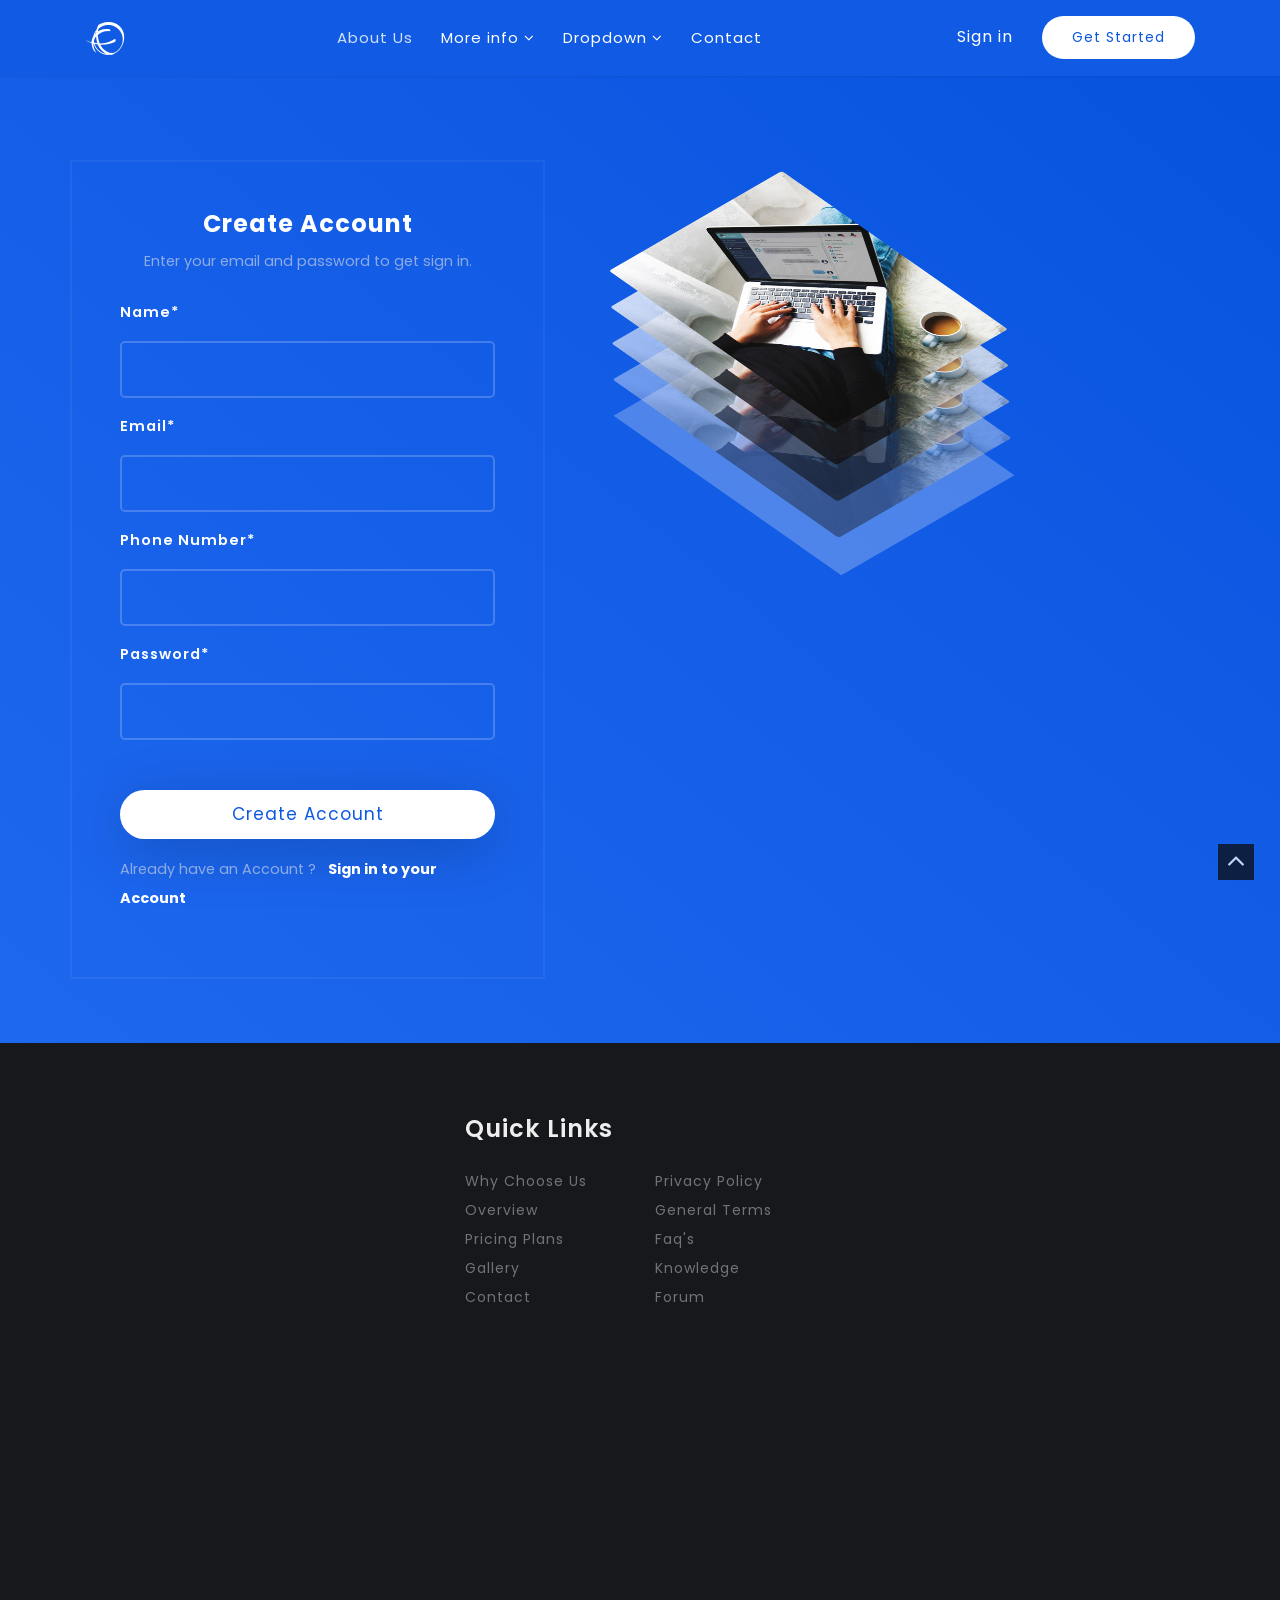
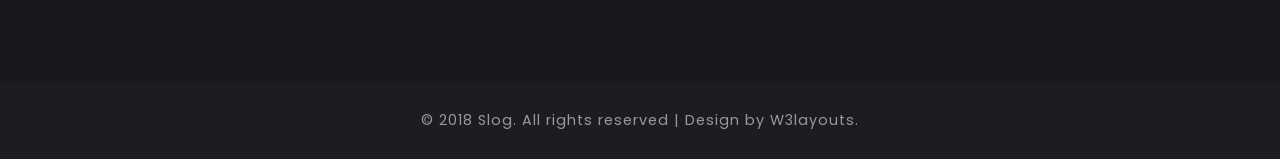
<file: web服务器/html/register.html>
<!--
Author: W3layouts
Author URL: http://w3layouts.com
License: Creative Commons Attribution 3.0 Unported
License URL: http://creativecommons.org/licenses/by/3.0/
-->

<!DOCTYPE html>
<html lang="zxx">

<head>
    <title>Slog Business Bootstrap Responsive Template | Login :: W3layouts</title>
    <!-- Meta tag Keywords -->
    <meta name="viewport" content="width=device-width, initial-scale=1">
    <meta charset="UTF-8" />
    <meta name="keywords" content="Slog Responsive web template, Bootstrap Web Templates, Flat Web Templates, Android Compatible web template, Smartphone Compatible web template, free webdesigns for Nokia, Samsung, LG, SonyEricsson, Motorola web design" />
    <script>
        addEventListener("load", function() {
            setTimeout(hideURLbar, 0);
        }, false);

        function hideURLbar() {
            window.scrollTo(0, 1);
        }

    </script>
    <!-- //Meta tag Keywords -->

    <!-- Custom-Files -->
    <link rel="stylesheet" href="css/bootstrap.css">
    <!-- Bootstrap-Core-CSS -->
    <link rel="stylesheet" href="css/style.css" type="text/css" media="all" />
    <link rel="stylesheet" href="css/portfolio.css">
    <link rel="stylesheet" href="css/aos.css">
    <link href='css/aos-animation.css' rel='stylesheet prefetch' type="text/css" media="all" />
    <!-- Style-CSS -->
    <!-- font-awesome-icons -->
    <link href="css/font-awesome.css" rel="stylesheet">
    <!-- //font-awesome-icons -->
    <!-- /Fonts -->
    <link href="//fonts.googleapis.com/css?family=Poppins:100,100i,200,200i,300,300i,400,400i,500,500i,600,600i,700,700i,800,800i,900" rel="stylesheet">
    <link href="//fonts.googleapis.com/css?family=Playfair+Display:400,400i,700i" rel="stylesheet">
    <!-- //Fonts -->

</head>

<body>
    <!-- mian-content -->
    <div class="main-content" id="home">
        <!-- header -->
        <header class="py-1">
            <div class="container">
                <nav class="navbar navbar-expand-lg navbar-light">
                    <h1>
                        <a class="navbar-brand" href="index.html"><i class="fa fa-ravelry" aria-hidden="true"></i></a>
                    </h1>
                    <button class="navbar-toggler" type="button" data-toggle="collapse" data-target="#navbarSupportedContent" aria-controls="navbarSupportedContent" aria-expanded="false" aria-label="Toggle navigation">
				<span class="navbar-toggler-icon"></span>
			</button>

                    <div class="collapse navbar-collapse" id="navbarSupportedContent">
                        <ul class="navbar-nav ml-4 m-auto">
                            <li class="nav-item active">
                                <a class="nav-link" href="about.html">About Us <span class="sr-only">(current)</span></a>
                            </li>
                            <li class="nav-item dropdown">
                                <a class="nav-link dropdown-toggle" href="#" id="navbarDropdown" role="button" data-toggle="dropdown" aria-haspopup="true" aria-expanded="false">
					  More info <i class="fa fa-angle-down" aria-hidden="true"></i>
					</a>
                                <div class="dropdown-menu" aria-labelledby="navbarDropdown">
                                    <a class="dropdown-item" href="features.html">Features</a>
                                    <a class="dropdown-item" href="blogs.html">Blogs</a>
                                    <a class="dropdown-item" href="features.html">Services</a>
                                </div>
                            </li>
                            <li class="nav-item dropdown">
                                <a class="nav-link dropdown-toggle" href="#" id="navbarDropdown" role="button" data-toggle="dropdown" aria-haspopup="true" aria-expanded="false">
					  Dropdown <i class="fa fa-angle-down" aria-hidden="true"></i>
					</a>
                                <div class="dropdown-menu" aria-labelledby="navbarDropdown">
                                    <a class="dropdown-item" href="gallery.html">Gallery</a>
                                    <a class="dropdown-item" href="about.html">About Us</a>
                                    <a class="dropdown-item" href="single.html">Single</a>
                                </div>
                            </li>
                            <li class="nav-item">
                                <a class="nav-link" href="contact.html">Contact</a>
                            </li>
                        </ul>
                        <div class="header-right">
                            <a href="signin.html" class="signin mr-4"> Sign in <i class="fas fa-sign-in-alt"></i></a>
                            <a href="register.html" class="contact">Get Started</a>
                        </div>
                    </div>
                </nav>
            </div>
        </header>
        <!-- //header -->
        <!-- banner-w3layouts -->
        <section class="banner-w3layouts">
            <div class="container">
                <div class="row banner-w3layouts-grids">
                    <div class="col-lg-5 sign-info" data-aos="fade-right">
                        <h3>Create Account</h3>
                        <p class="para-sign mt-2 mb-4 text-center">Enter your email and password to get sign in.</p>
                        <form action="#" method="post">
                            <div class="form-group">

                                <label>Name*</label>
                                <div class="icon1">
                                    <input placeholder="" name="name" type="text" required="">
                                </div>
                            </div>
                            <div class="form-group">

                                <label>Email*</label>
                                <div class="icon1">
                                    <input placeholder="" name="mail" type="email" required="">
                                </div>
                            </div>
                            <div class="form-group">

                                <label>Phone Number*</label>
                                <div class="icon2">
                                    <input placeholder="" name="phone" type="text" required="">
                                </div>
                            </div>
                            <div class="form-group">

                                <label>Password*</label>
                                <div class="icon2">
                                    <input placeholder="" name="Password" type="password" required="">
                                </div>
                            </div>
                            <input type="submit" value="Create Account">
                            <p class="para-sign mt-3">Already have an Account ? <a href="signin.html" class="ml-2"><strong>Sign in to your Account</strong></a></p>
                        </form>

                    </div>
                    <div class="col-lg-7 banner-w3layouts-image pl-md-5">
                        <div class="effect-w3">
                            <img src="images/img4.jpg" alt="" class="img-fluid image1">
                            <img src="images/img4.jpg" alt="" class="img-fluid image2">
                            <img src="images/img4.jpg" alt="" class="img-fluid image3">
                            <img src="images/img4.jpg" alt="" class="img-fluid image4">
                        </div>

                    </div>
                </div>
            </div>
        </section>
        <!-- //banner-w3layouts -->
    </div>

    <!--footer -->
    <footer>
        <section class="footer footer_1its py-5">
            <div class="container py-md-4">

                <div class="row footer-top mb-md-5 mb-4">
                    <div class="col-lg-4 col-md-6 footer-grid_section_1its" data-aos="fade-right">
                        <div class="footer-title-w3ls">
                            <h3>Address</h3>
                        </div>
                        <div class="footer-text">
                            <p>Address : 1234 lock, Charlotte, North Carolina, United States</p>
                            <p>Phone : +12 534894364</p>
                            <p>Email : <a href="mailto:info@example.com">info@example.com</a></p>
                            <p>Fax : +12 534894364</p>
                        </div>
                    </div>
                    <div class="col-lg-4 col-md-6 mt-md-0 mt-4 footer-grid_section_1its">
                        <div class="footer-title-w3ls">
                            <h3>Quick Links</h3>
                        </div>
                        <div class="row">
                            <ul class="col-6 links">
                                <li><a href="about.html">Why Choose Us </a></li>
                                <li><a href="about.html">Overview </a></li>
                                <li><a href="plans.html">Pricing Plans</a></li>

                                <li><a href="gallery.html">Gallery</a></li>
                                <li><a href="contact.html">Contact </a></li>
                            </ul>
                            <ul class="col-6 links">
                                <li><a href="#">Privacy Policy </a></li>
                                <li><a href="#">General Terms </a></li>
                                <li><a href="#faq" class="scroll">Faq's </a></li>
                                <li><a href="#">Knowledge </a></li>
                                <li><a href="#">Forum </a></li>
                            </ul>
                        </div>
                    </div>
                    <div class="col-lg-4 col-md-12 mt-lg-0 mt-4 col-sm-12 footer-grid_section_1its" data-aos="fade-left">
                        <div class="footer-title-w3ls">
                            <h3>Newsletter</h3>
                        </div>
                        <div class="footer-text">
                            <p>By subscribing to our mailing list you will always get latest news and updates from us.</p>
                            <form action="#" method="post">
                                <input type="email" name="Email" placeholder="Enter your email..." required="">
                                <button class="btn1"><i class="fa fa-paper-plane-o" aria-hidden="true"></i></button>
                                <div class="clearfix"> </div>
                            </form>
                        </div>
                    </div>
                </div>
                <div class="footer-grid_section text-center">
                    <div class="footer-title-w3ls mb-3" data-aos="fade-up">
                        <a href="index.html" class="text-uppercase"><i class="fa fa-ravelry" aria-hidden="true"></i> Slog</a>
                    </div>
                    <div class="footer-text">
                        <p data-aos="fade-up">Vivamus magna justo, lacinia eget consectetur sed, convallis at tellus. Nulla quis lorem ipnut libero malesuada feugiat. Lorem ipsum dolor sit amet, consectetur elit.</p>
                    </div>
                    <ul class="social_section_1info" data-aos="fade-up">
                        <li class="mb-2 facebook"><a href="#"><i class="fa fa-facebook mr-1"></i>facebook</a></li>
                        <li class="mb-2 twitter"><a href="#"><i class="fa fa-twitter mr-1"></i>twitter</a></li>
                        <li class="google"><a href="#"><i class="fa fa-google-plus mr-1"></i>google</a></li>
                        <li class="linkedin"><a href="#"><i class="fa fa-linkedin mr-1"></i>linkedin</a></li>
                    </ul>
                </div>

            </div>
        </section>
    </footer>
    <!-- //footer -->

    <!-- copy-w3layoutsright -->
    <div class="cpy-right text-center py-3">
        <p class="copy-w3layouts">© 2018 Slog. All rights reserved | Design by
            <a href="http://w3layouts.com"> W3layouts.</a>
        </p>
    </div>
    <!-- //copy-w3layoutsright -->
    <!--model-forms-->
    <!--/Login-->
    <div class="modal fade" id="exampleModalCenter" tabindex="-1" role="dialog" aria-hidden="true">
        <div class="modal-dialog modal-dialog-centered" role="document">
            <div class="modal-content">
                <div class="modal-header text-left">
                    <button type="button" class="close" data-dismiss="modal" aria-label="Close">
                        <span aria-hidden="true">&times;</span>
                    </button>
                </div>
                <div class="modal-body">

                    <div class="login px-4 mx-auto mw-100">
                        <h5 class="text-left mb-4">Login Now</h5>
                        <form action="#" method="post">
                            <div class="form-group">
                                <label class="mb-2">Email address</label>
                                <input type="email" class="form-control" id="exampleInputEmail1" aria-describedby="emailHelp" placeholder="" required="">
                                <small id="emailHelp" class="form-text text-muted">We'll never share your email with anyone else.</small>
                            </div>
                            <div class="form-group">
                                <label class="mb-2">Password</label>
                                <input type="password" class="form-control" id="exampleInputPassword1" placeholder="" required="">
                            </div>
                            <div class="form-check mb-2">
                                <input type="checkbox" class="form-check-input" id="exampleCheck1">
                                <label class="form-check-label" for="exampleCheck1">Check me out</label>
                            </div>
                            <button type="submit" class="btn btn-primary submit mb-4">Sign In</button>
                            <p class="text-left pb-4">
                                <a href="#" data-toggle="modal" data-target="#exampleModalCenter2"> Don't have an account?</a>
                            </p>
                        </form>
                    </div>
                </div>

            </div>
        </div>
    </div>
    <!--//Login-->
    <!--/Register-->
    <div class="modal fade" id="exampleModalCenter2" tabindex="-1" role="dialog" aria-hidden="true">
        <div class="modal-dialog modal-dialog-centered" role="document">
            <div class="modal-content">
                <div class="modal-header text-left">
                    <button type="button" class="close" data-dismiss="modal" aria-label="Close">
                        <span aria-hidden="true">&times;</span>
                    </button>
                </div>
                <div class="modal-body">
                    <div class="login px-4 mx-auto mw-100">
                        <h5 class="text-left mb-4">Register Now</h5>
                        <form action="#" method="post">
                            <div class="form-group">
                                <label>First name</label>

                                <input type="text" class="form-control" id="validationDefault01" placeholder="" required="">
                            </div>
                            <div class="form-group">
                                <label>Last name</label>
                                <input type="text" class="form-control" id="validationDefault02" placeholder="" required="">
                            </div>

                            <div class="form-group">
                                <label class="mb-2">Password</label>
                                <input type="password" class="form-control" id="password1" placeholder="" required="">
                            </div>
                            <div class="form-group">
                                <label>Confirm Password</label>
                                <input type="password" class="form-control" id="password2" placeholder="" required="">
                            </div>

                            <button type="submit" class="btn btn-primary submit mb-4">Register</button>
                            <p class="text-left pb-4">
                                <a href="#">By clicking Register, I agree to your terms</a>
                            </p>
                        </form>

                    </div>
                </div>

            </div>
        </div>
    </div>
    <!--//Register-->
    <script src="js/jquery-2.2.3.min.js"></script>
    <!--/aos -->
    <script src="js/aos.js"></script>
    <script>
        AOS.init({
            easing: 'ease-out-back',
            duration: 1000
        });

    </script>
    <!--//aos -->
    <!--/ start-smoth-scrolling -->
    <script src="js/move-top.js"></script>
    <script src="js/easing.js"></script>
    <script>
        jQuery(document).ready(function($) {
            $(".scroll").click(function(event) {
                event.preventDefault();
                $('html,body').animate({
                    scrollTop: $(this.hash).offset().top
                }, 900);
            });
        });

    </script>
    <script>
        $(document).ready(function() {
            /*
            						var defaults = {
            							  containerID: 'toTop', // fading element id
            							containerHoverID: 'toTopHover', // fading element hover id
            							scrollSpeed: 1200,
            							easingType: 'linear' 
            						 };
            						*/

            $().UItoTop({
                easingType: 'easeOutQuart'
            });

        });

    </script>
    <!--// end-smoth-scrolling -->

    <!-- //js -->

    <script src="js/bootstrap.js"></script>

</body>

</html>
</file>
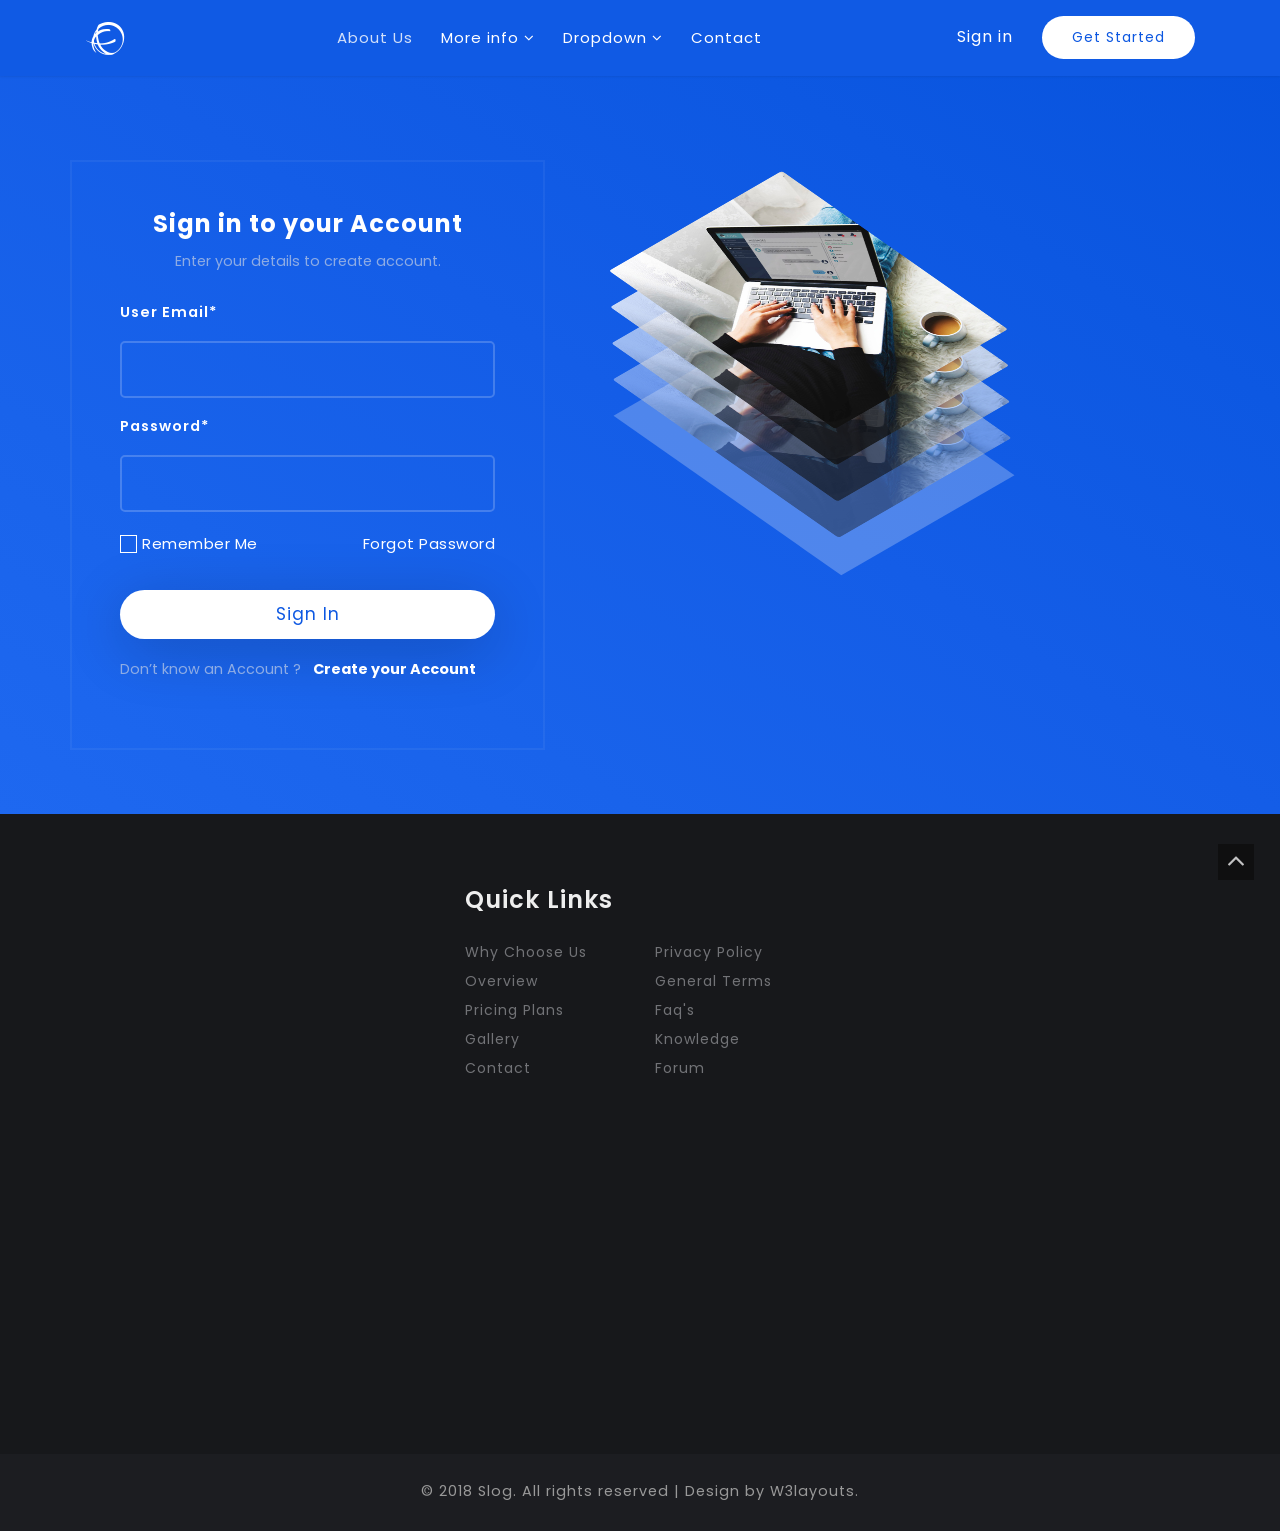
<file: web服务器/html/signin.html>
<!--
Author: W3layouts
Author URL: http://w3layouts.com
License: Creative Commons Attribution 3.0 Unported
License URL: http://creativecommons.org/licenses/by/3.0/
-->

<!DOCTYPE html>
<html lang="zxx">

<head>
    <title>Slog Business Bootstrap Responsive Template | Login :: W3layouts</title>
    <!-- Meta tag Keywords -->
    <meta name="viewport" content="width=device-width, initial-scale=1">
    <meta charset="UTF-8" />
    <meta name="keywords" content="Slog Responsive web template, Bootstrap Web Templates, Flat Web Templates, Android Compatible web template, Smartphone Compatible web template, free webdesigns for Nokia, Samsung, LG, SonyEricsson, Motorola web design" />
    <script>
        addEventListener("load", function() {
            setTimeout(hideURLbar, 0);
        }, false);

        function hideURLbar() {
            window.scrollTo(0, 1);
        }

    </script>
    <!-- //Meta tag Keywords -->

    <!-- Custom-Files -->
    <link rel="stylesheet" href="css/bootstrap.css">
    <!-- Bootstrap-Core-CSS -->
    <link rel="stylesheet" href="css/style.css" type="text/css" media="all" />
    <link rel="stylesheet" href="css/portfolio.css">
    <link rel="stylesheet" href="css/aos.css">
    <link href='css/aos-animation.css' rel='stylesheet prefetch' type="text/css" media="all" />
    <!-- Style-CSS -->
    <!-- font-awesome-icons -->
    <link href="css/font-awesome.css" rel="stylesheet">
    <!-- //font-awesome-icons -->
    <!-- /Fonts -->
    <link href="//fonts.googleapis.com/css?family=Poppins:100,100i,200,200i,300,300i,400,400i,500,500i,600,600i,700,700i,800,800i,900" rel="stylesheet">
    <link href="//fonts.googleapis.com/css?family=Playfair+Display:400,400i,700i" rel="stylesheet">
    <!-- //Fonts -->

</head>

<body>
    <!-- mian-content -->
    <div class="main-content" id="home">
        <!-- header -->
        <header class="py-1">
            <div class="container">
                <nav class="navbar navbar-expand-lg navbar-light">
                    <h1>
                        <a class="navbar-brand" href="index.html"><i class="fa fa-ravelry" aria-hidden="true"></i></a>
                    </h1>
                    <button class="navbar-toggler" type="button" data-toggle="collapse" data-target="#navbarSupportedContent" aria-controls="navbarSupportedContent" aria-expanded="false" aria-label="Toggle navigation">
				<span class="navbar-toggler-icon"></span>
			</button>

                    <div class="collapse navbar-collapse" id="navbarSupportedContent">
                        <ul class="navbar-nav ml-4 m-auto">
                            <li class="nav-item active">
                                <a class="nav-link" href="about.html">About Us <span class="sr-only">(current)</span></a>
                            </li>
                            <li class="nav-item dropdown">
                                <a class="nav-link dropdown-toggle" href="#" id="navbarDropdown" role="button" data-toggle="dropdown" aria-haspopup="true" aria-expanded="false">
					  More info <i class="fa fa-angle-down" aria-hidden="true"></i>
					</a>
                                <div class="dropdown-menu" aria-labelledby="navbarDropdown">
                                    <a class="dropdown-item" href="features.html">Features</a>
                                    <a class="dropdown-item" href="blogs.html">Blogs</a>
                                    <a class="dropdown-item" href="features.html">Services</a>
                                </div>
                            </li>
                            <li class="nav-item dropdown">
                                <a class="nav-link dropdown-toggle" href="#" id="navbarDropdown" role="button" data-toggle="dropdown" aria-haspopup="true" aria-expanded="false">
					  Dropdown <i class="fa fa-angle-down" aria-hidden="true"></i>
					</a>
                                <div class="dropdown-menu" aria-labelledby="navbarDropdown">
                                    <a class="dropdown-item" href="gallery.html">Gallery</a>
                                    <a class="dropdown-item" href="about.html">About Us</a>
                                    <a class="dropdown-item" href="single.html">Single</a>
                                </div>
                            </li>
                            <li class="nav-item">
                                <a class="nav-link" href="contact.html">Contact</a>
                            </li>
                        </ul>
                        <div class="header-right">
                            <a href="signin.html" class="signin mr-4"> Sign in <i class="fas fa-sign-in-alt"></i></a>
                            <a href="register.html" class="contact">Get Started</a>
                        </div>
                    </div>
                </nav>
            </div>
        </header>
        <!-- //header -->
        <!-- banner-w3layouts -->
        <section class="banner-w3layouts">
            <div class="container">
                <div class="row banner-w3layouts-grids">
                    <div class="col-lg-5 sign-info" data-aos="fade-right">
                        <h3>Sign in to your Account</h3>
                        <p class="para-sign mt-2 mb-4 text-center">Enter your details to create account.</p>

                        <form action="#" method="post">
                            <div class="form-group">

                                <label>User Email*</label>
                                <div class="icon1">
                                    <input placeholder="" name="mail" type="email" required="">
                                </div>
                            </div>
                            <div class="form-group">

                                <label>Password*</label>
                                <div class="icon2">
                                    <input placeholder="" name="Password" type="password" required="">
                                </div>
                            </div>
                            <label class="anim">
                                    <input type="checkbox" class="checkbox">
                                        <span>Remember Me</span> 
                                        <a href="#">Forgot Password</a>
						    </label>
                            <div class="clearfix"></div>
                            <input type="submit" value="Sign in">
                            <p class="para-sign mt-3">Don’t know an Account ? <a href="register.html" class="ml-2"><strong>Create your Account</strong></a></p>
                        </form>
                    </div>
                    <div class="col-lg-7 banner-w3layouts-image pl-md-5">
                        <div class="effect-w3">
                            <img src="images/img4.jpg" alt="" class="img-fluid image1">
                            <img src="images/img4.jpg" alt="" class="img-fluid image2">
                            <img src="images/img4.jpg" alt="" class="img-fluid image3">
                            <img src="images/img4.jpg" alt="" class="img-fluid image4">
                        </div>

                    </div>
                </div>
            </div>
        </section>
        <!-- //banner-w3layouts -->
    </div>

    <!--footer -->
    <footer>
        <section class="footer footer_1its py-5">
            <div class="container py-md-4">

                <div class="row footer-top mb-md-5 mb-4">
                    <div class="col-lg-4 col-md-6 footer-grid_section_1its" data-aos="fade-right">
                        <div class="footer-title-w3ls">
                            <h3>Address</h3>
                        </div>
                        <div class="footer-text">
                            <p>Address : 1234 lock, Charlotte, North Carolina, United States</p>
                            <p>Phone : +12 534894364</p>
                            <p>Email : <a href="mailto:info@example.com">info@example.com</a></p>
                            <p>Fax : +12 534894364</p>
                        </div>
                    </div>
                    <div class="col-lg-4 col-md-6 mt-md-0 mt-4 footer-grid_section_1its">
                        <div class="footer-title-w3ls">
                            <h3>Quick Links</h3>
                        </div>
                        <div class="row">
                            <ul class="col-6 links">
                                <li><a href="about.html">Why Choose Us </a></li>
                                <li><a href="about.html">Overview </a></li>
                                <li><a href="plans.html">Pricing Plans</a></li>

                                <li><a href="gallery.html">Gallery</a></li>
                                <li><a href="contact.html">Contact </a></li>
                            </ul>
                            <ul class="col-6 links">
                                <li><a href="#">Privacy Policy </a></li>
                                <li><a href="#">General Terms </a></li>
                                <li><a href="#faq" class="scroll">Faq's </a></li>
                                <li><a href="#">Knowledge </a></li>
                                <li><a href="#">Forum </a></li>
                            </ul>
                        </div>
                    </div>
                    <div class="col-lg-4 col-md-12 mt-lg-0 mt-4 col-sm-12 footer-grid_section_1its" data-aos="fade-left">
                        <div class="footer-title-w3ls">
                            <h3>Newsletter</h3>
                        </div>
                        <div class="footer-text">
                            <p>By subscribing to our mailing list you will always get latest news and updates from us.</p>
                            <form action="#" method="post">
                                <input type="email" name="Email" placeholder="Enter your email..." required="">
                                <button class="btn1"><i class="fa fa-paper-plane-o" aria-hidden="true"></i></button>
                                <div class="clearfix"> </div>
                            </form>
                        </div>
                    </div>
                </div>
                <div class="footer-grid_section text-center">
                    <div class="footer-title-w3ls mb-3" data-aos="fade-up">
                        <a href="index.html" class="text-uppercase"><i class="fa fa-ravelry" aria-hidden="true"></i> Slog</a>
                    </div>
                    <div class="footer-text">
                        <p data-aos="fade-up">Vivamus magna justo, lacinia eget consectetur sed, convallis at tellus. Nulla quis lorem ipnut libero malesuada feugiat. Lorem ipsum dolor sit amet, consectetur elit.</p>
                    </div>
                    <ul class="social_section_1info" data-aos="fade-up">
                        <li class="mb-2 facebook"><a href="#"><i class="fa fa-facebook mr-1"></i>facebook</a></li>
                        <li class="mb-2 twitter"><a href="#"><i class="fa fa-twitter mr-1"></i>twitter</a></li>
                        <li class="google"><a href="#"><i class="fa fa-google-plus mr-1"></i>google</a></li>
                        <li class="linkedin"><a href="#"><i class="fa fa-linkedin mr-1"></i>linkedin</a></li>
                    </ul>
                </div>

            </div>
        </section>
    </footer>
    <!-- //footer -->

    <!-- copy-w3layoutsright -->
    <div class="cpy-right text-center py-3">
        <p class="copy-w3layouts">© 2018 Slog. All rights reserved | Design by
            <a href="http://w3layouts.com"> W3layouts.</a>
        </p>
    </div>
    <!-- //copy-w3layoutsright -->
    <!--model-forms-->
    <!--/Login-->
    <div class="modal fade" id="exampleModalCenter" tabindex="-1" role="dialog" aria-hidden="true">
        <div class="modal-dialog modal-dialog-centered" role="document">
            <div class="modal-content">
                <div class="modal-header text-left">
                    <button type="button" class="close" data-dismiss="modal" aria-label="Close">
                        <span aria-hidden="true">&times;</span>
                    </button>
                </div>
                <div class="modal-body">

                    <div class="login px-4 mx-auto mw-100">
                        <h5 class="text-left mb-4">Login Now</h5>
                        <form action="#" method="post">
                            <div class="form-group">
                                <label class="mb-2">Email address</label>
                                <input type="email" class="form-control" id="exampleInputEmail1" aria-describedby="emailHelp" placeholder="" required="">
                                <small id="emailHelp" class="form-text text-muted">We'll never share your email with anyone else.</small>
                            </div>
                            <div class="form-group">
                                <label class="mb-2">Password</label>
                                <input type="password" class="form-control" id="exampleInputPassword1" placeholder="" required="">
                            </div>
                            <div class="form-check mb-2">
                                <input type="checkbox" class="form-check-input" id="exampleCheck1">
                                <label class="form-check-label" for="exampleCheck1">Check me out</label>
                            </div>
                            <button type="submit" class="btn btn-primary submit mb-4">Sign In</button>
                            <p class="text-left pb-4">
                                <a href="#" data-toggle="modal" data-target="#exampleModalCenter2"> Don't have an account?</a>
                            </p>
                        </form>
                    </div>
                </div>

            </div>
        </div>
    </div>
    <!--//Login-->
    <!--/Register-->
    <div class="modal fade" id="exampleModalCenter2" tabindex="-1" role="dialog" aria-hidden="true">
        <div class="modal-dialog modal-dialog-centered" role="document">
            <div class="modal-content">
                <div class="modal-header text-left">
                    <button type="button" class="close" data-dismiss="modal" aria-label="Close">
                        <span aria-hidden="true">&times;</span>
                    </button>
                </div>
                <div class="modal-body">
                    <div class="login px-4 mx-auto mw-100">
                        <h5 class="text-left mb-4">Register Now</h5>
                        <form action="#" method="post">
                            <div class="form-group">
                                <label>First name</label>

                                <input type="text" class="form-control" id="validationDefault01" placeholder="" required="">
                            </div>
                            <div class="form-group">
                                <label>Last name</label>
                                <input type="text" class="form-control" id="validationDefault02" placeholder="" required="">
                            </div>

                            <div class="form-group">
                                <label class="mb-2">Password</label>
                                <input type="password" class="form-control" id="password1" placeholder="" required="">
                            </div>
                            <div class="form-group">
                                <label>Confirm Password</label>
                                <input type="password" class="form-control" id="password2" placeholder="" required="">
                            </div>

                            <button type="submit" class="btn btn-primary submit mb-4">Register</button>
                            <p class="text-left pb-4">
                                <a href="#">By clicking Register, I agree to your terms</a>
                            </p>
                        </form>

                    </div>
                </div>

            </div>
        </div>
    </div>
    <!--//Register-->
    <script src="js/jquery-2.2.3.min.js"></script>
    <!--/aos -->
    <script src="js/aos.js"></script>
    <script>
        AOS.init({
            easing: 'ease-out-back',
            duration: 1000
        });

    </script>
    <!--//aos -->
    <!--/ start-smoth-scrolling -->
    <script src="js/move-top.js"></script>
    <script src="js/easing.js"></script>
    <script>
        jQuery(document).ready(function($) {
            $(".scroll").click(function(event) {
                event.preventDefault();
                $('html,body').animate({
                    scrollTop: $(this.hash).offset().top
                }, 900);
            });
        });

    </script>
    <script>
        $(document).ready(function() {
            /*
            						var defaults = {
            							  containerID: 'toTop', // fading element id
            							containerHoverID: 'toTopHover', // fading element hover id
            							scrollSpeed: 1200,
            							easingType: 'linear' 
            						 };
            						*/

            $().UItoTop({
                easingType: 'easeOutQuart'
            });

        });

    </script>
    <!--// end-smoth-scrolling -->

    <!-- //js -->

    <script src="js/bootstrap.js"></script>

</body>

</html>
</file>
<file: web服务器/html/css/style.css>
/*--
	Author: W3Layouts
	Author URL: http://w3layouts.com
	License: Creative Commons Attribution 3.0 Unported
	License URL: http://creativecommons.org/licenses/by/3.0/
--*/

html,
body {
    margin: 0;
    font-size: 100%;
    background: #fff;
    font-family: 'Poppins', sans-serif;
}

body a {
    text-decoration: none;
    transition: 0.5s all;
    -webkit-transition: 0.5s all;
    -moz-transition: 0.5s all;
    -o-transition: 0.5s all;
    -ms-transition: 0.5s all;
}

a:hover {
    text-decoration: none;
}

input[type="button"],
input[type="submit"],
input[type="text"],
input[type="email"],
input[type="search"] {
    transition: 0.5s all;
    -webkit-transition: 0.5s all;
    -moz-transition: 0.5s all;
    -o-transition: 0.5s all;
    -ms-transition: 0.5s all;
    font-family: 'Poppins', sans-serif;
}

h1,
h2,
h3,
h4,
h5,
h6 {
    margin: 0;
    letter-spacing: 1px;
    font-weight: 700;
}

p {
    font-size: 0.9em;
    color: #8c9398;
    line-height: 2em;
}

ul {
    margin: 0;
    padding: 0;
}

body img {
    border-radius: 4px;
    -webkit-border-radius: 4px;
    -o-border-radius: 4px;
    -moz-border-radius: 4px;
    -ms-border-radius: 4px;
}

/*--/header --*/

/*-- header --*/

header {
    -webkit-box-shadow: 0 0.15rem 0.1rem 0 rgba(0, 0, 0, 0.05);
    box-shadow: 0 0.15rem 0.1rem 0 rgba(0, 0, 0, 0.05);
    position: fixed;
    width: 100%;
    z-index: 99;
    background: #105ae4;
}

.navbar-light .navbar-brand,
.footer h2 a {
    color: #323648;
    font-size: 33px;
    font-weight: 600;
    letter-spacing: 0px;
}

.navbar-light .navbar-brand i,
.footer h2 i {
    color: #fff;
}

.navbar-light .navbar-nav .show > .nav-link,
.navbar-light .navbar-nav .active > .nav-link,
.navbar-light .navbar-nav .nav-link.show,
.navbar-light .navbar-nav .nav-link.active {
    color: #d1dff9;
}

.navbar-light .navbar-nav .nav-link:hover,
.navbar-light .navbar-nav .nav-link:focus {
    color: #b7cdf7;
}

.navbar-light .navbar-nav .nav-link,
.dropdown-item {
    color: #fff;
    font-size: 15px;
    letter-spacing: 1px;
    padding: 0 14px;
}

.dropdown-item {
    color: #333;
    font-size: 14px;
}

.dropdown-item {
    padding: 0.4rem 1.5rem;
}

.dropdown-toggle::after {
    margin-left: 0em;
    vertical-align: middle;
}

.dropdown-menu {
    border: none;
    -webkit-box-shadow: 0.15rem 0.15rem 0.1rem 0 rgba(0, 0, 0, 0.05);
    box-shadow: 0.15rem 0.15rem 0.1rem 0 rgba(0, 0, 0, 0.05);
}

.header-right a.signin {
    font-size: 16px;
    letter-spacing: 1px;
    color: #ffffff;
}

.header-right a.signin:hover {
    color: #fff;
}

.header-right a.contact {
    background: #fff;
    padding: 11px 30px;
    font-size: 14px;
    letter-spacing: 1px;
    color: #0c57e1;
    border-radius: 59px;
    display: inline-block;
}

.navbar {
    padding: 0.5rem 0rem;
}

.dropdown-toggle::after {
    display: none;
}

/*-- //header --*/

/*-- banner-w3layouts --*/

#home {
    background-image: linear-gradient(to left bottom, #0652dd, #0d58e2, #145de7, #1963eb, #1e68f0);
    position: relative;
}

.banner-w3layouts-info p {
    color: #b1d1f3;
    text-align: justify;
}

.banner-w3layouts-info h2,
.banner-w3layouts-info h3 {
    font-size: 3em;
    font-weight: 700;
    letter-spacing: 1px;
    text-transform: uppercase;
    color: #fff;
}

.banner-w3layouts-info a {
    background: #fff;
    padding: 11px 31px;
    font-size: 14px;
    letter-spacing: 1px;
    color: #0c57e1;
    border-radius: 59px;
    display: inline-block;
    box-shadow: 0 12px 60px rgba(0, 0, 0, .2);
    -webkit-box-shadow: 0 12px 60px rgba(0, 0, 0, .2);
    -o-box-shadow: 0 12px 60px rgba(0, 0, 0, .2);
    -moz-box-shadow: 0 12px 60px rgba(0, 0, 0, .2);
    -ms-box-shadow: 0 12px 60px rgba(0, 0, 0, .2);
}

.banner-w3layouts-info a:hover {
    background: #0c57e1;
    color: #fff;
}

section.banner-w3layouts {
    padding: 10em 0 4em 0;
}

/* image layers effect */

.effect-w3 {
    position: relative;
    width: 360px;
    height: 453px;
    margin-top: 8em;
    background: hsla(0, 0%, 98%, 0.26);
    transform: rotate(-30deg) skew(25deg) scale(.8);
    transition: 0.5s;
    margin-left: 6em;
}

.effect-w3 img {
    position: absolute;
    transition: 0.5s;
}

.banner-w3layouts-info {
    margin-top: 4em;
    padding-right: 3em;
}

.effect-w3 img:nth-child(4) {
    transform: translate(160px, -160px);
    opacity: 1;
}

.effect-w3 img:nth-child(3) {
    transform: translate(120px, -120px);
    opacity: .8;
}

.effect-w3 img:nth-child(2) {
    transform: translate(80px, -80px);
    opacity: .6;
}

.effect-w3 img:nth-child(1) {
    transform: translate(40px, -40px);
    opacity: .4;
}

/* //image layers effect */

/*-- //banner-w3layouts --*/

/*-- features --*/

h3.tittle {
    font-size: 2.3em;
    letter-spacing: 1px;
    color: #292a2b;
    font-weight: 700
}

.sub-tittle {
    font-size: 0.4em;
    color: #FC427B;
    font-weight: 700;
    letter-spacing: 2px;
    display: block;
}

.feature-grids h3 {
    font-size: 1.1em;
    color: #000;
    letter-spacing: 1px;
    margin-top: 0em;
    text-transform: uppercase;
}

.feature-grids p {
    margin: 0;
    color: #666;
    line-height: 28px;
    letter-spacing: .5px;
}

.feature-grids span {
    font-size: 2em;
    margin-right: 0.2em;
    vertical-align: middle;
}

.bottom-gd,
.bottom-gd2-active {
    background: #f8f9fa;
    transition: 2s all;
    -webkit-transition: 2s all;
    -moz-transition: 2s all;
    -ms-transition: 2s all;
    -o-transition: 2s all;
    box-shadow: 7px 7px 10px 0 rgba(76, 110, 245, .1);
}

.bottom-gd:hover,
.bottom-gd2-active {
    background: #1963eb !important;
    transition: 2s all;
    -webkit-transition: 2s all;
    -moz-transition: 2s all;
    -ms-transition: 2s all;
    -o-transition: 2s all;
}

.bottom-gd:hover.f1 i,
.bottom-gd2-active span {
    color: #fff;
}

.bottom-gd:hover.bottom-gd p,
.bottom-gd2-active p {
    color: #fff;
}

.bottom-gd:hover h3,
.bottom-gd2-active h3 {
    color: #fff;
}

/*-- //features --*/

/* services */

.serv_bottom {
    position: relative;
}

.featured-left {
    position: absolute;
    z-index: 9;
    right: -4%;
    top: 6%;
}

.fea span {
    color: #1963eb;
    font-size: 3em;
}

.fea:hover span,
.fea.active span {
    color: #fff;
}

.fea {
    background: #f3f5f9;
}

.fea h3 {
    font-size: 1.2em;
}

.fea.active {
    background: #1963eb;
}

.fea.active p,
.fea.active h3 {
    color: #fff;
}

.fetured-sec img {
    box-shadow: 14px 14px 50px -20px rgba(0, 0, 0, .1);
}

/* //services */

/*--/counter--*/

.stats {
    background: #f7f7f7;
    padding: 4em 0;
}

.counter {
    background: none;
    padding: 20px 0;
    border-radius: 0;
    color: #fff;
}

.count-title {
    font-size: 3em;
    margin-top: 10px;
    margin-bottom: 0;
    text-align: center;
    font-weight: 600;
    color: #1963eb;
}

.count-text {
    font-size: 13px;
    margin-top: 10px;
    margin-bottom: 0;
    text-align: center;
    color: #333435;
    font-weight: 600;
}

.fa-2x {
    margin: 0 auto;
    float: none;
    display: table;
    color: #4ad1e5;
}

/*--//counter--*/

/*--/team--*/

.team-gd {
    padding: 2em 2em;
    background-color: #fff;
    border: 1px solid #ddd;
}

.team-info h3 {
    font-size: 1.2em;
    font-weight: 700;
    color: #262631;
    margin-bottom: 0.8em;
    text-transform: uppercase;
}

.sub-tittle-team {
    font-size: 0.6em;
    color: #1963eb;
    font-weight: 700;
    letter-spacing: 2px;
    display: block;
}

ul.team-icons li {
    list-style: none;
    display: inline-block;
    margin-right: 1em;
}

ul.team-icons li a span {
    color: #333;
    text-decoration: none;
    font-size: 18px;
}

ul.team-icons li a {
    color: #333;
    font-size: 18px;
}

.rsvp img {
    background: #eaebec;
    padding: 0.7em;
}

ul.team-icons.new-inf li a,
ul.team-icons.new-inf li span {
    font-size: 15px;
    color: #666;
}

ul.team-icons.new-inf li {
    color: #666;
    font-size: 15px;
}

.team-gd {
    padding: 3em 2em;
    background: #f8f9fa;
    transition: 2s all;
    -webkit-transition: 2s all;
    -moz-transition: 2s all;
    -ms-transition: 2s all;
    -o-transition: 2s all;
    box-shadow: 7px 7px 10px 0 rgba(76, 110, 245, .1);
    border: transparent;
}

.team-gd.second {
    border-left: 1px solid #e4e6e6;
    border-right: 1px solid #e4e6e6;
}

.team-gd img {
    box-shadow: 0 20px 40px -10px rgba(0, 0, 0, .3);
}

/*--//team--*/

/* middle section */

.progress {
    height: 0.5rem;
    background-color: rgba(162, 163, 167, 0.49);
}

.right-side-img-tem-inside {
    float: left;
    width: 60%;
    background: url(../images/img3.jpg) no-repeat center;
    background-size: cover;
    -webkit-background-size: cover;
    -moz-background-size: cover;
    -o-background-size: cover;
    -ms-background-size: cover;
    min-height: 30vw;
}

section.hand-crafted {
    background: #262631;
}

h4.progress-tittle {
    font-size: 0.9em;
    text-transform: uppercase;
    margin-bottom: 0.5em;
}

.left-build-main-temps {
    padding: 0 4em;
    float: right;
    width: 40%;

}

/* testimonials */

.testimonials {
    background: #f5f5f5;
}

.testimonials {
    box-shadow: 0px 0px 18.69px 2.31px rgba(204, 204, 223, 0.5);
}

p.sub-test {
    color: #262631;
    font-size: 17px;
    font-style: italic;
    font-weight: 700;
    font-family: 'Playfair Display', serif;
}

p.sub-test i {
    color: #105ae4;
    font-size: 1.7em;
    margin-right: 0.3em;
}

.testi_grid h5 {
    color: #1963eb;
    letter-spacing: 1px;
    font-size: 1em;
    text-transform: uppercase;
}

.testi_grid p {
    font-size: 13px;
    line-height: 0.5em;
}

.carousel-indicators li {
    width: 5px;
    height: 5px;
    background-color: #a3a7ab;
    border-radius: 50%;
    cursor: pointer;
    margin: 0 5px;
    border: 3px solid transparent;
}

.carousel-indicators .active {
    background-color: #0d57e0;
}

.carousel-indicators {
    position: absolute;
    right: 0;
    bottom: -12px;
}

section.hand-crafted p {
    color: #818192;
}

/* //testimonials */

/*--/--*/

.ab-info-grids p {
    text-align: justify;
}

.ab-info h4 {
    font-size: 2.5em;
    font-weight: 700;
    letter-spacing: 1px;
    text-transform: uppercase;
    color: #292a2b;
}

/*----*/

section.subscribe-main {
    background-image: linear-gradient(to left bottom, #0652dd, #0d58e2, #145de7, #1963eb, #1e68f0);
}

/*--/blog--*/

h6.date {
    font-size: 0.9em;
    font-weight: 400;
    color: #888;
    margin: 1em 0;
}

h6.date span {
    margin-right: 2em;
}

ul.blog_list li a {
    font-weight: 400;
    font-size: 0.9em;
    letter-spacing: 1px;
    color: #515252;
}

ul.blog_list li a:hover {
    color: #2c2d2d;
}

ul.pagination li a {
    color: #555;
}

ul.pagination {
    margin-top: 2em;
}

/*-single-*/

.single-gd {
    padding: 2em 2em;
    border: 3px solid #f5f5f5;
    background-color: #f5f5f5;
    margin-bottom: 1em;
}

.single-gd h4 {
    font-size: 1.2em;
    color: #0e0f10;
    margin-bottom: 20px;
    letter-spacing: 1px;
}

h5.mt-0 {
    color: #555;
    font-size: 1em;
    margin-bottom: 15px;
    letter-spacing: 1px;
}

.progress {
    font-size: 0.75em;
    line-height: 8em;
    text-align: center;
    background-color: #d6d9da;
    border-radius: 0.25rem;
    margin-bottom: 1em;
}

.card-body {
    padding: 12px;
}

.card-header {
    padding: 0;
    color: #0e0f10;
}

.card-header button.btn.btn-link {
    color: #00c389;
    font-weight: 600;
}

.single-gd form input {
    width: 100%;
}

.single-gd img {
    width: 100%;
    margin-bottom: 1em;
}

.single-gd form input[type="email"] {
    outline: none;
    padding: 12px 15px;
    font-size: 13px;
    color: #777;
    background: #ffffff;
    letter-spacing: 2px;
    border: none;
    border: 1px solid #ddd;
    margin: 0;
    border-radius: 0;
}

.single-gd form input[type="submit"] {
    background: #4f5665;
    padding: .8em 1em;
    color: #fff;
    font-size: 15px;
    font-weight: 700;
    display: block;
    outline: none;
    border: none;
    cursor: pointer;
    letter-spacing: 1px;
    margin-top: 1em;
}

.single-gd form input[type="submit"]:hover {
    background: #105ae4;
}

.media-body p {
    color: #777;
    font-size: 0.875em;
    line-height: 1.9em;
    margin-bottom: 3em;
}

.comment h3,
.comment-top h4 {
    color: #222323;
    font-size: 1.3em;
    text-align: left;
    padding: 0 0 0.5em;
    font-weight: 600;
    letter-spacing: 1px;
    text-shadow: 0 1px 2px rgba(0, 0, 0, 0.03);
    margin-bottom: 1em;

}

.media img {
    margin-right: 15px;
}

.comment-top {
    margin-top: 2em;
}

.blog-grid-right {
    float: left;
    width: 60%;
    margin-left: 0.5em;
}

.blog-grid-left {
    float: left;
    width: 36%;
}

.blog-grid-right h5 {
    font-size: 0.95em;
    line-height: 1.4em;
    font-weight: 600;
}

.blog-grid-right h5 a {
    color: #444;
    font-size: 0.85em;
}

.tech-btm img {
    background: #fff;
    padding: 6px;
}

/* //blog responsive code */

@media screen and (max-width: 1080px) {
    .blog_info p {
        line-height: 1.5;
        letter-spacing: 0.3px;
    }
    .blog_info {
        min-height: 275px;
        padding: 1em 2em;
    }
    .blog_info.blog-right {
        min-height: 305px;
        width: 100%;
    }
}

@media screen and (max-width: 1050px) {
    .blog_info.blog-right {
        min-height: 297px;
    }
    .blog-x.br-mar {
        margin-top: 1.2em;
    }
    .blog_info.blog-right {
        min-height: 370px;
    }
    .blog_info.blog-right {
        min-height: 370px;
        width: 100%;
    }
    .blog_info.blog-right.two {
        min-height: 369px;
    }
    .single-gd h4 {
        font-size: 1em;
    }
}

@media screen and (max-width: 1024px) {
    .blog_info.blog-right {
        min-height: 372px;
    }
    .blog_info.blog-right.two {
        min-height: 373px;
    }
}

@media screen and (max-width: 991px) {
    .blog_info {
        min-height: auto;
        padding: 2em 2em;
    }
    .blog_info.blog-right {
        min-height: auto;
    }
    .blog-side.blog-top-right {
        padding-right: 0;
        margin-top: 1em;
    }
    .blog_info.blog-right.two {
        min-height: auto;
    }
    .single-gd h4 {
        font-size: 1em;
    }
    .single-left {
        margin-top: 2em;
    }
    .blog-sec .card:nth-child(2) {
        margin: 1.5em 0;
    }
}

@media screen and (max-width: 667px) {
    .row {
        margin-right: 5px;
        margin-left: 5px;
    }
    .blog-side.blog-top-right {
        padding-right: 0;
        margin-top: 1em;
        padding: 0;
    }
    .blog-sp {
        padding: 0;
    }
    .mt-3 {
        margin-top: 1em !important;
        display: block;
    }
    .single-left {
        margin-top: 2em;
        padding: 0;
    }
}

@media screen and (max-width: 640px) {
    .blog-sp {
        padding: 0;
    }
}

@media screen and (max-width: 600px) {
    .comment-top input[type="submit"] {
        width: 40%;
    }
}

@media screen and (max-width: 568px) {}

@media screen and (max-width: 480px) {}

@media screen and (max-width: 414px) {
    .comment-top input[type="submit"] {
        width: 45%;
    }
}

@media screen and (max-width: 384px) {}

@media screen and (max-width: 375px) {}

@media screen and (max-width: 320px) {}

/* //blog responsive code */

/*--//blog--*/

.sign-info {
    padding: 3em 3em;
    border: 2px solid rgba(182, 201, 236, 0.08);
}

.sign-info h3 {
    font-size: 1.5em;
    letter-spacing: 1px;
    Color: #fff;
    text-align: center;
}

.sign-info label {
    font-weight: 600;
    letter-spacing: 1px;
    color: #fff;
    font-size: 0.9em;
    margin-bottom: 0;
}

label.anim span,
label.anim a {
    color: #333;
    font-size: 15px;
    display: inline;
    letter-spacing: .5px;
    text-transform: capitalize;
    float: left;
    font-weight: 400;
}

.sign-info a {
    color: #fff;
}

p.para-sign {
    color: #8eace4;
}

.sign-info input[type="text"],
.sign-info input[type="email"],
.sign-info input[type="password"] {
    outline: none;
    font-size: 15px;
    border: none;
    border: 2px solid rgba(255, 255, 255, 0.2);
    background: transparent;
    width: 100%;
    box-sizing: border-box;
    color: #fff;
    padding: 15px 20px;
    letter-spacing: 1px;
    border-radius: 5px;
    -webkit-border-radius: 5px;
    -moz-border-radius: 5px;
    -ms-border-radius: 5px;
    -o-border-radius: 5px;
}

.sign-info input[type="text"],
.sign-info input[type="email"],
.sign-info input[type="password"] {}

.sign-info input[type="submit"] {
    color: #0d58e2;
    background: #fff;
    border: none;
    width: 100%;
    padding: .7em 0em;
    outline: none;
    font-size: 17px;
    cursor: pointer;
    letter-spacing: 1px;
    text-transform: capitalize;
    transition: 0.5s all;
    -webkit-transition: 0.5s all;
    -o-transition: 0.5s all;
    -moz-transition: 0.5s all;
    -ms-transition: 0.5s all;
    margin-top: 2em;
    box-shadow: 0 12px 60px rgba(0, 0, 0, .2);
    -webkit-box-shadow: 0 12px 60px rgba(0, 0, 0, .2);
    -o-box-shadow: 0 12px 60px rgba(0, 0, 0, .2);
    -moz-box-shadow: 0 12px 60px rgba(0, 0, 0, .2);
    -ms-box-shadow: 0 12px 60px rgba(0, 0, 0, .2);
    border-radius: 25px;
}

.sign-info input[type="submit"]:hover {
    background: #FC427B;
    color: #fff;
}

.icon1,
.icon2 {
    position: relative;
    margin-top: 1.1em;
}

.rem-w3 {
    margin: 1.5em 0;
}

/*-- checkbox --*/

.anim {
    position: relative;
    display: block;
    margin: 1.5em 0;
}

label.anim span,
label.anim a {
    color: #fff;
    font-size: 15px;
    display: inline;
    letter-spacing: .5px;
    text-transform: capitalize;
    float: left;
}

label.anim a {
    display: inline-block;
    text-decoration: none;
    float: right;
}

input.checkbox {
    background: #1761ea;
    cursor: pointer;
    width: 1em;
    height: 1em;
    margin: 3px 8px 0 0 !important;
    float: left;
}

input.checkbox:before {
    content: "";
    position: absolute;
    width: 1em;
    height: 1em;
    background: inherit;
    cursor: pointer;
}

input.checkbox:after {
    content: "";
    transition: .4s ease-in-out;
    position: absolute;
    top: 2px;
    left: 0px;
    z-index: 1;
    width: 1.2em;
    height: 1.2em;
    /* margin-top: 4px; */
    border: 1px solid #ffffff;
}

input.checkbox:checked:after {
    transform: rotate(-45deg);
    height: .5rem;
    border-color: #fff;
    border-top-color: transparent;
    border-right-color: transparent;
}

.anim input.checkbox:checked:after {
    transform: rotate(-45deg);
    height: .5rem;
    border-color: transparent;
    border-right-color: transparent;
    animation: .4s rippling .4s ease;
    animation-fill-mode: forwards;
}

@keyframes rippling {
    50% {
        border-left-color: #d24747;
    }
    100% {
        border-bottom-color: #fff;
        border-left-color: #fff;
    }
}

/*-- //checkbox --*/

/*-- contact page --*/

.contact-info p {
    margin: 0 auto;
    width: 84%;
}

.contact-form-inner {
    margin: 0 auto;
    width: 70%;
}

.contact-form .form-control {
    padding: 0.9em;
    color: #495057;
    border: 1px solid #ced4da;
    border-radius: 0.25rem;
    font-size: 0.9em;
    letter-spacing: 1px;
}

.contact-form label {
    font-weight: 700;
    letter-spacing: 1px;
    color: #333;
    font-size: 0.9em;
}

.contact-form textarea {
    overflow: auto;
    resize: vertical;
    height: 10em;
}

.contact-form button.btn {
    background: #181a1d;
    padding: 10px 30px;
    font-size: 16px;
    letter-spacing: 1px;
    color: #fff;
    border-radius: 5px;
    display: inline-block;
    text-transform: uppercase;
    font-weight: 500;
    transition: 0.5s all;
    -webkit-transition: 0.5s all;
    -moz-transition: 0.5s all;
    -o-transition: 0.5s all;
    -ms-transition: 0.5s all;
}

.contact-form button.btn:hover {
    background-image: linear-gradient(to left bottom, #0652dd, #0d58e2, #145de7, #1963eb, #1e68f0);
}

.map iframe {
    width: 100%;
    min-height: 300px;
    border: none;
    border: 4px solid #eee;
}

/*-- contact page --*/

.newsletter-info {
    background-color: #fff;
    box-shadow: 0 20px 100px -20px rgba(0, 0, 0, .3);
    border-radius: 6px;
}

.newsletter-info input[type="email"] {
    padding: 1.2em 1.5em;
    font-size: 16px;
    color: #000;
    outline: none;
    letter-spacing: 2px;
    border: none;
    border: 1px solid #dad8d8;
    flex-basis: 100%;
    font-family: 'Playfair Display', serif;
    font-style: italic;
    font-weight: 700;
}

.newsletter-info input[type="submit"] {
    color: #fff;
    font-size: 17px;
    letter-spacing: 1px;
    padding: 14px 0;
    border: transparent;
    background: #2d2c2c;
    flex-basis: 30%;
    text-transform: uppercase;
    margin-left: -2em;
    -webkit-transition: 0.5s all;
    -moz-transition: 0.5s all;
    transition: 0.5s all;
    background-image: linear-gradient(to left bottom, #0652dd, #0d58e2, #145de7, #1963eb, #1e68f0);
    font-weight: 600;
    cursor: pointer;
}

/*--footer--*/

.footer_1its {
    background: #17181b;
}

.footer_1its h3,
.footer_1its h2 {
    font-size: 1.5em;
    color: #eee;
    font-weight: 600;
    margin-bottom: 20px;
    letter-spacing: 1px;
}

.footer-text p,
.contact-info p {
    color: #727377;
    font-size: 15px;
    line-height: 1.8em;
    letter-spacing: 1px;
}

.phone {
    margin-top: 20px;
}

.contact-info h4 {
    font-style: normal;
    font-weight: 300;
    font-size: 1.3em;
    line-height: 1.71;
    letter-spacing: 1px;
    text-transform: capitalize;
    color: #fff;
}

.copy-w3layoutsright {
    border-top: 1px solid #808080;
    margin-left: 15px;
}

.copy-w3layoutsright p {
    font-size: 14px;
    letter-spacing: 1px;
    text-transform: capitalize;
}

.copy-w3layoutsright p a {
    color: #ea1d5d;
    text-decoration: underline;
}

.copy-w3layoutsright p a:hover {
    color: #fff;
}

.footer p,
.footer a {
    color: #727377;
    margin: 8px 0;
}

.footer a:hover {
    color: #fff;
}

.footer-grid:nth-child(2) {
    border-left: 1px solid #1b1b1b;
    border-right: 1px solid #1b1b1b;
}

.footer ul li.hd {
    color: #34bf49;
}

.newsletter .email {
    background-color: #F4F4F4;
    border: none;
}

.flickr-grid {
    float: left;
    width: 32%;
    margin: 0 0.1em .2em;
}

.flickr-grid a img {
    width: 100%;
    padding: 0.3em;
    border: 1px solid #333333;
}

.footer-text input[type="email"] {
    outline: none;
    padding: 12px 15px;
    color: #fff;
    font-size: 13px;
    width: 85%;
    border: none;
    background: none;
    letter-spacing: 1px;
}

.newsletter {
    position: relative;
    margin-top: 2em;
}

button.btn1 {
    color: #808080;
    border: none;
    padding: 10px 0;
    outline: none;
    text-align: center;
    text-decoration: none;
    background: none;
    cursor: pointer;
    -webkit-transition: 0.5s all;
    -moz-transition: 0.5s all;
    -o-transition: 0.5s all;
    -ms-transition: 0.5s all;
    transition: 0.5s all;
    float: right;
    width: 15%;
}

.footer-grid_section_1its form {
    border: 1px solid #808080;
    width: 100%;
    margin-top: 20px;
}

ul.social_section_1info li {
    display: inline-block;
}

ul.social_section_1info {
    margin-top: 20px;
}

ul.social_section_1info a {
    color: #717580;
    margin-right: 10px;
    font-size: 13.5px;
    margin-right: 2px;
    width: 35px;
    height: 35px;
    background: #121215;
    padding: 9px 20px;
    text-align: center;
    line-height: 35px;
    letter-spacing: 1px;
    border-radius: 25px;
}

ul.social_section_1info a:hover {
    color: #fff;
}

.phone p a {
    color: #808080;
}

.phone p a:hover {
    color: #fff;
}

ul.links li {
    list-style-type: none;
    margin: 5px 0;
}

ul.links li a {
    color: #727377;
    font-size: 14px;
    letter-spacing: 1px;
}

ul.links li a:hover {
    color: #fff;
}

.cpy-right {
    background: #1c1d21;
}

.cpy-right p,
.cpy-right a {
    letter-spacing: 1px;
    color: #999;
    line-height: 1em;
    margin-top: 1em;
}

.cpy-right a:hover {
    color: #eee;
}

.footer-title-w3ls a {
    font-size: 3em;
    text-transform: capitalize;
    font-weight: 700;
    color: #eee;
}

.footer-grid_section {
    width: 60%;
    margin: auto;
}

li.facebook a {
    color: #fff;
    background: #3b5998;
}

li.twitter a {
    color: #fff;
    background: #1da1f2;
}

li.google a {
    color: #fff;
    background: #dd4b39;
}

li.linkedin a {
    color: #fff;
    background: #0077b5;
}

ul.social_section_1info a:hover {
    opacity: 0.8;
}

/*--//footer--*/

/*-- to-top --*/

#toTop {
    display: none;
    text-decoration: none;
    position: fixed;
    bottom: 20px;
    right: 2%;
    overflow: hidden;
    z-index: 999;
    width: 36px;
    height: 36px;
    border: none;
    text-indent: 100%;
    background: #0d0d0d url(../images/move_up.png) no-repeat 10px 9px;
}

#toTopHover {
    width: 40px;
    height: 40px;
    display: block;
    overflow: hidden;
    float: right;
    opacity: 0;
    -moz-opacity: 0;
    filter: alpha(opacity=0);
}

/*-- //to-top --*/

@media(max-width:1366px) {
    .effect-w3 {
        width: 250px;
        height: 315px;
    }
    h3.tittle,
    .ab-info h4 {
        font-size: 2em;
    }
}

@media(max-width:1280px) {
    .right-side-img-tem-inside {
        min-height: 38vw;
    }
}

@media(max-width:1080px) {
    .banner-w3layouts-info h2,
    .banner-w3layouts-info h3 {
        font-size: 2.5em;
    }
    .featured-left.text-center {
        right: -14%;
        top: -4%;
    }
    .team-info h3 {
        font-size: 1em;
    }
    .right-side-img-tem-inside {
        min-height: 44vw;
    }
}

@media(max-width:1024px) {
    .banner-w3layouts-info {
        margin-top: 0em;
        padding-right: 3em;
    }
    .sign-info h3 {
        font-size: 1.6em;
    }
    .footer-grid_section {
        width: 80%;
        margin: auto;
    }
}

@media(max-width:991px) {
    .banner-w3layouts-info {
        margin-top: 0em;
        padding-right: 0;
        margin: 2em 0;
    }
    .effect-w3 {
        width: 305px;
        height: 385px;
    }
    section.banner-w3layouts {
        padding: 7em 0 2em 0;
    }
    .navbar-light .navbar-nav .nav-link,
    .dropdown-item {
        color: #fff;
        font-size: 15px;
        letter-spacing: 1px;
        padding: 0px;
        margin: 0.7em 0;
    }
    div#navbarSupportedContent {
        padding: 1em 0;
    }
    .navbar-light .navbar-toggler {
        color: #fff;
        border-color: transparent;
        background: #fff;
        border-radius: 0;
        padding: 7px 10px;
    }
    .right-side-img-tem-inside {
        min-height: 29vw;
    }
    h4.progress-tittle {
        font-size: 0.8em;
        margin-bottom: 0.5em;
    }
    .fetured-info {
        padding-top: 2em;
    }
    .featured-left {
        right: 0;
        top: 0;
        position: static;
        margin-bottom: 2em;
    }
    .team-info li.linkedin {
        margin-top: 0.5em;
    }
    .team-gd {
        padding: 2.5em 1em;
    }
    .dropdown-item {
        color: #333;
        font-size: 14px;
        padding: 10px 15px;
        margin: 0.5em 0;
    }
    .feature-grids {
        margin-top: 2em;
    }
    .sign-info {
        margin-bottom: 3em;
    }
    .contact-info p {
        margin: 0 auto;
        width: 90%;
    }
    .blog-sldebar-right {
        margin-top: 3em;
    }
    .left-build-main-temps {
        padding: 2em 3em 0 3em;
        float: right;
        width: 100%;
    }

    .right-side-img-tem-inside {
        min-height: 43vw;
        float: left;
        width: 100%;
    }
    .progress {
        margin-bottom: 2em;
    }
    .testimonials_grid {
        margin-top: 1.5em;
    }
}

@media(max-width:900px) {
    .contact-info p {
        margin: 0 auto;
        width: 90%;
    }
    .banner-w3layouts-info {
        margin-top: 0em;
        padding-right: 10em;
        margin: 2em 0;
    }
}

@media(max-width:768px) {
    .banner-w3layouts-info {
        margin-top: 0em;
        padding-right: 0em;
        margin: 2em 0;
    }
    .effect-w3 {
        width: 220px;
        height: 275px;
    }
    .banner-w3layouts-info h2,
    .banner-w3layouts-info h3 {
        font-size: 2.3em;
    }
}

@media(max-width:736px) {
    .team-gd.second {
        border-left: 1px solid transparent;
        border-right: 1px solid transparent;
        margin: 2em 0;
    }
    .contact-form-inner {
        margin: 0 auto;
        width: 90%;
    }
    .map {
        margin-top: 1em;
    }
    .footer-grid_section {
        width: 100%;
        margin: auto;
    }
    .footer-title-w3ls a {
        font-size: 2.3em;
    }
    .inner-tittle {
        padding-top: 1em;
    }
}

@media(max-width:667px) {
    .banner-w3layouts-info h2,
    .banner-w3layouts-info h3 {
        font-size: 2em;
    }
    h3.tittle,
    .ab-info h4 {
        font-size: 1.8em;
    }
    .fea h3 {
        font-size: 1.1em;
    }
}

@media(max-width:640px) {
    .feature-grids h3 {
        font-size: 1em;
    }
    .fea h3 {
        font-size: 1em;
    }
}

@media(max-width:600px) {
    .contact-form-inner {
        margin: 0 auto;
        width: 100%;
    }
    h3.tittle {
        font-size: 1.6em;
    }
}

@media(max-width:568px) {}

@media(max-width:480px) {
    .effect-w3 {
        width: 140px;
        height: 170px;
    }
    .banner-w3layouts-info {
        margin-top: 0em;
        padding-right: 15px;
        margin: 1em 0 2em 0;
    }
    .count-title {
        font-size: 2.5em;
    }
    .effect-w3 img:nth-child(1) {
        transform: translate(30px, -30px);
        opacity: .4;
    }
    .effect-w3 img:nth-child(2) {
        transform: translate(60px, -60px);
        opacity: .6;
    }
    .effect-w3 img:nth-child(3) {
        transform: translate(90px, -90px);
        opacity: .8;
    }
    .effect-w3 img:nth-child(4) {
        transform: translate(120px, -120px);
        opacity: 1;
    }
}

@media(max-width:414px) {
    h3.tittle {
        font-size: 1.4em;
    }
    .bottom-gd.fea {
        padding: 2em !important;
    }
    .footer-text p,
    .contact-info p {
        font-size: 14px;
    }
}

@media(max-width:384px) {
    .effect-w3 {
        width: 95px;
        height: 110px;
    }
    .effect-w3 img:nth-child(1) {
        transform: translate(20px, -20px);
        opacity: .4;
    }
    .effect-w3 img:nth-child(2) {
        transform: translate(40px, -40px);
        opacity: .6;
    }
    .effect-w3 img:nth-child(3) {
        transform: translate(60px, -60px);
        opacity: .8;
    }
    .effect-w3 img:nth-child(4) {
        transform: translate(80px, -80px);
        opacity: 1;
    }
    .banner-w3layouts-info {
        margin-top: 0em;
        padding-right: 15px;
        margin: 0em 0 0em 0;
    }
    .banner-w3layouts-info h2,
    .banner-w3layouts-info h3 {
        font-size: 1.8em;
    }
}

@media(max-width:375px) {
    .banner-w3layouts-info h2,
    .banner-w3layouts-info h3 {
        font-size: 1.6em;
    }
}

@media(max-width:320px) {}

/*--//responsive--*/
</file>
<file: web服务器/html/css/portfolio.css>
.portfolio {
    position: relative;
    margin: 10px 10px;
    float: left;
    width: 343px;
    transition-duration: 0.4s;
    animation: winanim 0.5s;
    -webkit-backface-visibility: visible;
    backface-visibility: visible;
}
.portfolio:hover {
  box-shadow: 0 12px 16px 0 rgba(0, 0, 0, .24), 0 17px 50px 0 rgba(0, 0, 0, .19);
}

.portfolio img {
  width: 100%;
  height: auto;
}

.desc {
  padding: 10px 5px;
  text-align: center;
  font-size: 90%;
  background: #fff;
  color: #000;
  text-transform: capitalize; 
  font-style: italic;
  font-weight: bold;
  display:none;
}

.nav {
  text-align: center;
  margin: 0 auto;
  padding-bottom: 3em;
}

.nav li a {
  margin: 5px;
  padding: 13px 50px;
  font-size: 14px;
  color: #1e2d3a;
  font-weight: 600;
  border: transparent;
  box-sizing: content-box;
  transition-duration: 0.4s;
}

.nav a:hover {
  background:#ea1d5d!important;
  color: #fff;
}

.nav .active {
  background: #1963eb !important;
  border: transparent;
  color: #fff;
}
#image-gallery .modal-footer{
  display: block;
}

.thumb{
  margin-top: 15px;
  margin-bottom: 15px;
}
.modal-dialog {
    max-width: 800px;
    margin: 1.75rem auto;
}
.portfolio.lost {
    margin-right: 0;
}
@keyframes winanim {
  0% {
    opacity: 0;
    transform: scale3d(.3, .3, .3)
  }
  50% {
    opacity: 1
  }
}

/* //portfolio */

@media screen and (max-width: 1080px) {
  .portfolio {
    width: 280px;
  }
}

@media screen and (max-width: 991px) {
  .portfolio {
    width: 200px;
  }
}

@media screen and (max-width: 736px) {
  .nav li a {
    padding: 9px 35px;
  }
  .portfolio {
    width: 220px;
  }
}

@media screen and (max-width: 480px) {
  .nav li a {
    padding: 9px 25px;
  }
  .portfolio {
    width: 181px;
  }
}

@media screen and (max-width: 414px) {
  .nav li a {
    padding: 5px 19px;
    font-size: 14px;
  }
  .portfolio {
    width: 144px;
  }
}

@media screen and (max-width: 384px) {
  .portfolio {
    width: 93%;
    float: none;
  }
  .nav {
    padding-bottom: 1.5em;
  }
}

@media screen and (max-width: 375px) {
  .nav li a {
    padding: 5px 15px;
  }
}

@media screen and (max-width: 320px) {
  .nav li a {
    padding: 3px 11px;
  }
}
</file>
